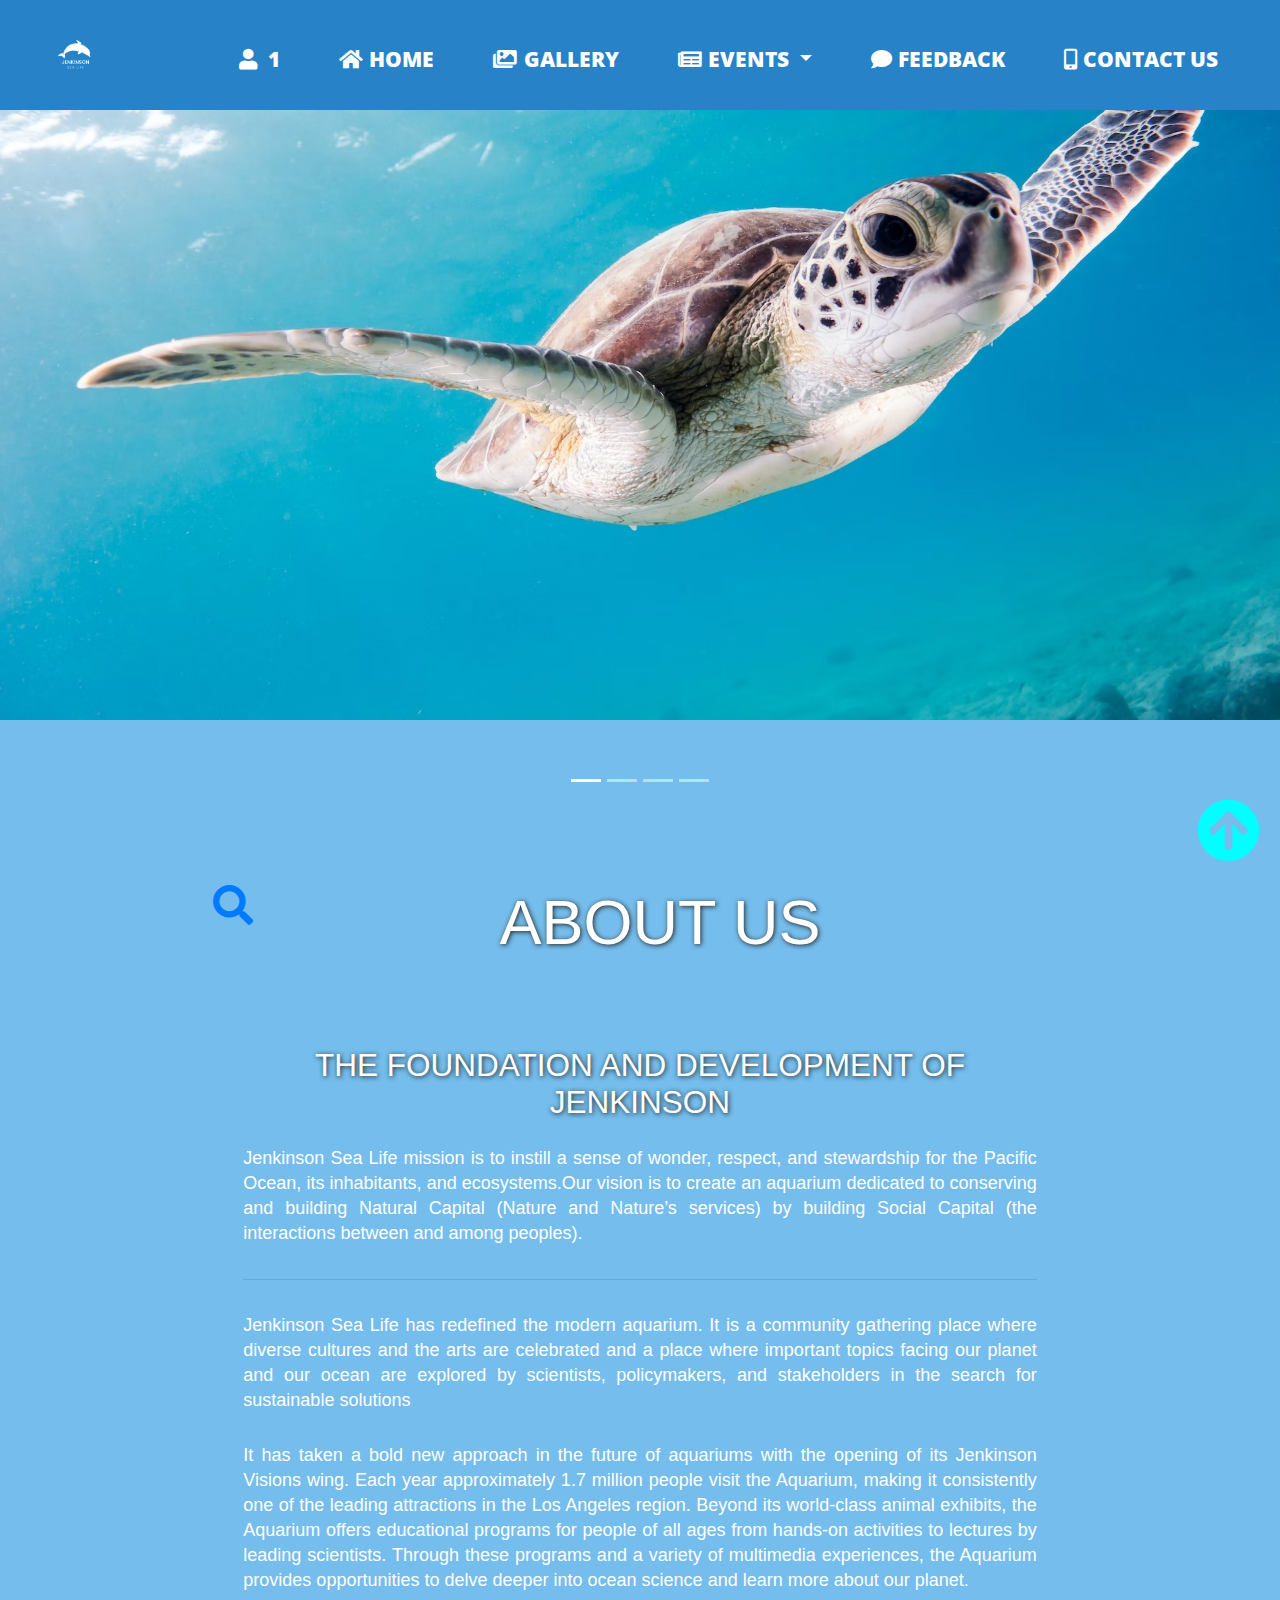
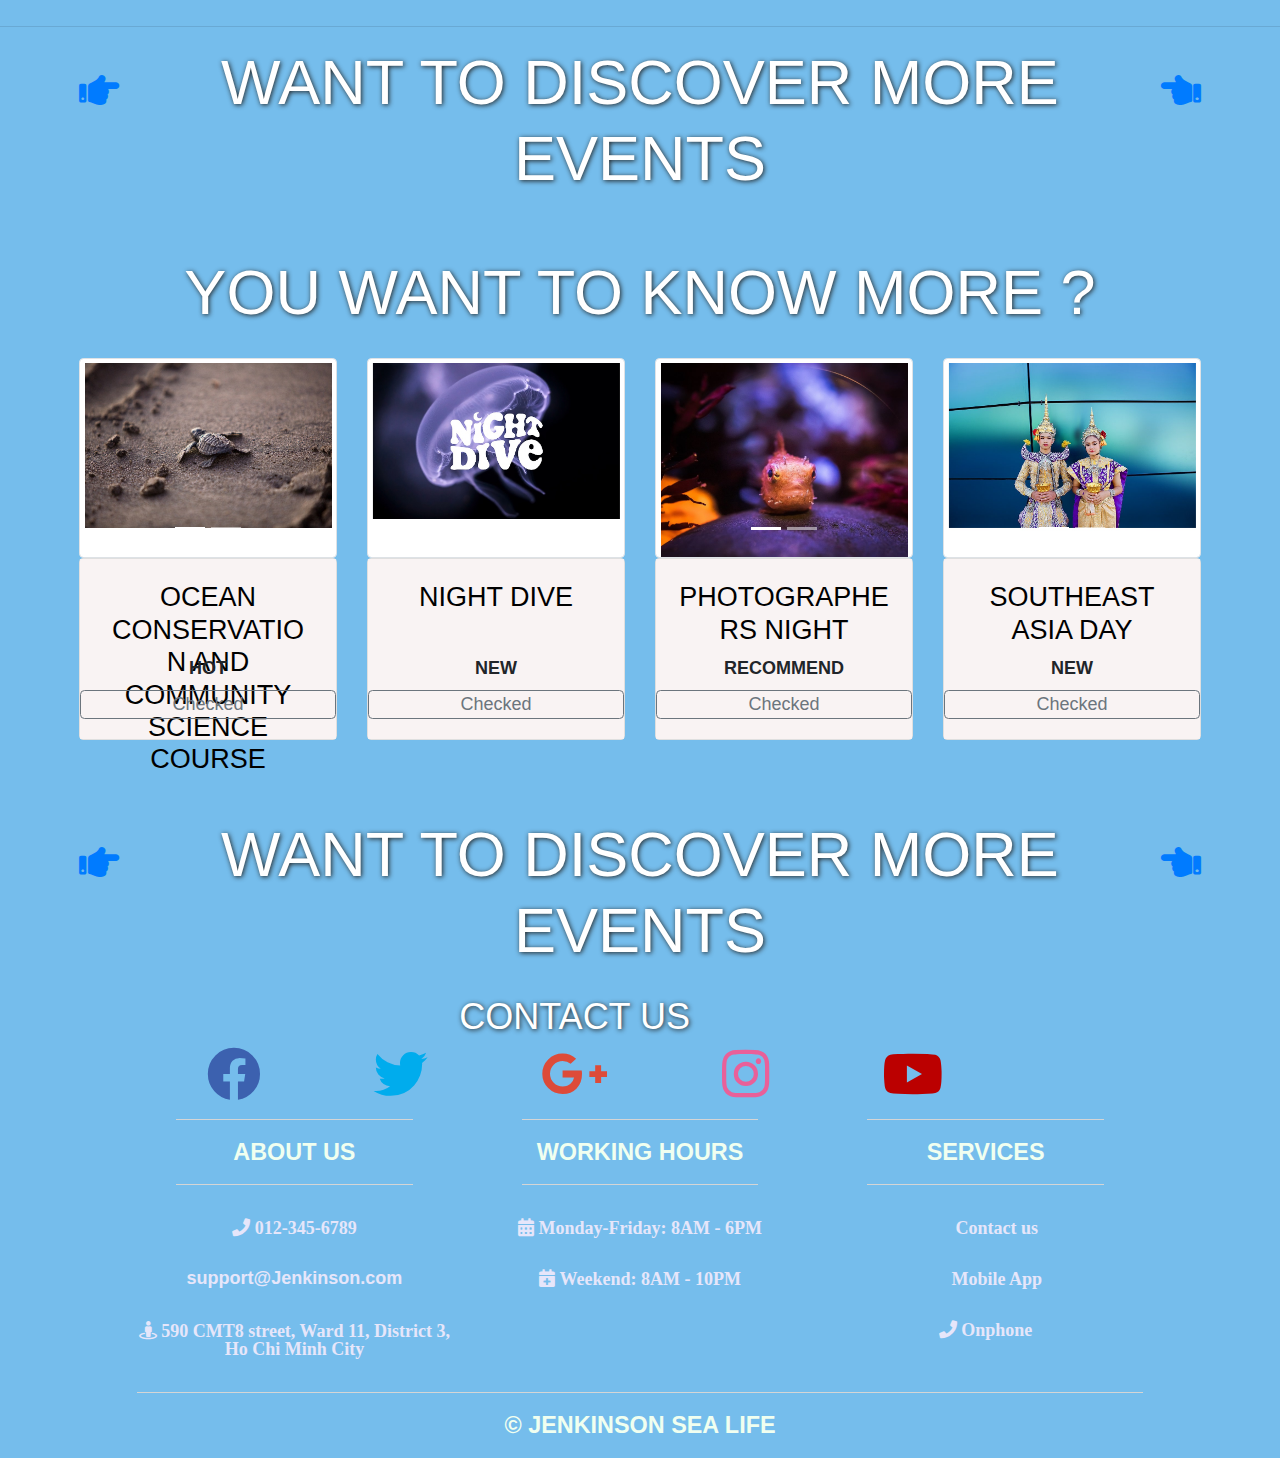
<file: index.html>
<!DOCTYPE html>
<html lang="en">

<head>
    <meta charset="utf-8">
    <meta name="viewport" content="width=device-width, initial-scale=1">
    <title>Home</title>
    <link rel="stylesheet" href="https://maxcdn.bootstrapcdn.com/bootstrap/4.1.3/css/bootstrap.min.css">
    <link href="https://use.fontawesome.com/releases/v5.0.4/css/all.css" rel="stylesheet">
    <script src="https://ajax.googleapis.com/ajax/libs/jquery/3.3.1/jquery.min.js">
    </script>
    <script src="https://cdnjs.cloudflare.com/ajax/libs/popper.js/1.14.3/umd/popper.min.js">
    </script>
    <script src="https://maxcdn.bootstrapcdn.com/bootstrap/4.1.3/js/bootstrap.min.js"></script>

    <link rel="stylesheet" href="./css/museum.css">
    <link rel="stylesheet" href="./themify-icons/themify-icons.css">
    <link rel="stylesheet" href="./css/ani.css">
    <link rel="stylesheet" href="./css/galle.css">
    <link rel="stylesheet" href="./css/headfoot.css">
</head>

<body>
    <header>
        <nav class="navbar navbar-expand-md navbar-light bg-light sticky-top">
            <div class="container-fluid">
                <a class="navbar-branch" href="#">
                    <img src="./IMG/logo-comment/Jenkinson-removebg-preview.png" alt="none">
                </a>
                <button class="navbar-toggler" title="none" type="button" data-toggle="collapse"
                    data-target="#navbarResponsive">
                    <span class="navbar-toggler-icon"></span>
                </button>
                <div class="collapse navbar-collapse" id="navbarResponsive">
                    <ul class="navbar-nav ml-auto">
                        <li class="nav-item">
                            <a class=" nav-link  active  fas fa-user">
                              &nbsp;<span class=" website-counter"></span>
                            </a>
                        </li>
                        <script>
                            var counterContainer = document.querySelector(".website-counter");
                            var resetButton = document.querySelector("#reset");
                            var visitCount = localStorage.getItem("page_view");

                            // Check if page_view entry is present
                            if (visitCount) {
                                visitCount = Number(visitCount) + 1;
                                localStorage.setItem("page_view", visitCount);
                            } else {
                                visitCount = 1;
                                localStorage.setItem("page_view", 1);
                            }
                            counterContainer.innerHTML = visitCount;

                        </script>
                        <li class="nav-item">
                            <a class="nav-link active fa fa-home" href="index.html"> <span>HOME</span> </a>
                        </li>
                        <li class="nav-item">
                            <a class="nav-link fa fa-images" href="gallery.html"> <span>GALLERY</span> </a>
                        </li>
                        <li class="nav-item dropdown">
                            <a class="nav-link dropdown-toggle fa fa-newspaper" data-toggle="dropdown">
                                <span>Events</span> </a>
                            <ul class="dropdown-menu">
                                <li class="nav-item"><a class="nav-link fa fa-address-book" href="allevent.html">
                                        <span>ALL</span></a></li>
                                <li class="nav-item"><a class="nav-link fa fa-flag " href="adult.html"> ADULT</a>
                                </li>
                                <li class="nav-item"><a class="nav-link fa fa-circle" href="kid.html">
                                        KIDS</a></li>
                            </ul>
                        </li>
                        <li class="nav-item">
                            <a class="nav-link fa fa-comment" href="Feedback.html"> <span>FEEDBACK</span> </a>
                        </li>
                        <li class="nav-item">
                            <a class="nav-link fa fa-mobile-alt" href="contact.html"> <span>CONTACT US</span> </a>

                        </li>
                    </ul>

                </div>
            </div>
        </nav>
        <!-- slider - Corousel -->
        <div id="slides" class="carousel slide" data-ride="carousel">
            <ul class="carousel-indicators">
                <li data-target="#slides" data-slide-to="0" class="active"></li>
                <li data-target="#slides" data-slide-to="1"></li>
                <li data-target="#slides" data-slide-to="2"></li>
                <li data-target="#slides" data-slide-to="3"></li>
            </ul>
            <div class="carousel-inner">
                <div class="carousel-item active">
                    <img src="./IMG/IMG-Hung/Untitled.jpg">
                    <!-- Hình page home thứ 1 -->
                    <div class="carousel-caption">
                        <h1 class="display-2"></h1>
                        <h3></h3>
                    </div>
                </div>
                <div class="carousel-item">
                    <img src="./IMG/IMG-Hung/home1,1-1495368008737-9d436e094dd5.jpg">
                    <!-- Hình Page Home Thứ 2 -->
                </div>
                <div class="carousel-item">
                    <img src="./IMG/IMG-Hung/homeheader1.png">
                    <!-- Hình Page Home thứ 3 -->
                </div>
                <div class="carousel-item">
                    <img src="./IMG/IMG-Hung/home3.png">
                    <!-- Hình Page Home Thứ 4 -->
                </div>
            </div>
        </div>
    </header>
    <br>
    <div id="about" class="container-fluid padding col-lg-12 col-sm-8 col-xl-8">
        <div class="row welcome text-center">
            <div class="col-md-12 col-sm-12 col-xl-12 col-lg-12" id="animation" style="padding: 50px 0px;">
                <a href="#"><i class="fa fa-search" style="float: left; font-size: 40px;  "></i></a>
                <h1 class="display-4">About us</h1>
            </div>
        </div>
        <div class="row welcome text-center pt-4 m-lg-0">
            <div class="col-md-12 col-sm-12 col-xl-12 col-lg-12">
                <h3>THE FOUNDATION AND DEVELOPMENT OF JENKINSON </h3>
                <p id="content" class="col-md-12 col-sm-12 col-xl-12 col-lg-8">Jenkinson Sea Life mission is to instill
                    a sense of wonder, respect, and stewardship for the Pacific Ocean, its inhabitants, and
                    ecosystems.Our vision is to create an aquarium dedicated to conserving and building Natural Capital
                    (Nature and Nature’s services) by building Social Capital (the interactions between and among
                    peoples).
                </p>
                <hr>
                <p id="content" class="col-md-12 col-sm-12 col-xl-12 col-lg-8">Jenkinson Sea Life has redefined the
                    modern aquarium. It is a community gathering place where diverse cultures and the arts are
                    celebrated and a place where important topics facing our planet and our ocean are explored by
                    scientists, policymakers, and stakeholders in the search for sustainable solutions </p>
                <p id="content" class="col-md-12 col-sm-12 col-xl-12 col-lg-8 ">It has taken a bold new approach in the
                    future of aquariums with the opening of its Jenkinson Visions wing.
                    Each year approximately 1.7 million people visit the Aquarium, making it consistently one of the
                    leading attractions in the Los Angeles region. Beyond its world-class animal exhibits, the Aquarium
                    offers educational programs for people of all ages from hands-on activities to lectures by leading
                    scientists. Through these programs and a variety of multimedia experiences, the Aquarium provides
                    opportunities to delve deeper into ocean science and learn more about our planet.</p>
            </div>
        </div>
    </div>
    <hr>
    <div class="container-fluid padding">
        <div class="row welcome text-center">
            <div class="col-12">
                <a href="#" id="lefthand"><i class="fa fa-hand-point-left"
                        style="float: right; font-size: 40px; padding-top: 25px;"></i>
                    <a href="#" id="righthand"><i class="fa fa-hand-point-right"
                            style="float: left; font-size: 40px;; padding-top: 25px;"></i></a>
                </a>
                <h3 class="display-4">WANT TO DISCOVER MORE EVENTS</h3>
            </div>
            <div class="col-12" id="question" style="padding-top: 50px;">
                <h3 class="display-4">You want to know more ?</h3>
            </div>
            <div class="col-lg-3 col-xl-3 col-md-6 col-sm-6 pt-3">
                <div id="slides" class="carousel slide" data-ride="carousel">
                    <ul class="carousel-indicators">
                        <li data-target="#slides" data-slide-to="0" class="active"></li>
                        <li data-target="#slides" data-slide-to="1"></li>
                    </ul>
                    <div class="carousel-inner img-thumbnail showroom">
                        <div class="carousel-item active">
                            <img src="./IMG/IMG-Hung/imgfoot2.jpg">
                            <div class="carousel-caption">
                                <h1 class="display-2"></h1>
                            </div>
                        </div>
                        <div class="carousel-item">
                            <img src="./IMG/IMG-Hung/imgfoot.jpg">
                        </div>
                    </div>
                </div>
                <!-- More events -->
                <div class="card">
                    <div class="card-body">
                        <h4 class="card-title">
                            Ocean Conservation and Community Science Course
                        </h4>
                        <p class="card-text">HOT</p>
                        <a href="./EventHome/oceanconservation.html" class="btn btn-outline-secondary embed-responsive"
                            id="click">Checked</a>
                    </div>
                </div>
            </div>
            <div class="col-lg-3 col-xl-3 col-md-6 col-sm-6 pt-3">
                <div id="slides" class="carousel slide" data-ride="carousel">
                    <ul class="carousel-indicators">
                        <li data-target="#slides" data-slide-to="0" class="active"></li>
                        <li data-target="#slides" data-slide-to="1"></li>
                    </ul>
                    <div class="carousel-inner img-thumbnail showroom">
                        <div class="carousel-item active">
                            <img src="./IMG/IMG-Hung/imgfoot3.jpg">
                            <div class="carousel-caption">
                                <h1 class="display-2"></h1>
                            </div>
                        </div>
                        <div class="carousel-item">
                            <img src="./IMG/IMG-Hung/imgfoot4.jpg">
                        </div>
                    </div>
                </div>
                <div class="card">
                    <div class="card-body">
                        <h4 class="card-title">
                            Night Dive
                        </h4>
                        <p class="card-text">NEW</p>
                        <a href="./EventHome/nightdive.html" class="btn btn-outline-secondary embed-responsive"
                            id="click">Checked</a>
                    </div>
                </div>
            </div>
            <div class="col-lg-3 col-xl-3 col-md-6 col-sm-6 pt-3">
                <div id="slides" class="carousel slide" data-ride="carousel">
                    <ul class="carousel-indicators">
                        <li data-target="#slides" data-slide-to="0" class="active"></li>
                        <li data-target="#slides" data-slide-to="1"></li>
                    </ul>
                    <div class="carousel-inner img-thumbnail showroom">
                        <div class="carousel-item active">
                            <img src="./IMG/IMG-Hung/imgfoot5.jpg">
                            <div class="carousel-caption">
                                <h1 class="display-2"></h1>
                            </div>
                        </div>
                        <div class="carousel-item">
                            <img src="./IMG/IMG-Hung/imgfoot6.jpg">
                        </div>
                    </div>
                </div>
                <div class="card">
                    <div class="card-body">
                        <h4 class="card-title">
                            Photographers Night
                        </h4>
                        <p class="card-text">RECOMMEND</p>
                        <a href="./EventHome/photographe.html" class="btn btn-outline-secondary embed-responsive"
                            id="click">Checked</a>
                    </div>
                </div>
            </div>
            <div class="col-lg-3 col-xl-3 col-md-6 col-sm-6 pt-3">
                <div id="slides" class="carousel slide" data-ride="carousel">
                    <ul class="carousel-indicators">
                        <li data-target="#slides" data-slide-to="0" class="active"></li>
                        <li data-target="#slides" data-slide-to="1"></li>
                    </ul>
                    <div class="carousel-inner img-thumbnail showroom">
                        <div class="carousel-item active">
                            <img src="./IMG/IMG-Hung/imgfoot7.jpg">
                            <div class="carousel-caption">
                                <h1 class="display-2"></h1>
                            </div>
                        </div>
                        <div class="carousel-item">
                            <img src="./IMG/IMG-Hung/imgfoot8.jpg">
                        </div>
                    </div>
                </div>
                <div class="card">
                    <div class="card-body">
                        <h4 class="card-title">
                            Southeast Asia Day
                        </h4>
                        <p class="card-text">NEW</p>
                        <a href="./EventHome/asianday.html" class="btn btn-outline-secondary embed-responsive"
                            id="click">Checked</a>
                    </div>
                </div>
            </div>
        </div>
    </div>
    <br> <br>
    <div class="container-fluid padding">
        <div class="row welcome text-center">
            <div class="col-12 pt-4">

                <a href="#" id="lefthand"><i class="fa fa-hand-point-left"
                        style="float: right; font-size: 40px; padding-top: 25px;"></i>
                    <a href="#" id="righthand"><i class="fa fa-hand-point-right"
                            style="float: left; font-size: 40px;; padding-top: 25px;"></i></a>
                </a>
                <h3 class="display-4">WANT TO DISCOVER MORE EVENTS</h3>
            </div>
            <hr>
            <div class="container-fluid padding pt-3">
                <div class="row text-center padding">
                    <div class="col-12">
                        <h2>Contact us</h2>
                    </div>
                    <div class="col-12 social padding">
                        <a href="#"><i class="fab fa-facebook"></i></a>
                        <a href="#"><i class="fab fa-twitter"></i></a>
                        <a href="#"><i class="fab fa-google-plus-g"></i></a>
                        <a href="#"><i class="fab fa-instagram"></i></a>
                        <a href="#"><i class="fab fa-youtube"></i></a>
                    </div>
                </div>
            </div>
            <br>
            <!-- footer -->
            <footer>
                <div class="container-fluid padding">
                    <div class="row text-center">
                        <div class="col-md-4" style="line-height: 50px;">
                            <hr class="light">
                            <a href="contact.html">
                                <h5>About us</h5>
                            </a>
                            <hr class="light">
                            <i class="fa fa-phone" aria-hidden="true"> 012-345-6789 </i>
                            <address> <a href="mailto:support.hkn@gmail.com">
                                    <p class="bold">support@Jenkinson.com</p>
                                </a></address>
                            <i class="fa fa-street-view" aria-hidden="true"> 590 CMT8 street, Ward 11, District 3, Ho
                                Chi Minh
                                City</i>
                        </div>
                        <div class="col-md-4">
                            <hr class="light">
                            <h5>Working hours</h5>
                            <hr class="light">
                            <div class="focus">
                                <p class="fa fa-calendar-alt"> Monday-Friday: 8AM - 6PM</p> <br>
                                <p class="fa fa-calendar-plus"> Weekend: 8AM - 10PM</p>
                            </div>
                        </div>
                        <div class="col-md-4">
                            <hr class="light">
                            <h5>Services</h5>
                            <hr class="light">
                            <div class="focus">
                                <p class="fa fa-weibo text-md-center"> Contact us </p> <br>
                                <p class="fa fa-app-store text-md-center"> Mobile App </p> <br>
                                <p class="fa fa-phone"> Onphone </p>
                            </div>
                        </div>
                        <div class="col-12">
                            <hr class="light-100">
                            <h5>&copy; JENKINSON SEA LIFE</h5>
                        </div>
                    </div>
                </div>
                <div class="btn-top" title="Top" style="display: inline;"><span class="fa fa-arrow-circle-up"></span>

                    <p id="demo" style="color:white ;"></p>
                    <script>
                        setInterval(myTimer, 1000);

                        function myTimer() {
                            const d = new Date();
                            document.getElementById("demo").innerHTML = d.toLocaleTimeString();
                        }
                    </script>
                </div>
            </footer>
            <script>
                $(".btn-top").click(function () {
                    $('body,html').animate({
                        scrollTop: 0
                    });
                });
            </script>
            <!-- end footer -->

</body>

</html>
</file>
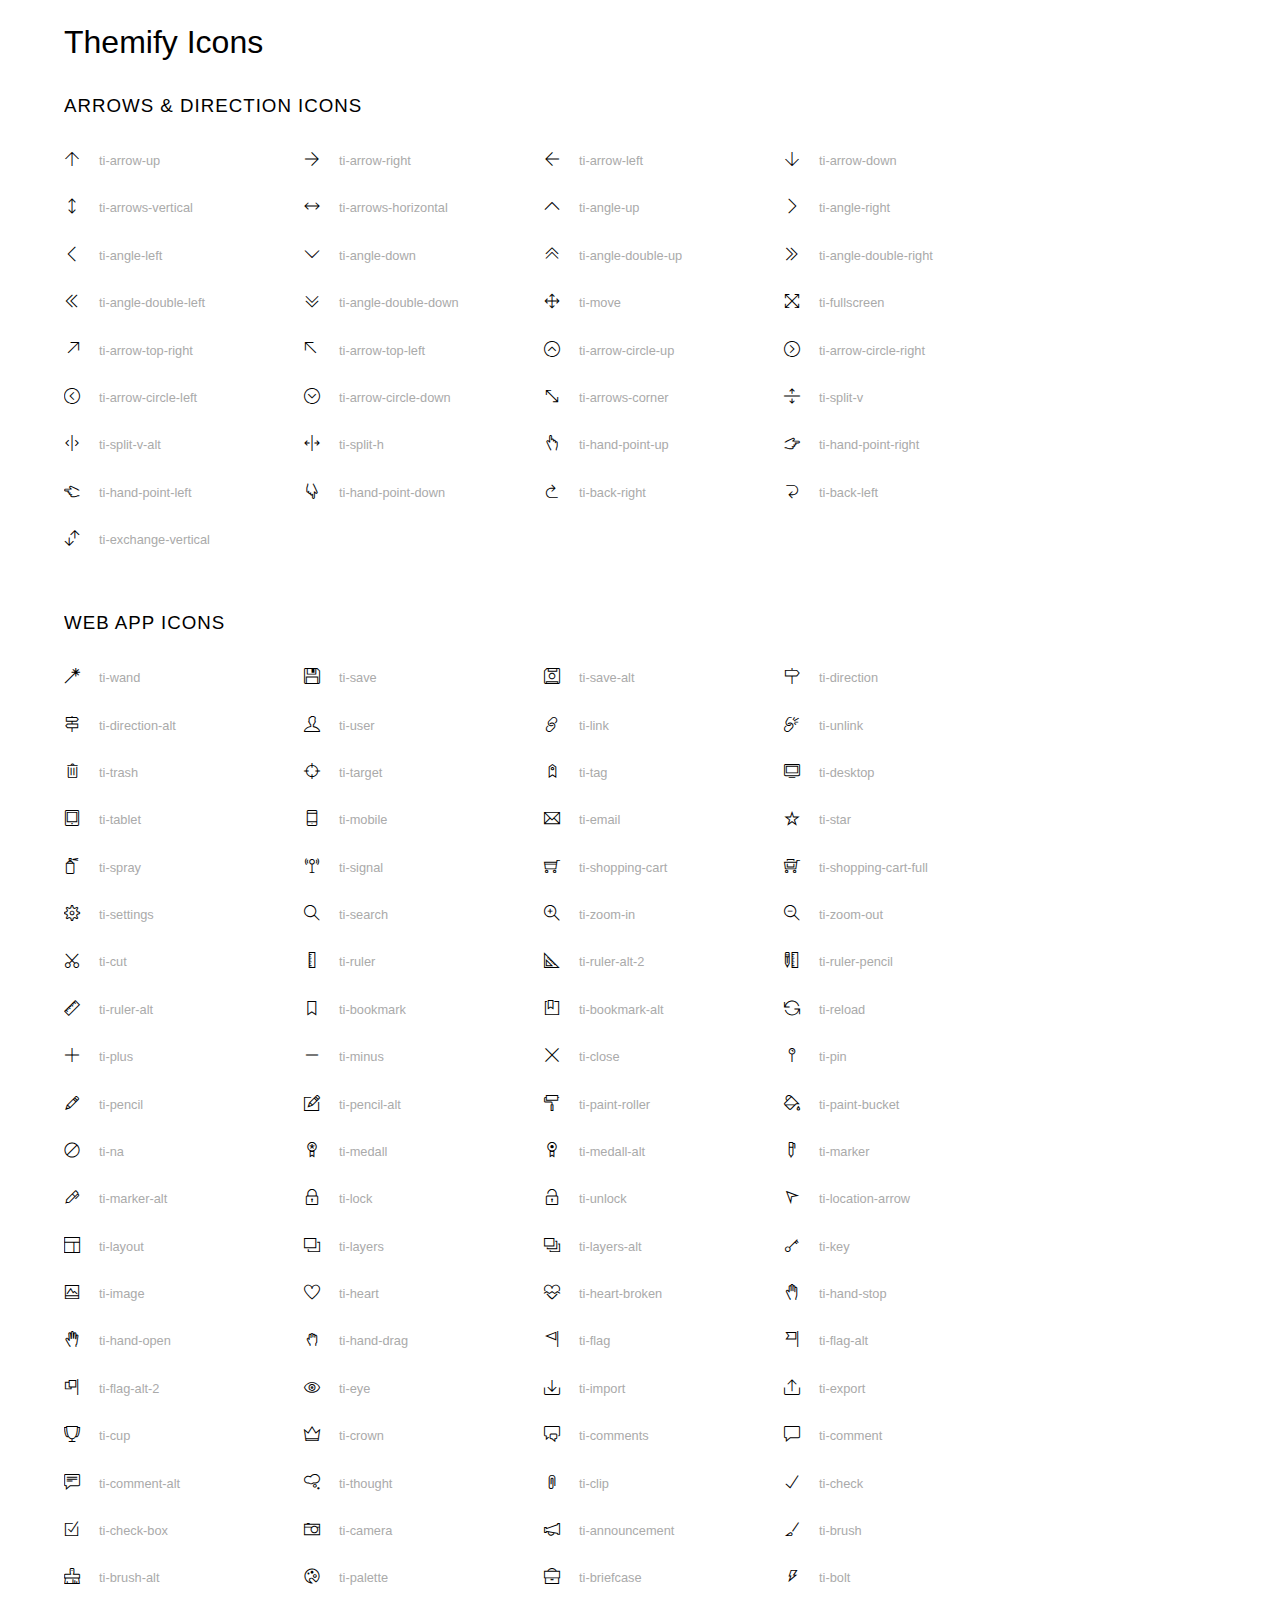
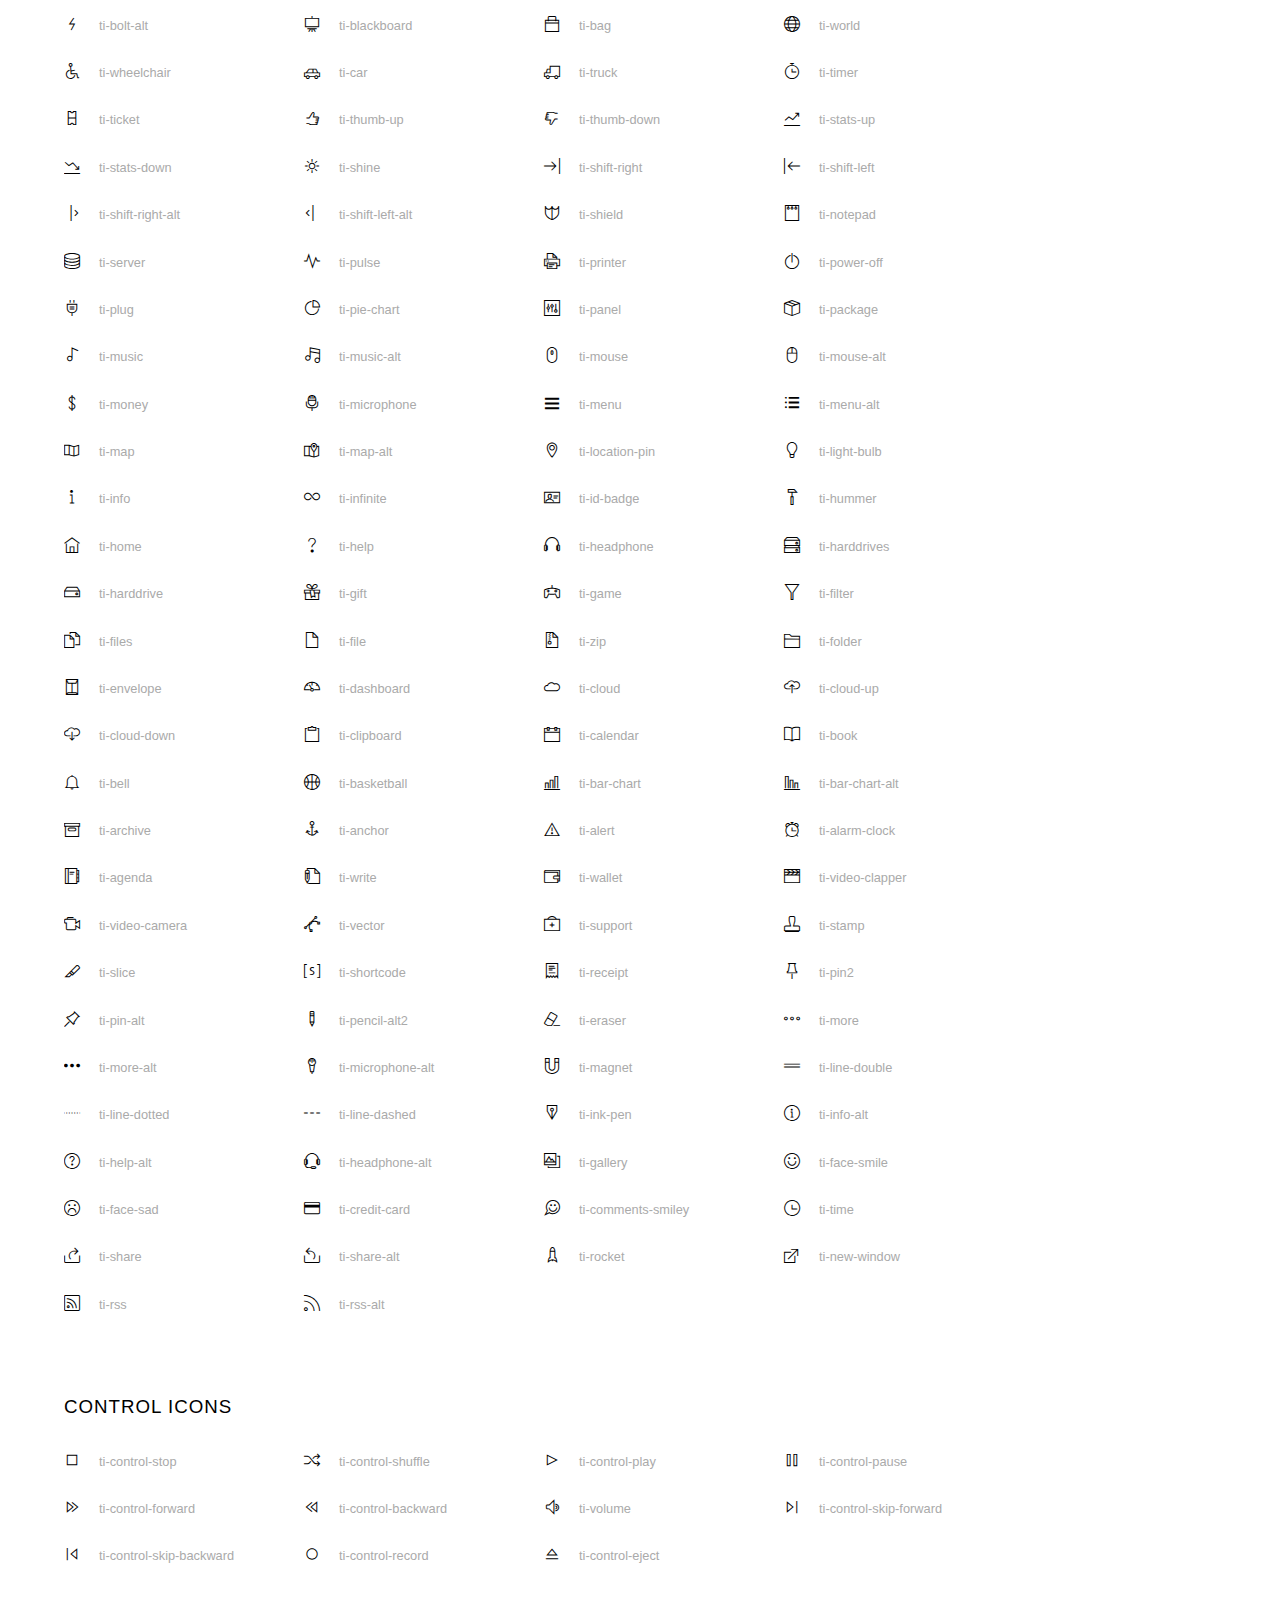
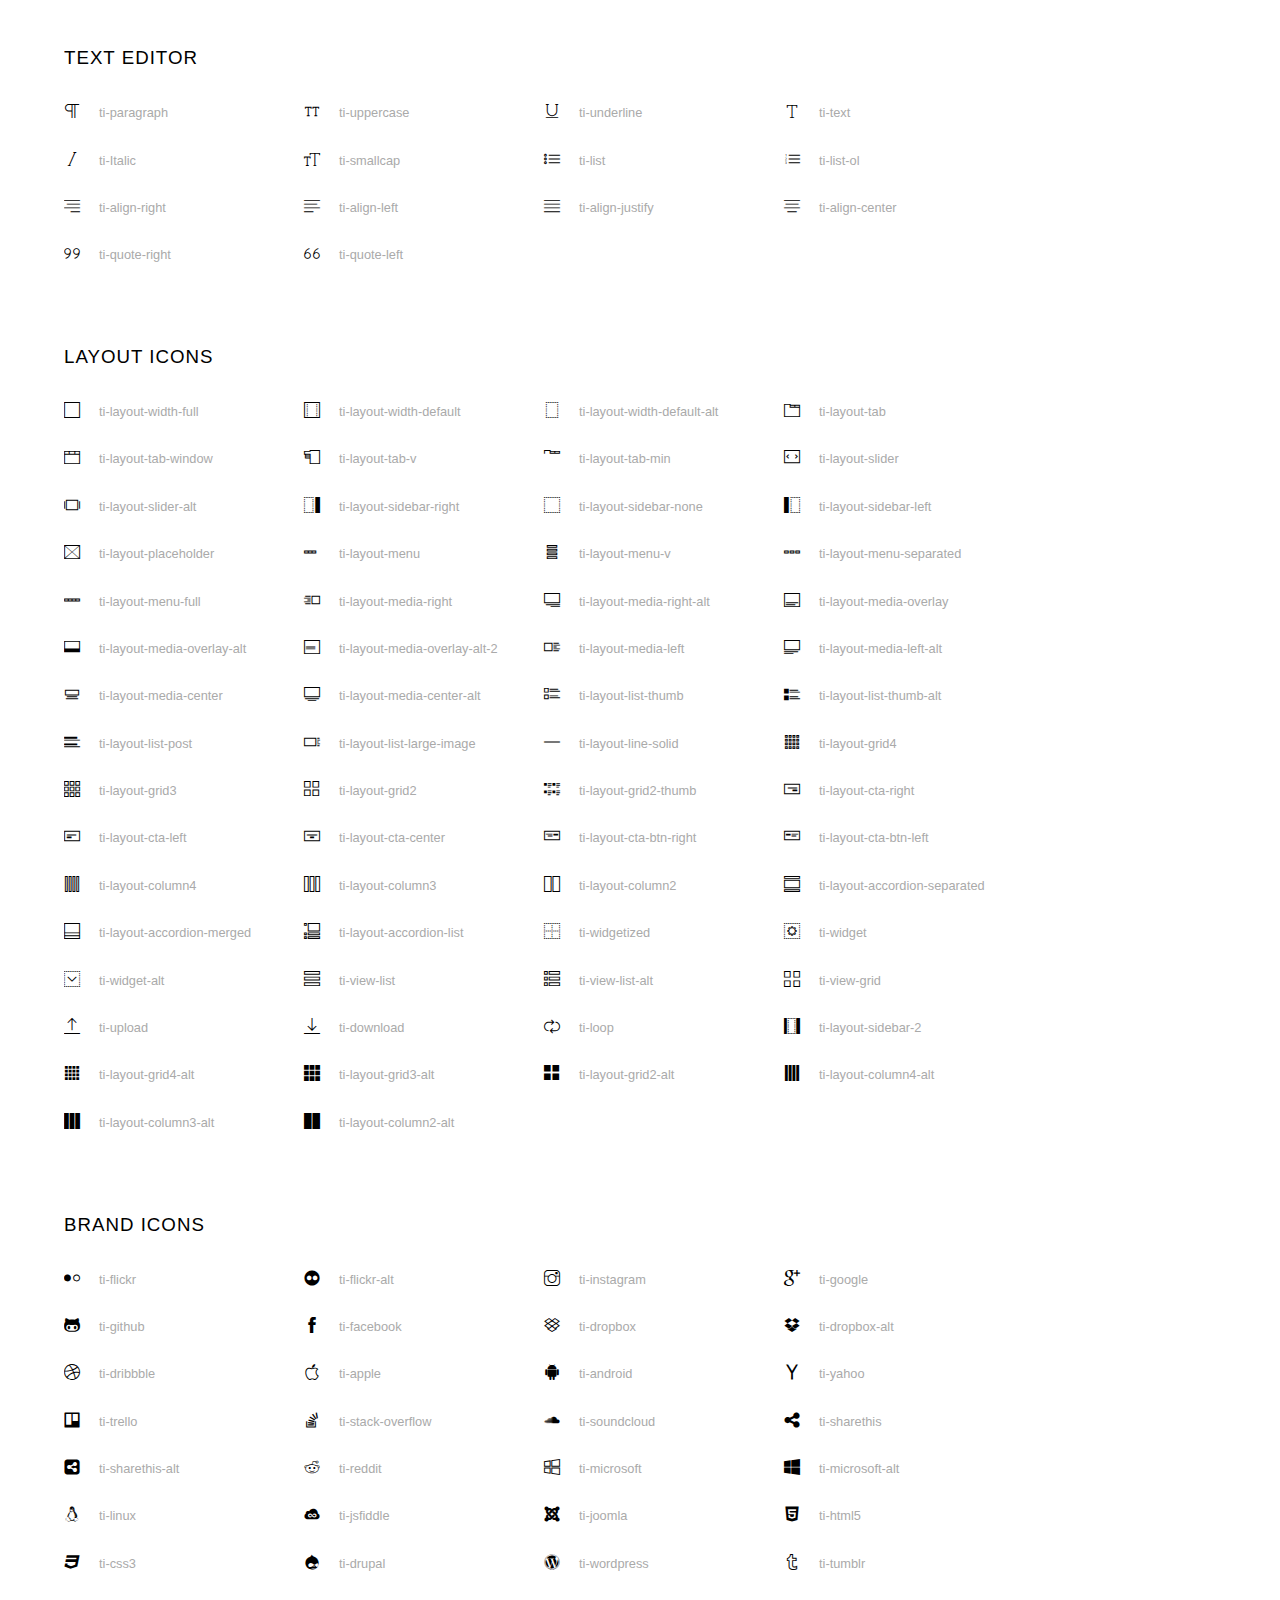
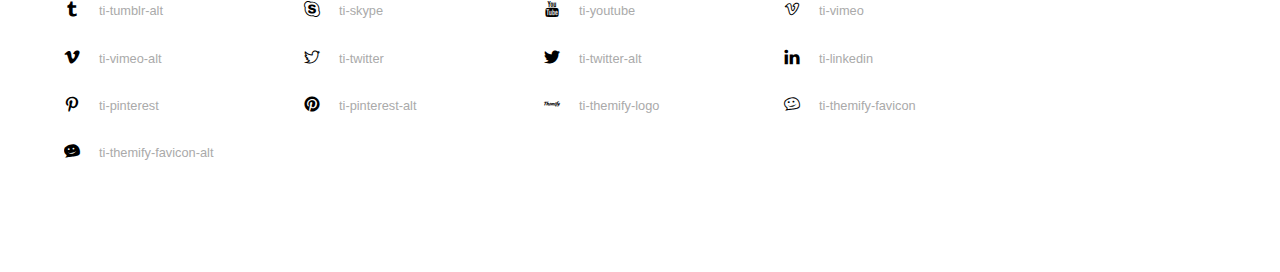
<file: themify-icons/index.html>
<!doctype html>
<html>
<head>
	<meta charset="utf-8">
	<title>Themify Icon Font</title>
	<meta name="viewport" content="width=device-width">
	<link rel="stylesheet" href="demo-files/demo.css">
	<link rel="stylesheet" href="themify-icons.css">
	<!--[if lt IE 8]><!-->
	<link rel="stylesheet" href="ie7/ie7.css">
	<!--<![endif]-->
</head>
<body>
	<h1>Themify Icons</h1>

	<div class="icon-section">

		<div class="icon-section">
			<h3>Arrows &amp; Direction Icons </h3>

			<div class="icon-container">
				<span class="ti-arrow-up"></span><span class="icon-name"> ti-arrow-up</span>
			</div>
			<div class="icon-container">
				<span class="ti-arrow-right"></span><span class="icon-name"> ti-arrow-right</span>
			</div>
			<div class="icon-container">
				<span class="ti-arrow-left"></span><span class="icon-name"> ti-arrow-left</span>
			</div>
			<div class="icon-container">
				<span class="ti-arrow-down"></span><span class="icon-name"> ti-arrow-down</span>
			</div>
			<div class="icon-container">
				<span class="ti-arrows-vertical"></span><span class="icon-name"> ti-arrows-vertical</span>
			</div>
			<div class="icon-container">
				<span class="ti-arrows-horizontal"></span><span class="icon-name"> ti-arrows-horizontal</span>
			</div>
			<div class="icon-container">
				<span class="ti-angle-up"></span><span class="icon-name"> ti-angle-up</span>
			</div>
			<div class="icon-container">
				<span class="ti-angle-right"></span><span class="icon-name"> ti-angle-right</span>
			</div>
			<div class="icon-container">
				<span class="ti-angle-left"></span><span class="icon-name"> ti-angle-left</span>
			</div>
			<div class="icon-container">
				<span class="ti-angle-down"></span><span class="icon-name"> ti-angle-down</span>
			</div>	
			<div class="icon-container">
				<span class="ti-angle-double-up"></span><span class="icon-name"> ti-angle-double-up</span>
			</div>
			<div class="icon-container">
				<span class="ti-angle-double-right"></span><span class="icon-name"> ti-angle-double-right</span>
			</div>
			<div class="icon-container">
				<span class="ti-angle-double-left"></span><span class="icon-name"> ti-angle-double-left</span>
			</div>
			<div class="icon-container">
				<span class="ti-angle-double-down"></span><span class="icon-name"> ti-angle-double-down</span>
			</div>					
			<div class="icon-container">
				<span class="ti-move"></span><span class="icon-name"> ti-move</span>
			</div>
			<div class="icon-container">
				<span class="ti-fullscreen"></span><span class="icon-name"> ti-fullscreen</span>
			</div>
			<div class="icon-container">
				<span class="ti-arrow-top-right"></span><span class="icon-name"> ti-arrow-top-right</span>
			</div>
			<div class="icon-container">
				<span class="ti-arrow-top-left"></span><span class="icon-name"> ti-arrow-top-left</span>
			</div>
			<div class="icon-container">
				<span class="ti-arrow-circle-up"></span><span class="icon-name"> ti-arrow-circle-up</span>
			</div>
			<div class="icon-container">
				<span class="ti-arrow-circle-right"></span><span class="icon-name"> ti-arrow-circle-right</span>
			</div>
			<div class="icon-container">
				<span class="ti-arrow-circle-left"></span><span class="icon-name"> ti-arrow-circle-left</span>
			</div>
			<div class="icon-container">
				<span class="ti-arrow-circle-down"></span><span class="icon-name"> ti-arrow-circle-down</span>
			</div>
			<div class="icon-container">
				<span class="ti-arrows-corner"></span><span class="icon-name"> ti-arrows-corner</span>
			</div>
			<div class="icon-container">
				<span class="ti-split-v"></span><span class="icon-name"> ti-split-v</span>
			</div>

			<div class="icon-container">
				<span class="ti-split-v-alt"></span><span class="icon-name"> ti-split-v-alt</span>
			</div>
			<div class="icon-container">
				<span class="ti-split-h"></span><span class="icon-name"> ti-split-h</span>
			</div>
			<div class="icon-container">
				<span class="ti-hand-point-up"></span><span class="icon-name"> ti-hand-point-up</span>
			</div>
			<div class="icon-container">
				<span class="ti-hand-point-right"></span><span class="icon-name"> ti-hand-point-right</span>
			</div>
			<div class="icon-container">
				<span class="ti-hand-point-left"></span><span class="icon-name"> ti-hand-point-left</span>
			</div>
			<div class="icon-container">
				<span class="ti-hand-point-down"></span><span class="icon-name"> ti-hand-point-down</span>
			</div>
			<div class="icon-container">
				<span class="ti-back-right"></span><span class="icon-name"> ti-back-right</span>
			</div>
			<div class="icon-container">
				<span class="ti-back-left"></span><span class="icon-name"> ti-back-left</span>
			</div>
			<div class="icon-container">
				<span class="ti-exchange-vertical"></span><span class="icon-name"> ti-exchange-vertical</span>
			</div>

		</div> <!-- Arrows Icons -->



		<h3>Web App Icons</h3>
		
		<div class="icon-section">

			<div class="icon-container">
				<span class="ti-wand"></span><span class="icon-name"> ti-wand</span>
			</div>
			<div class="icon-container">
				<span class="ti-save"></span><span class="icon-name"> ti-save</span>
			</div>
			<div class="icon-container">
				<span class="ti-save-alt"></span><span class="icon-name"> ti-save-alt</span>
			</div>

			<div class="icon-container">
				<span class="ti-direction"></span><span class="icon-name"> ti-direction</span>
			</div>
			<div class="icon-container">
				<span class="ti-direction-alt"></span><span class="icon-name"> ti-direction-alt</span>
			</div>
			<div class="icon-container">
				<span class="ti-user"></span><span class="icon-name"> ti-user</span>
			</div>
			<div class="icon-container">
				<span class="ti-link"></span><span class="icon-name"> ti-link</span>
			</div>
			<div class="icon-container">
				<span class="ti-unlink"></span><span class="icon-name"> ti-unlink</span>
			</div>
			<div class="icon-container">
				<span class="ti-trash"></span><span class="icon-name"> ti-trash</span>
			</div>
			<div class="icon-container">
				<span class="ti-target"></span><span class="icon-name"> ti-target</span>
			</div>
			<div class="icon-container">
				<span class="ti-tag"></span><span class="icon-name"> ti-tag</span>
			</div>
			<div class="icon-container">
				<span class="ti-desktop"></span><span class="icon-name"> ti-desktop</span>
			</div>
			<div class="icon-container">
				<span class="ti-tablet"></span><span class="icon-name"> ti-tablet</span>
			</div>
			<div class="icon-container">
				<span class="ti-mobile"></span><span class="icon-name"> ti-mobile</span>
			</div>
			<div class="icon-container">
				<span class="ti-email"></span><span class="icon-name"> ti-email</span>
			</div>	
			<div class="icon-container">
				<span class="ti-star"></span><span class="icon-name"> ti-star</span>
			</div>
			<div class="icon-container">
				<span class="ti-spray"></span><span class="icon-name"> ti-spray</span>
			</div>
			<div class="icon-container">
				<span class="ti-signal"></span><span class="icon-name"> ti-signal</span>
			</div>
			<div class="icon-container">
				<span class="ti-shopping-cart"></span><span class="icon-name"> ti-shopping-cart</span>
			</div>
			<div class="icon-container">
				<span class="ti-shopping-cart-full"></span><span class="icon-name"> ti-shopping-cart-full</span>
			</div>
			<div class="icon-container">
				<span class="ti-settings"></span><span class="icon-name"> ti-settings</span>
			</div>
			<div class="icon-container">
				<span class="ti-search"></span><span class="icon-name"> ti-search</span>
			</div>
			<div class="icon-container">
				<span class="ti-zoom-in"></span><span class="icon-name"> ti-zoom-in</span>
			</div>
			<div class="icon-container">
				<span class="ti-zoom-out"></span><span class="icon-name"> ti-zoom-out</span>
			</div>
			<div class="icon-container">
				<span class="ti-cut"></span><span class="icon-name"> ti-cut</span>
			</div>
			<div class="icon-container">
				<span class="ti-ruler"></span><span class="icon-name"> ti-ruler</span>
			</div>
			<div class="icon-container">
				<span class="ti-ruler-alt-2"></span><span class="icon-name"> ti-ruler-alt-2</span>
			</div>			
			<div class="icon-container">
				<span class="ti-ruler-pencil"></span><span class="icon-name"> ti-ruler-pencil</span>
			</div>
			<div class="icon-container">
				<span class="ti-ruler-alt"></span><span class="icon-name"> ti-ruler-alt</span>
			</div>
			<div class="icon-container">
				<span class="ti-bookmark"></span><span class="icon-name"> ti-bookmark</span>
			</div>
			<div class="icon-container">
				<span class="ti-bookmark-alt"></span><span class="icon-name"> ti-bookmark-alt</span>
			</div>
			<div class="icon-container">
				<span class="ti-reload"></span><span class="icon-name"> ti-reload</span>
			</div>
			<div class="icon-container">
				<span class="ti-plus"></span><span class="icon-name"> ti-plus</span>
			</div>
			<div class="icon-container">
				<span class="ti-minus"></span><span class="icon-name"> ti-minus</span>
			</div>
			<div class="icon-container">
				<span class="ti-close"></span><span class="icon-name"> ti-close</span>
			</div>			
			<div class="icon-container">
				<span class="ti-pin"></span><span class="icon-name"> ti-pin</span>
			</div>
			<div class="icon-container">
				<span class="ti-pencil"></span><span class="icon-name"> ti-pencil</span>
			</div>
					
		  	<div class="icon-container">
				<span class="ti-pencil-alt"></span><span class="icon-name"> ti-pencil-alt</span>
			</div>
			<div class="icon-container">
				<span class="ti-paint-roller"></span><span class="icon-name"> ti-paint-roller</span>
			</div>
			<div class="icon-container">
				<span class="ti-paint-bucket"></span><span class="icon-name"> ti-paint-bucket</span>
			</div>
			<div class="icon-container">
				<span class="ti-na"></span><span class="icon-name"> ti-na</span>
			</div>
			<div class="icon-container">
				<span class="ti-medall"></span><span class="icon-name"> ti-medall</span>
			</div>
			<div class="icon-container">
				<span class="ti-medall-alt"></span><span class="icon-name"> ti-medall-alt</span>
			</div>
			<div class="icon-container">
				<span class="ti-marker"></span><span class="icon-name"> ti-marker</span>
			</div>
			<div class="icon-container">
				<span class="ti-marker-alt"></span><span class="icon-name"> ti-marker-alt</span>
			</div>

			<div class="icon-container">
				<span class="ti-lock"></span><span class="icon-name"> ti-lock</span>
			</div>
			<div class="icon-container">
				<span class="ti-unlock"></span><span class="icon-name"> ti-unlock</span>
			</div>
			<div class="icon-container">
				<span class="ti-location-arrow"></span><span class="icon-name"> ti-location-arrow</span>
			</div>
			<div class="icon-container">
				<span class="ti-layout"></span><span class="icon-name"> ti-layout</span>
			</div>
			<div class="icon-container">
				<span class="ti-layers"></span><span class="icon-name"> ti-layers</span>
			</div>
			<div class="icon-container">
				<span class="ti-layers-alt"></span><span class="icon-name"> ti-layers-alt</span>
			</div>
			<div class="icon-container">
				<span class="ti-key"></span><span class="icon-name"> ti-key</span>
			</div>
			<div class="icon-container">
				<span class="ti-image"></span><span class="icon-name"> ti-image</span>
			</div>
			<div class="icon-container">
				<span class="ti-heart"></span><span class="icon-name"> ti-heart</span>
			</div>
			<div class="icon-container">
				<span class="ti-heart-broken"></span><span class="icon-name"> ti-heart-broken</span>
			</div>
			<div class="icon-container">
				<span class="ti-hand-stop"></span><span class="icon-name"> ti-hand-stop</span>
			</div>
			<div class="icon-container">
				<span class="ti-hand-open"></span><span class="icon-name"> ti-hand-open</span>
			</div>
			<div class="icon-container">
				<span class="ti-hand-drag"></span><span class="icon-name"> ti-hand-drag</span>
			</div>
			<div class="icon-container">
				<span class="ti-flag"></span><span class="icon-name"> ti-flag</span>
			</div>
			<div class="icon-container">
				<span class="ti-flag-alt"></span><span class="icon-name"> ti-flag-alt</span>
			</div>
			<div class="icon-container">
				<span class="ti-flag-alt-2"></span><span class="icon-name"> ti-flag-alt-2</span>
			</div>
			<div class="icon-container">
				<span class="ti-eye"></span><span class="icon-name"> ti-eye</span>
			</div>
			<div class="icon-container">
				<span class="ti-import"></span><span class="icon-name"> ti-import</span>
			</div>			
			<div class="icon-container">
				<span class="ti-export"></span><span class="icon-name"> ti-export</span>
			</div>
			<div class="icon-container">
				<span class="ti-cup"></span><span class="icon-name"> ti-cup</span>
			</div>
			<div class="icon-container">
				<span class="ti-crown"></span><span class="icon-name"> ti-crown</span>
			</div>
			<div class="icon-container">
				<span class="ti-comments"></span><span class="icon-name"> ti-comments</span>
			</div>
			<div class="icon-container">
				<span class="ti-comment"></span><span class="icon-name"> ti-comment</span>
			</div>
			<div class="icon-container">
				<span class="ti-comment-alt"></span><span class="icon-name"> ti-comment-alt</span>
			</div>
			<div class="icon-container">
				<span class="ti-thought"></span><span class="icon-name"> ti-thought</span>
			</div>			
			<div class="icon-container">
				<span class="ti-clip"></span><span class="icon-name"> ti-clip</span>
			</div>

			<div class="icon-container">
				<span class="ti-check"></span><span class="icon-name"> ti-check</span>
			</div>
			<div class="icon-container">
				<span class="ti-check-box"></span><span class="icon-name"> ti-check-box</span>
			</div>
			<div class="icon-container">
				<span class="ti-camera"></span><span class="icon-name"> ti-camera</span>
			</div>
			<div class="icon-container">
				<span class="ti-announcement"></span><span class="icon-name"> ti-announcement</span>
			</div>
			<div class="icon-container">
				<span class="ti-brush"></span><span class="icon-name"> ti-brush</span>
			</div>
			<div class="icon-container">
				<span class="ti-brush-alt"></span><span class="icon-name"> ti-brush-alt</span>
			</div>
			<div class="icon-container">
				<span class="ti-palette"></span><span class="icon-name"> ti-palette</span>
			</div>			
			<div class="icon-container">
				<span class="ti-briefcase"></span><span class="icon-name"> ti-briefcase</span>
			</div>
			<div class="icon-container">
				<span class="ti-bolt"></span><span class="icon-name"> ti-bolt</span>
			</div>
			<div class="icon-container">
				<span class="ti-bolt-alt"></span><span class="icon-name"> ti-bolt-alt</span>
			</div>
			<div class="icon-container">
				<span class="ti-blackboard"></span><span class="icon-name"> ti-blackboard</span>
			</div>
			<div class="icon-container">
				<span class="ti-bag"></span><span class="icon-name"> ti-bag</span>
			</div>
			<div class="icon-container">
				<span class="ti-world"></span><span class="icon-name"> ti-world</span>
			</div>
			<div class="icon-container">
				<span class="ti-wheelchair"></span><span class="icon-name"> ti-wheelchair</span>
			</div>
			<div class="icon-container">
				<span class="ti-car"></span><span class="icon-name"> ti-car</span>
			</div>
			<div class="icon-container">
				<span class="ti-truck"></span><span class="icon-name"> ti-truck</span>
			</div>
			<div class="icon-container">
				<span class="ti-timer"></span><span class="icon-name"> ti-timer</span>
			</div>
			<div class="icon-container">
				<span class="ti-ticket"></span><span class="icon-name"> ti-ticket</span>
			</div>
			<div class="icon-container">
				<span class="ti-thumb-up"></span><span class="icon-name"> ti-thumb-up</span>
			</div>
			<div class="icon-container">
				<span class="ti-thumb-down"></span><span class="icon-name"> ti-thumb-down</span>
			</div>

			<div class="icon-container">
				<span class="ti-stats-up"></span><span class="icon-name"> ti-stats-up</span>
			</div>
			<div class="icon-container">
				<span class="ti-stats-down"></span><span class="icon-name"> ti-stats-down</span>
			</div>
			<div class="icon-container">
				<span class="ti-shine"></span><span class="icon-name"> ti-shine</span>
			</div>
			<div class="icon-container">
				<span class="ti-shift-right"></span><span class="icon-name"> ti-shift-right</span>
			</div>
			<div class="icon-container">
				<span class="ti-shift-left"></span><span class="icon-name"> ti-shift-left</span>
			</div>

			<div class="icon-container">
				<span class="ti-shift-right-alt"></span><span class="icon-name"> ti-shift-right-alt</span>
			</div>
			<div class="icon-container">
				<span class="ti-shift-left-alt"></span><span class="icon-name"> ti-shift-left-alt</span>
			</div>
			<div class="icon-container">
				<span class="ti-shield"></span><span class="icon-name"> ti-shield</span>
			</div>
			<div class="icon-container">
				<span class="ti-notepad"></span><span class="icon-name"> ti-notepad</span>
			</div>
			<div class="icon-container">
				<span class="ti-server"></span><span class="icon-name"> ti-server</span>
			</div>

			<div class="icon-container">
				<span class="ti-pulse"></span><span class="icon-name"> ti-pulse</span>
			</div>
			<div class="icon-container">
				<span class="ti-printer"></span><span class="icon-name"> ti-printer</span>
			</div>
			<div class="icon-container">
				<span class="ti-power-off"></span><span class="icon-name"> ti-power-off</span>
			</div>
			<div class="icon-container">
				<span class="ti-plug"></span><span class="icon-name"> ti-plug</span>
			</div>
			<div class="icon-container">
				<span class="ti-pie-chart"></span><span class="icon-name"> ti-pie-chart</span>
			</div>

			<div class="icon-container">
				<span class="ti-panel"></span><span class="icon-name"> ti-panel</span>
			</div>
			<div class="icon-container">
				<span class="ti-package"></span><span class="icon-name"> ti-package</span>
			</div>
			<div class="icon-container">
				<span class="ti-music"></span><span class="icon-name"> ti-music</span>
			</div>
			<div class="icon-container">
				<span class="ti-music-alt"></span><span class="icon-name"> ti-music-alt</span>
			</div>
			<div class="icon-container">
				<span class="ti-mouse"></span><span class="icon-name"> ti-mouse</span>
			</div>
			<div class="icon-container">
				<span class="ti-mouse-alt"></span><span class="icon-name"> ti-mouse-alt</span>
			</div>
			<div class="icon-container">
				<span class="ti-money"></span><span class="icon-name"> ti-money</span>
			</div>
			<div class="icon-container">
				<span class="ti-microphone"></span><span class="icon-name"> ti-microphone</span>
			</div>
			<div class="icon-container">
				<span class="ti-menu"></span><span class="icon-name"> ti-menu</span>
			</div>
			<div class="icon-container">
				<span class="ti-menu-alt"></span><span class="icon-name"> ti-menu-alt</span>
			</div>
			<div class="icon-container">
				<span class="ti-map"></span><span class="icon-name"> ti-map</span>
			</div>
			<div class="icon-container">
				<span class="ti-map-alt"></span><span class="icon-name"> ti-map-alt</span>
			</div>

			<div class="icon-container">
				<span class="ti-location-pin"></span><span class="icon-name"> ti-location-pin</span>
			</div>

			<div class="icon-container">
				<span class="ti-light-bulb"></span><span class="icon-name"> ti-light-bulb</span>
			</div>
			<div class="icon-container">
				<span class="ti-info"></span><span class="icon-name"> ti-info</span>
			</div>
			<div class="icon-container">
				<span class="ti-infinite"></span><span class="icon-name"> ti-infinite</span>
			</div>
			<div class="icon-container">
				<span class="ti-id-badge"></span><span class="icon-name"> ti-id-badge</span>
			</div>
			<div class="icon-container">
				<span class="ti-hummer"></span><span class="icon-name"> ti-hummer</span>
			</div>
			<div class="icon-container">
				<span class="ti-home"></span><span class="icon-name"> ti-home</span>
			</div>
			<div class="icon-container">
				<span class="ti-help"></span><span class="icon-name"> ti-help</span>
			</div>
			<div class="icon-container">
				<span class="ti-headphone"></span><span class="icon-name"> ti-headphone</span>
			</div>
			<div class="icon-container">
				<span class="ti-harddrives"></span><span class="icon-name"> ti-harddrives</span>
			</div>
			<div class="icon-container">
				<span class="ti-harddrive"></span><span class="icon-name"> ti-harddrive</span>
			</div>
			<div class="icon-container">
				<span class="ti-gift"></span><span class="icon-name"> ti-gift</span>
			</div>
			<div class="icon-container">
				<span class="ti-game"></span><span class="icon-name"> ti-game</span>
			</div>
			<div class="icon-container">
				<span class="ti-filter"></span><span class="icon-name"> ti-filter</span>
			</div>
			<div class="icon-container">
				<span class="ti-files"></span><span class="icon-name"> ti-files</span>
			</div>
			<div class="icon-container">
				<span class="ti-file"></span><span class="icon-name"> ti-file</span>
			</div>
			<div class="icon-container">
				<span class="ti-zip"></span><span class="icon-name"> ti-zip</span>
			</div>
			<div class="icon-container">
				<span class="ti-folder"></span><span class="icon-name"> ti-folder</span>
			</div>			
			<div class="icon-container">
				<span class="ti-envelope"></span><span class="icon-name"> ti-envelope</span>
			</div>


			<div class="icon-container">
				<span class="ti-dashboard"></span><span class="icon-name"> ti-dashboard</span>
			</div>
			<div class="icon-container">
				<span class="ti-cloud"></span><span class="icon-name"> ti-cloud</span>
			</div>
			<div class="icon-container">
				<span class="ti-cloud-up"></span><span class="icon-name"> ti-cloud-up</span>
			</div>
			<div class="icon-container">
				<span class="ti-cloud-down"></span><span class="icon-name"> ti-cloud-down</span>
			</div>
			<div class="icon-container">
				<span class="ti-clipboard"></span><span class="icon-name"> ti-clipboard</span>
			</div>
			<div class="icon-container">
				<span class="ti-calendar"></span><span class="icon-name"> ti-calendar</span>
			</div>
			<div class="icon-container">
				<span class="ti-book"></span><span class="icon-name"> ti-book</span>
			</div>
			<div class="icon-container">
				<span class="ti-bell"></span><span class="icon-name"> ti-bell</span>
			</div>
			<div class="icon-container">
				<span class="ti-basketball"></span><span class="icon-name"> ti-basketball</span>
			</div>
			<div class="icon-container">
				<span class="ti-bar-chart"></span><span class="icon-name"> ti-bar-chart</span>
			</div>
			<div class="icon-container">
				<span class="ti-bar-chart-alt"></span><span class="icon-name"> ti-bar-chart-alt</span>
			</div>


			<div class="icon-container">
				<span class="ti-archive"></span><span class="icon-name"> ti-archive</span>
			</div>
			<div class="icon-container">
				<span class="ti-anchor"></span><span class="icon-name"> ti-anchor</span>
			</div>

			<div class="icon-container">
				<span class="ti-alert"></span><span class="icon-name"> ti-alert</span>
			</div>
			<div class="icon-container">
				<span class="ti-alarm-clock"></span><span class="icon-name"> ti-alarm-clock</span>
			</div>
			<div class="icon-container">
				<span class="ti-agenda"></span><span class="icon-name"> ti-agenda</span>
			</div>
			<div class="icon-container">
				<span class="ti-write"></span><span class="icon-name"> ti-write</span>
			</div>

			<div class="icon-container">
				<span class="ti-wallet"></span><span class="icon-name"> ti-wallet</span>
			</div>
			<div class="icon-container">
				<span class="ti-video-clapper"></span><span class="icon-name"> ti-video-clapper</span>
			</div>
			<div class="icon-container">
				<span class="ti-video-camera"></span><span class="icon-name"> ti-video-camera</span>
			</div>
			<div class="icon-container">
				<span class="ti-vector"></span><span class="icon-name"> ti-vector</span>
			</div>

			<div class="icon-container">
				<span class="ti-support"></span><span class="icon-name"> ti-support</span>
			</div>
			<div class="icon-container">
				<span class="ti-stamp"></span><span class="icon-name"> ti-stamp</span>
			</div>
			<div class="icon-container">
				<span class="ti-slice"></span><span class="icon-name"> ti-slice</span>
			</div>
			<div class="icon-container">
				<span class="ti-shortcode"></span><span class="icon-name"> ti-shortcode</span>
			</div>
			<div class="icon-container">
				<span class="ti-receipt"></span><span class="icon-name"> ti-receipt</span>
			</div>
			<div class="icon-container">
				<span class="ti-pin2"></span><span class="icon-name"> ti-pin2</span>
			</div>
			<div class="icon-container">
				<span class="ti-pin-alt"></span><span class="icon-name"> ti-pin-alt</span>
			</div>
			<div class="icon-container">
				<span class="ti-pencil-alt2"></span><span class="icon-name"> ti-pencil-alt2</span>
			</div>
			<div class="icon-container">
				<span class="ti-eraser"></span><span class="icon-name"> ti-eraser</span>
			</div>			
			<div class="icon-container">
				<span class="ti-more"></span><span class="icon-name"> ti-more</span>
			</div>
			<div class="icon-container">
				<span class="ti-more-alt"></span><span class="icon-name"> ti-more-alt</span>
			</div>
			<div class="icon-container">
				<span class="ti-microphone-alt"></span><span class="icon-name"> ti-microphone-alt</span>
			</div>
			<div class="icon-container">
				<span class="ti-magnet"></span><span class="icon-name"> ti-magnet</span>
			</div>
			<div class="icon-container">
				<span class="ti-line-double"></span><span class="icon-name"> ti-line-double</span>
			</div>
			<div class="icon-container">
				<span class="ti-line-dotted"></span><span class="icon-name"> ti-line-dotted</span>
			</div>
			<div class="icon-container">
				<span class="ti-line-dashed"></span><span class="icon-name"> ti-line-dashed</span>
			</div>

			<div class="icon-container">
				<span class="ti-ink-pen"></span><span class="icon-name"> ti-ink-pen</span>
			</div>
			<div class="icon-container">
				<span class="ti-info-alt"></span><span class="icon-name"> ti-info-alt</span>
			</div>
			<div class="icon-container">
				<span class="ti-help-alt"></span><span class="icon-name"> ti-help-alt</span>
			</div>
			<div class="icon-container">
				<span class="ti-headphone-alt"></span><span class="icon-name"> ti-headphone-alt</span>
			</div>

			<div class="icon-container">
				<span class="ti-gallery"></span><span class="icon-name"> ti-gallery</span>
			</div>
			<div class="icon-container">
				<span class="ti-face-smile"></span><span class="icon-name"> ti-face-smile</span>
			</div>
			<div class="icon-container">
				<span class="ti-face-sad"></span><span class="icon-name"> ti-face-sad</span>
			</div>
			<div class="icon-container">
				<span class="ti-credit-card"></span><span class="icon-name"> ti-credit-card</span>
			</div>
			<div class="icon-container">
				<span class="ti-comments-smiley"></span><span class="icon-name"> ti-comments-smiley</span>
			</div>
			<div class="icon-container">
				<span class="ti-time"></span><span class="icon-name"> ti-time</span>
			</div>
			<div class="icon-container">
				<span class="ti-share"></span><span class="icon-name"> ti-share</span>
			</div>
			<div class="icon-container">
				<span class="ti-share-alt"></span><span class="icon-name"> ti-share-alt</span>
			</div>
			<div class="icon-container">
				<span class="ti-rocket"></span><span class="icon-name"> ti-rocket</span>
			</div>

			<div class="icon-container">
				<span class="ti-new-window"></span><span class="icon-name"> ti-new-window</span>
			</div>

			<div class="icon-container">
				<span class="ti-rss"></span><span class="icon-name"> ti-rss</span>
			</div>

			<div class="icon-container">
				<span class="ti-rss-alt"></span><span class="icon-name"> ti-rss-alt</span>
			</div>
			
		</div><!-- Web App Icons -->


		<div class="icon-section">
			<h3>Control Icons</h3>
			<div class="icon-container">
				<span class="ti-control-stop"></span><span class="icon-name"> ti-control-stop</span>
			</div>
			<div class="icon-container">
				<span class="ti-control-shuffle"></span><span class="icon-name"> ti-control-shuffle</span>
			</div>
			<div class="icon-container">
				<span class="ti-control-play"></span><span class="icon-name"> ti-control-play</span>
			</div>
			<div class="icon-container">
				<span class="ti-control-pause"></span><span class="icon-name"> ti-control-pause</span>
			</div>
			<div class="icon-container">
				<span class="ti-control-forward"></span><span class="icon-name"> ti-control-forward</span>
			</div>
			<div class="icon-container">
				<span class="ti-control-backward"></span><span class="icon-name"> ti-control-backward</span>
			</div>	
			<div class="icon-container">
				<span class="ti-volume"></span><span class="icon-name"> ti-volume</span>
			</div>
			<div class="icon-container">
				<span class="ti-control-skip-forward"></span><span class="icon-name"> ti-control-skip-forward</span>
			</div>
			<div class="icon-container">
				<span class="ti-control-skip-backward"></span><span class="icon-name"> ti-control-skip-backward</span>
			</div>
			<div class="icon-container">
				<span class="ti-control-record"></span><span class="icon-name"> ti-control-record</span>
			</div>
			<div class="icon-container">
				<span class="ti-control-eject"></span><span class="icon-name"> ti-control-eject</span>
			</div>			
		</div> <!-- Control Icons -->


		<div class="icon-section">
			<h3>Text Editor</h3>

			<div class="icon-container">
				<span class="ti-paragraph"></span><span class="icon-name"> ti-paragraph</span>
			</div>
			<div class="icon-container">
				<span class="ti-uppercase"></span><span class="icon-name"> ti-uppercase</span>
			</div>

			<div class="icon-container">
				<span class="ti-underline"></span><span class="icon-name"> ti-underline</span>
			</div>
			<div class="icon-container">
				<span class="ti-text"></span><span class="icon-name"> ti-text</span>
			</div>
			<div class="icon-container">
				<span class="ti-Italic"></span><span class="icon-name"> ti-Italic</span>
			</div>
			<div class="icon-container">
				<span class="ti-smallcap"></span><span class="icon-name"> ti-smallcap</span>
			</div>
			<div class="icon-container">
				<span class="ti-list"></span><span class="icon-name"> ti-list</span>
			</div>
			<div class="icon-container">
				<span class="ti-list-ol"></span><span class="icon-name"> ti-list-ol</span>
			</div>
			<div class="icon-container">
				<span class="ti-align-right"></span><span class="icon-name"> ti-align-right</span>
			</div>
			<div class="icon-container">
				<span class="ti-align-left"></span><span class="icon-name"> ti-align-left</span>
			</div>
			<div class="icon-container">
				<span class="ti-align-justify"></span><span class="icon-name"> ti-align-justify</span>
			</div>
			<div class="icon-container">
				<span class="ti-align-center"></span><span class="icon-name"> ti-align-center</span>
			</div>
			<div class="icon-container">
				<span class="ti-quote-right"></span><span class="icon-name"> ti-quote-right</span>
			</div>
			<div class="icon-container">
				<span class="ti-quote-left"></span><span class="icon-name"> ti-quote-left</span>
			</div>

		</div> <!-- Text Editor -->



		<div class="icon-section">
			<h3>Layout Icons</h3>
			<div class="icon-container">
				<span class="ti-layout-width-full"></span><span class="icon-name"> ti-layout-width-full</span>
			</div>
			<div class="icon-container">
				<span class="ti-layout-width-default"></span><span class="icon-name"> ti-layout-width-default</span>
			</div>
			<div class="icon-container">
				<span class="ti-layout-width-default-alt"></span><span class="icon-name"> ti-layout-width-default-alt</span>
			</div>
			<div class="icon-container">
				<span class="ti-layout-tab"></span><span class="icon-name"> ti-layout-tab</span>
			</div>
			<div class="icon-container">
				<span class="ti-layout-tab-window"></span><span class="icon-name"> ti-layout-tab-window</span>
			</div>
			<div class="icon-container">
				<span class="ti-layout-tab-v"></span><span class="icon-name"> ti-layout-tab-v</span>
			</div>
			<div class="icon-container">
				<span class="ti-layout-tab-min"></span><span class="icon-name"> ti-layout-tab-min</span>
			</div>
			<div class="icon-container">
				<span class="ti-layout-slider"></span><span class="icon-name"> ti-layout-slider</span>
			</div>
			<div class="icon-container">
				<span class="ti-layout-slider-alt"></span><span class="icon-name"> ti-layout-slider-alt</span>
			</div>
			<div class="icon-container">
				<span class="ti-layout-sidebar-right"></span><span class="icon-name"> ti-layout-sidebar-right</span>
			</div>
			<div class="icon-container">
				<span class="ti-layout-sidebar-none"></span><span class="icon-name"> ti-layout-sidebar-none</span>
			</div>
			<div class="icon-container">
				<span class="ti-layout-sidebar-left"></span><span class="icon-name"> ti-layout-sidebar-left</span>
			</div>
			<div class="icon-container">
				<span class="ti-layout-placeholder"></span><span class="icon-name"> ti-layout-placeholder</span>
			</div>
			<div class="icon-container">
				<span class="ti-layout-menu"></span><span class="icon-name"> ti-layout-menu</span>
			</div>
			<div class="icon-container">
				<span class="ti-layout-menu-v"></span><span class="icon-name"> ti-layout-menu-v</span>
			</div>
			<div class="icon-container">
				<span class="ti-layout-menu-separated"></span><span class="icon-name"> ti-layout-menu-separated</span>
			</div>
			<div class="icon-container">
				<span class="ti-layout-menu-full"></span><span class="icon-name"> ti-layout-menu-full</span>
			</div>
			<div class="icon-container">
				<span class="ti-layout-media-right"></span><span class="icon-name"> ti-layout-media-right</span>
			</div>
			<div class="icon-container">
				<span class="ti-layout-media-right-alt"></span><span class="icon-name"> ti-layout-media-right-alt</span>
			</div>
			<div class="icon-container">
				<span class="ti-layout-media-overlay"></span><span class="icon-name"> ti-layout-media-overlay</span>
			</div>
			<div class="icon-container">
				<span class="ti-layout-media-overlay-alt"></span><span class="icon-name"> ti-layout-media-overlay-alt</span>
			</div>
			<div class="icon-container">
				<span class="ti-layout-media-overlay-alt-2"></span><span class="icon-name"> ti-layout-media-overlay-alt-2</span>
			</div>
			<div class="icon-container">
				<span class="ti-layout-media-left"></span><span class="icon-name"> ti-layout-media-left</span>
			</div>
			<div class="icon-container">
				<span class="ti-layout-media-left-alt"></span><span class="icon-name"> ti-layout-media-left-alt</span>
			</div>
			<div class="icon-container">
				<span class="ti-layout-media-center"></span><span class="icon-name"> ti-layout-media-center</span>
			</div>
			<div class="icon-container">
				<span class="ti-layout-media-center-alt"></span><span class="icon-name"> ti-layout-media-center-alt</span>
			</div>
			<div class="icon-container">
				<span class="ti-layout-list-thumb"></span><span class="icon-name"> ti-layout-list-thumb</span>
			</div>
			<div class="icon-container">
				<span class="ti-layout-list-thumb-alt"></span><span class="icon-name"> ti-layout-list-thumb-alt</span>
			</div>
			<div class="icon-container">
				<span class="ti-layout-list-post"></span><span class="icon-name"> ti-layout-list-post</span>
			</div>
			<div class="icon-container">
				<span class="ti-layout-list-large-image"></span><span class="icon-name"> ti-layout-list-large-image</span>
			</div>
			<div class="icon-container">
				<span class="ti-layout-line-solid"></span><span class="icon-name"> ti-layout-line-solid</span>
			</div>
			<div class="icon-container">
				<span class="ti-layout-grid4"></span><span class="icon-name"> ti-layout-grid4</span>
			</div>
			<div class="icon-container">
				<span class="ti-layout-grid3"></span><span class="icon-name"> ti-layout-grid3</span>
			</div>
			<div class="icon-container">
				<span class="ti-layout-grid2"></span><span class="icon-name"> ti-layout-grid2</span>
			</div>
			<div class="icon-container">
				<span class="ti-layout-grid2-thumb"></span><span class="icon-name"> ti-layout-grid2-thumb</span>
			</div>
			<div class="icon-container">
				<span class="ti-layout-cta-right"></span><span class="icon-name"> ti-layout-cta-right</span>
			</div>
			<div class="icon-container">
				<span class="ti-layout-cta-left"></span><span class="icon-name"> ti-layout-cta-left</span>
			</div>
			<div class="icon-container">
				<span class="ti-layout-cta-center"></span><span class="icon-name"> ti-layout-cta-center</span>
			</div>
			<div class="icon-container">
				<span class="ti-layout-cta-btn-right"></span><span class="icon-name"> ti-layout-cta-btn-right</span>
			</div>
			<div class="icon-container">
				<span class="ti-layout-cta-btn-left"></span><span class="icon-name"> ti-layout-cta-btn-left</span>
			</div>
			<div class="icon-container">
				<span class="ti-layout-column4"></span><span class="icon-name"> ti-layout-column4</span>
			</div>
			<div class="icon-container">
				<span class="ti-layout-column3"></span><span class="icon-name"> ti-layout-column3</span>
			</div>
			<div class="icon-container">
				<span class="ti-layout-column2"></span><span class="icon-name"> ti-layout-column2</span>
			</div>
			<div class="icon-container">
				<span class="ti-layout-accordion-separated"></span><span class="icon-name"> ti-layout-accordion-separated</span>
			</div>
			<div class="icon-container">
				<span class="ti-layout-accordion-merged"></span><span class="icon-name"> ti-layout-accordion-merged</span>
			</div>
			<div class="icon-container">
				<span class="ti-layout-accordion-list"></span><span class="icon-name"> ti-layout-accordion-list</span>
			</div>
			<div class="icon-container">
				<span class="ti-widgetized"></span><span class="icon-name"> ti-widgetized</span>
			</div>
			<div class="icon-container">
				<span class="ti-widget"></span><span class="icon-name"> ti-widget</span>
			</div>
			<div class="icon-container">
				<span class="ti-widget-alt"></span><span class="icon-name"> ti-widget-alt</span>
			</div>
			<div class="icon-container">
				<span class="ti-view-list"></span><span class="icon-name"> ti-view-list</span>
			</div>
			<div class="icon-container">
				<span class="ti-view-list-alt"></span><span class="icon-name"> ti-view-list-alt</span>
			</div>
			<div class="icon-container">
				<span class="ti-view-grid"></span><span class="icon-name"> ti-view-grid</span>
			</div>
			<div class="icon-container">
				<span class="ti-upload"></span><span class="icon-name"> ti-upload</span>
			</div>
			<div class="icon-container">
				<span class="ti-download"></span><span class="icon-name"> ti-download</span>
			</div>	
			<div class="icon-container">
				<span class="ti-loop"></span><span class="icon-name"> ti-loop</span>
			</div>
			<div class="icon-container">
				<span class="ti-layout-sidebar-2"></span><span class="icon-name"> ti-layout-sidebar-2</span>
			</div>
			<div class="icon-container">
				<span class="ti-layout-grid4-alt"></span><span class="icon-name"> ti-layout-grid4-alt</span>
			</div>
			<div class="icon-container">
				<span class="ti-layout-grid3-alt"></span><span class="icon-name"> ti-layout-grid3-alt</span>
			</div>
			<div class="icon-container">
				<span class="ti-layout-grid2-alt"></span><span class="icon-name"> ti-layout-grid2-alt</span>
			</div>
			<div class="icon-container">
				<span class="ti-layout-column4-alt"></span><span class="icon-name"> ti-layout-column4-alt</span>
			</div>
			<div class="icon-container">
				<span class="ti-layout-column3-alt"></span><span class="icon-name"> ti-layout-column3-alt</span>
			</div>
			<div class="icon-container">
				<span class="ti-layout-column2-alt"></span><span class="icon-name"> ti-layout-column2-alt</span>
			</div>		


		</div> <!-- Layout Icons -->


		<div class="icon-section">
			<h3>Brand Icons</h3>

			<div class="icon-container">
				<span class="ti-flickr"></span><span class="icon-name"> ti-flickr</span>
			</div>
			<div class="icon-container">
				<span class="ti-flickr-alt"></span><span class="icon-name"> ti-flickr-alt</span>
			</div>			
			<div class="icon-container">
				<span class="ti-instagram"></span><span class="icon-name"> ti-instagram</span>
			</div>
			<div class="icon-container">
				<span class="ti-google"></span><span class="icon-name"> ti-google</span>
			</div>
			<div class="icon-container">
				<span class="ti-github"></span><span class="icon-name"> ti-github</span>
			</div>

			<div class="icon-container">
				<span class="ti-facebook"></span><span class="icon-name"> ti-facebook</span>
			</div>
			<div class="icon-container">
				<span class="ti-dropbox"></span><span class="icon-name"> ti-dropbox</span>
			</div>
			<div class="icon-container">
				<span class="ti-dropbox-alt"></span><span class="icon-name"> ti-dropbox-alt</span>
			</div>
			<div class="icon-container">
				<span class="ti-dribbble"></span><span class="icon-name"> ti-dribbble</span>
			</div>
			<div class="icon-container">
				<span class="ti-apple"></span><span class="icon-name"> ti-apple</span>
			</div>
			<div class="icon-container">
				<span class="ti-android"></span><span class="icon-name"> ti-android</span>
			</div>
			<div class="icon-container">
				<span class="ti-yahoo"></span><span class="icon-name"> ti-yahoo</span>
			</div>
			<div class="icon-container">
				<span class="ti-trello"></span><span class="icon-name"> ti-trello</span>
			</div>
			<div class="icon-container">
				<span class="ti-stack-overflow"></span><span class="icon-name"> ti-stack-overflow</span>
			</div>
			<div class="icon-container">
				<span class="ti-soundcloud"></span><span class="icon-name"> ti-soundcloud</span>
			</div>
			<div class="icon-container">
				<span class="ti-sharethis"></span><span class="icon-name"> ti-sharethis</span>
			</div>
			<div class="icon-container">
				<span class="ti-sharethis-alt"></span><span class="icon-name"> ti-sharethis-alt</span>
			</div>
			<div class="icon-container">
				<span class="ti-reddit"></span><span class="icon-name"> ti-reddit</span>
			</div>

			<div class="icon-container">
				<span class="ti-microsoft"></span><span class="icon-name"> ti-microsoft</span>
			</div>
			<div class="icon-container">
				<span class="ti-microsoft-alt"></span><span class="icon-name"> ti-microsoft-alt</span>
			</div>
			<div class="icon-container">
				<span class="ti-linux"></span><span class="icon-name"> ti-linux</span>
			</div>
			<div class="icon-container">
				<span class="ti-jsfiddle"></span><span class="icon-name"> ti-jsfiddle</span>
			</div>
			<div class="icon-container">
				<span class="ti-joomla"></span><span class="icon-name"> ti-joomla</span>
			</div>
			<div class="icon-container">
				<span class="ti-html5"></span><span class="icon-name"> ti-html5</span>
			</div>
			<div class="icon-container">
				<span class="ti-css3"></span><span class="icon-name"> ti-css3</span>
			</div>	
			<div class="icon-container">
				<span class="ti-drupal"></span><span class="icon-name"> ti-drupal</span>
			</div>
			<div class="icon-container">
				<span class="ti-wordpress"></span><span class="icon-name"> ti-wordpress</span>
			</div>		
			<div class="icon-container">
				<span class="ti-tumblr"></span><span class="icon-name"> ti-tumblr</span>
			</div>
			<div class="icon-container">
				<span class="ti-tumblr-alt"></span><span class="icon-name"> ti-tumblr-alt</span>
			</div>
			<div class="icon-container">
				<span class="ti-skype"></span><span class="icon-name"> ti-skype</span>
			</div>
			<div class="icon-container">
				<span class="ti-youtube"></span><span class="icon-name"> ti-youtube</span>
			</div>
			<div class="icon-container">
				<span class="ti-vimeo"></span><span class="icon-name"> ti-vimeo</span>
			</div>
			<div class="icon-container">
				<span class="ti-vimeo-alt"></span><span class="icon-name"> ti-vimeo-alt</span>
			</div>			
			<div class="icon-container">
				<span class="ti-twitter"></span><span class="icon-name"> ti-twitter</span>
			</div>
			<div class="icon-container">
				<span class="ti-twitter-alt"></span><span class="icon-name"> ti-twitter-alt</span>
			</div>
			<div class="icon-container">
				<span class="ti-linkedin"></span><span class="icon-name"> ti-linkedin</span>
			</div>
			<div class="icon-container">
				<span class="ti-pinterest"></span><span class="icon-name"> ti-pinterest</span>
			</div>

			<div class="icon-container">
				<span class="ti-pinterest-alt"></span><span class="icon-name"> ti-pinterest-alt</span>
			</div>
			<div class="icon-container">
				<span class="ti-themify-logo"></span><span class="icon-name"> ti-themify-logo</span>
			</div>
			<div class="icon-container">
				<span class="ti-themify-favicon"></span><span class="icon-name"> ti-themify-favicon</span>
			</div>
			<div class="icon-container">
				<span class="ti-themify-favicon-alt"></span><span class="icon-name"> ti-themify-favicon-alt</span>
			</div>

		</div> <!-- brand Icons -->

	</div>

</body>
</html>
</file>
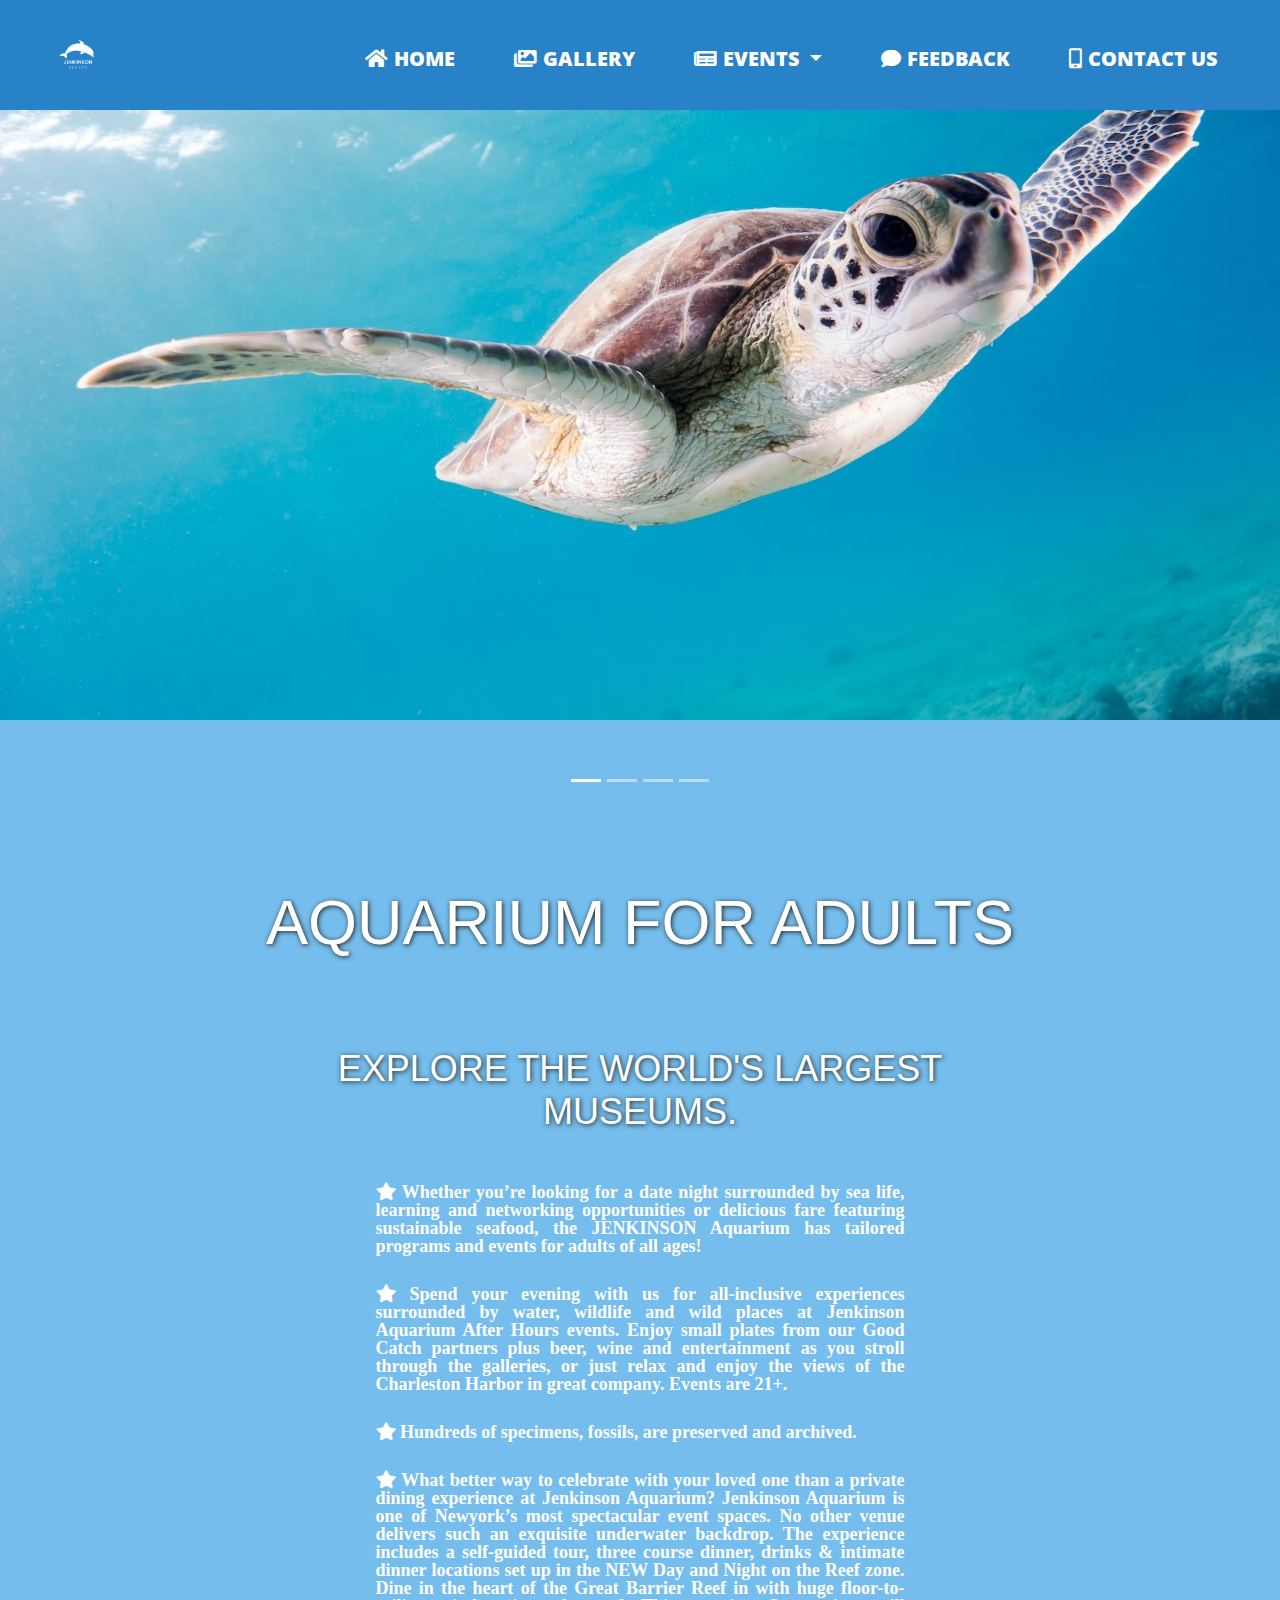
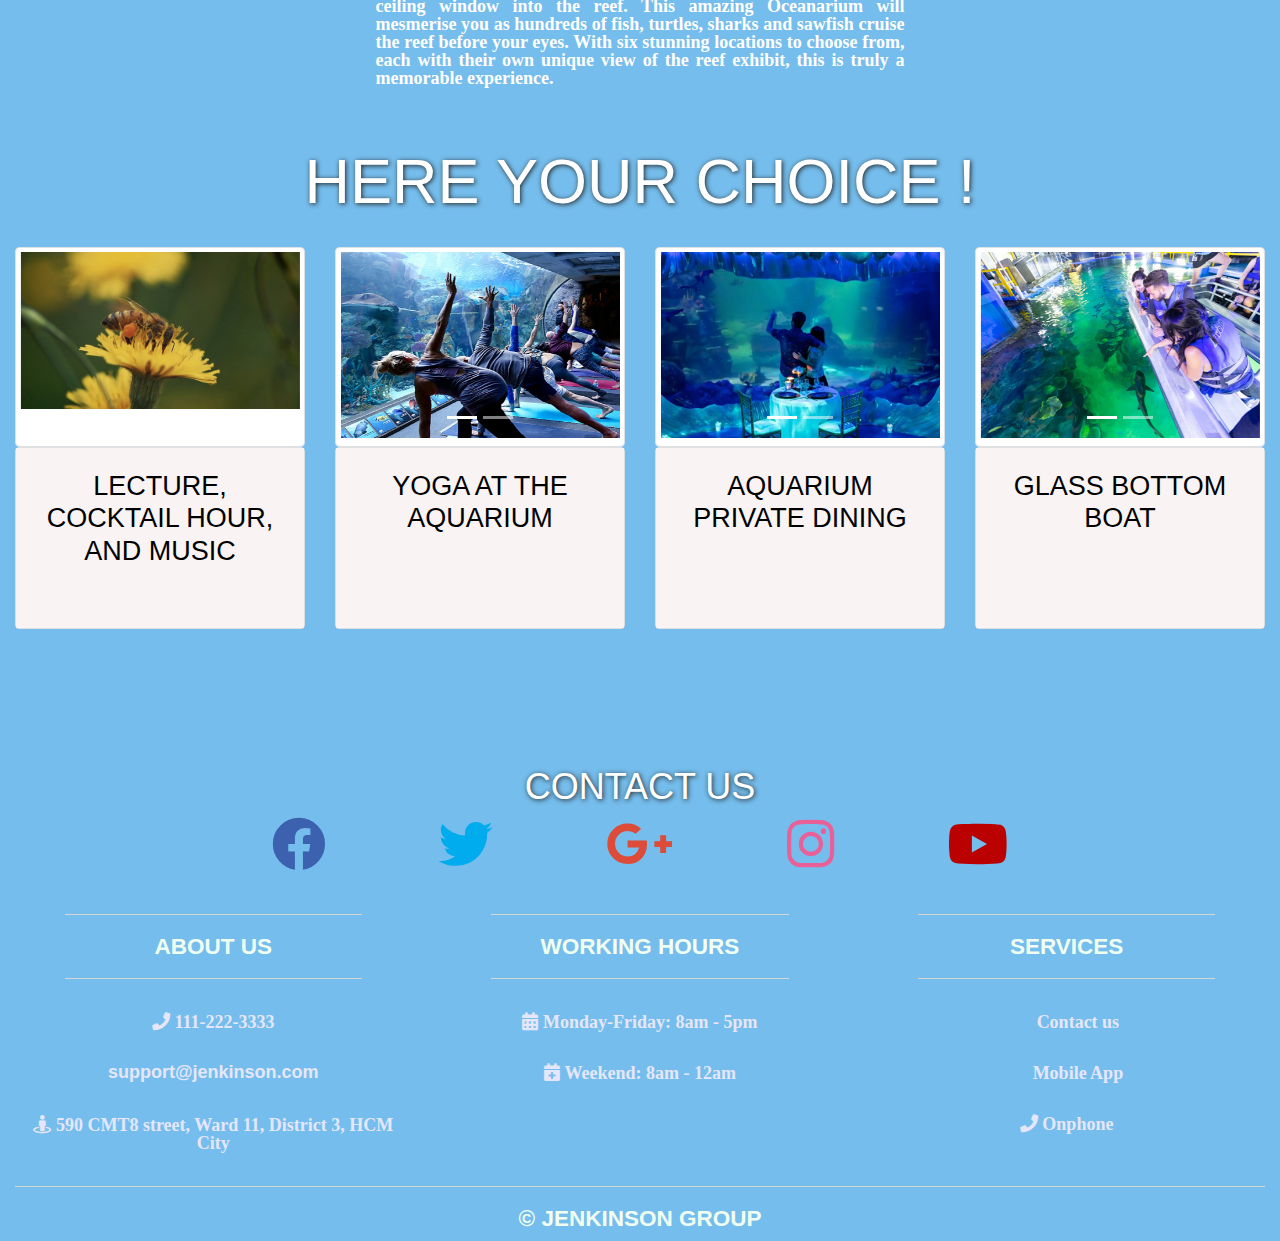
<file: adult.html>
<!DOCTYPE html>
<html lang="en">
<head>
    <meta charset="utf-8">
	<meta name="viewport" content="width=device-width, initial-scale=1">
	<title>Adult</title>
    <link rel="stylesheet" href="https://maxcdn.bootstrapcdn.com/bootstrap/4.1.3/css/bootstrap.min.css">       
    <link href="https://use.fontawesome.com/releases/v5.0.4/css/all.css" rel="stylesheet">    
    <script src="https://ajax.googleapis.com/ajax/libs/jquery/3.3.1/jquery.min.js">
    </script>
    <script src="https://cdnjs.cloudflare.com/ajax/libs/popper.js/1.14.3/umd/popper.min.js">
    </script>
    <script src="https://maxcdn.bootstrapcdn.com/bootstrap/4.1.3/js/bootstrap.min.js"></script>
    <link rel="stylesheet" href="./css/museum.css">
</head>

<body>
    <header>
        <nav class="navbar navbar-expand-md navbar-light bg-light sticky-top">
            <div class="container-fluid">
                <a class="navbar-branch" href="index.html">
                    <img src="./IMG/logo-comment/Jenkinson-removebg-preview.png" alt="none">
                </a>
                <button class="navbar-toggler" title="none" type="button" data-toggle="collapse"
                    data-target="#navbarResponsive">
                    <span class="navbar-toggler-icon"></span>
                </button>
                <div class="collapse navbar-collapse" id="navbarResponsive">
                    <ul class="navbar-nav ml-auto">
                        <li class="nav-item">
                            <a class="nav-link active fa fa-home" href="index.html" > <span>HOME</span>  </a>
                        </li>
                        <li class="nav-item">
                            <a class="nav-link fa fa-images" href="gallery.html"> <span>GALLERY</span>  </a>
                        </li>
                        <li class="nav-item dropdown">
                            <a class="nav-link dropdown-toggle fa fa-newspaper" data-toggle="dropdown"> <span>EVENTS</span>  </a>
                            <ul class="dropdown-menu"  style="background-color: rgba(79, 159, 161, 0.815);">
                                <li class="nav-item"><a class="nav-link fa fa-address-book" href="allevent.html">
                                    <span>ALL</span></a></li>
                            <li class="nav-item"><a class="nav-link fa fa-flag " href="adult.html"> ADULT</a>
                            </li>
                            <li class="nav-item"><a class="nav-link fa fa-circle" href="kid.html">
                                    KIDS</a></li>
                            </ul>
                        </li>
                        <li class="nav-item">
                            <a class="nav-link fa fa-comment" href="Feedback.html"> <span>FEEDBACK</span> </a>
                        </li>
                        <li class="nav-item">
                            <a class="nav-link fa fa-mobile-alt" href="contact.html"> <span>CONTACT US</span> </a>
                    </li>
                </ul>

            </div>
        </div>
    </nav>
    <!-- slider - Corousel -->
    <div id="slides" class="carousel slide" data-ride="carousel" >
        <ul class="carousel-indicators">
            <li data-target="#slides" data-slide-to="0" class="active"></li>
            <li data-target="#slides" data-slide-to="1"></li>
            <li data-target="#slides" data-slide-to="2"></li>		
            <li data-target="#slides" data-slide-to="3"></li>
        </ul>
        <div class="carousel-inner" >
            <div class="carousel-item active">
                <img src="./IMG/IMG-Hung/Untitled.jpg">
                <div class="carousel-caption">
                    <h1 class="display-2"></h1>
                    <h3></h3>
                    <!-- <button type="button" class="btn btn-outline-light btn-lg">
                        VIEW TUTORIALS
                    </button>
                    <button type="button" class="btn btn-primary btn-lg">Get started</button> -->
                </div>
            </div>
            <div class="carousel-item">
                <img src="./IMG/IMG-Hung/home1,1-1495368008737-9d436e094dd5.jpg">
            </div>
            <div class="carousel-item">
                <img src="./IMG/IMG-Hung/homeheader1.png">
            </div>
            <div class="carousel-item">
                <img src="./IMG/IMG-Hung/home3.png">
            </div>
        </div>
    </div>
</header>
    <br>
    <div id="about" class="container-fluid padding col-lg-12 col-sm-8 col-xl-8">
        <div class="row welcome text-center">
            <div class="col-md-12 col-sm-12 col-xl-12 col-lg-12" style="padding: 50px 0px;">
                <h1  class="display-4">AQUARIUM FOR ADULTS</h1>
            </div>   
        </div>     
               <div class="row welcome text-center pt-4 m-lg-0">
                   <div class="col-md-12 col-sm-12 col-xl-12 col-lg-12">
                    <h2>Explore the world's largest museums.</h2> <br>
                    <p id="content" class="col-lg-8 col-sm-8 col-xl-8 fa fa-star"> Whether you’re looking for a date night surrounded by sea life, learning and networking opportunities or delicious fare featuring sustainable seafood, the JENKINSON Aquarium has tailored programs and events for adults of all ages!</p>
                   <p id="content" class="col-lg-8 col-sm-8 col-xl-8 fa fa-star"> Spend your evening with us for all-inclusive experiences surrounded by water, wildlife and wild places at Jenkinson Aquarium After Hours events. Enjoy small plates from our Good Catch partners plus beer, wine and entertainment as you stroll through the galleries, or just relax and enjoy the views of the Charleston Harbor in great company. Events are 21+.</p>
                    <p id="content" class="col-lg-8 col-sm-8 col-xl-8 fa fa-star"> Hundreds of specimens, fossils, are preserved and archived. </p>
                    <p id="content" class="col-lg-8 col-sm-8 col-xl-8 fa fa-star"> What better way to celebrate with your loved one than a private dining experience at Jenkinson Aquarium?
                    Jenkinson Aquarium is one of Newyork’s most spectacular event spaces. No other venue delivers such an exquisite underwater backdrop.
                     The experience includes a self-guided tour, three course dinner, drinks & intimate dinner locations set up in the NEW Day and Night on the Reef zone. Dine in the heart of the Great Barrier Reef in with huge floor-to-ceiling window into the reef. This amazing Oceanarium will mesmerise you as hundreds of fish, turtles, sharks and sawfish cruise the reef before your eyes.
                     With six stunning locations to choose from, each with their own unique view of the reef exhibit, this is truly a memorable experience.</p>
                    </div>
                </div> 
    </div>        
            <br>
            <!-- srart group A -->
            <div class="container-fluid padding pt-3 pb-3" >
                <div class="row welcome text-center">
                    <div class="col-12">
                        <h3 class="display-4">Here your choice !</h3>
                    </div>
         <!-- star group 1  -->
         <div class="col-lg-3 col-xl-3 col-md-6 col-sm-6 pt-3">
                <div id="slides" class="carousel slide" data-ride="carousel">
           <ul class="carousel-indicators">
               <li data-target="#slides" data-slide-to="0" class="active"></li>
               <li data-target="#slides" data-slide-to="1"></li>
           </ul>
           <div class="carousel-inner img-thumbnail showroom">
               <div class="carousel-item active" >
                   <img src="./IMG/IMG-VINH/11.png" >
                   <div class="carousel-caption">
                       <h1 class="display-2"></h1>  
                   </div>
               </div>
               <div class="carousel-item">
                   <img src="./IMG/IMG-VINH/11a.png">
               </div>
           </div>
       </div>
       <div class="card">
           <div class="card-body">
               <h4 class="card-title">
                Lecture, Cocktail Hour, and Music	
               </h4>
              
           </div>
       </div>
           </div>
       <!-- end group 1  -->
       <!-- start group 2 -->
       <div class="col-lg-3 col-xl-3 col-md-6 col-sm-6 pt-3">
        <div id="slides" class="carousel slide" data-ride="carousel">
   <ul class="carousel-indicators">
       <li data-target="#slides" data-slide-to="0" class="active"></li>
       <li data-target="#slides" data-slide-to="1"></li>
   </ul>
   <div class="carousel-inner img-thumbnail showroom">
       <div class="carousel-item active" >
           <img src="./IMG/IMG-VINH/16.png">
           <div class="carousel-caption">
               <h1 class="display-2"></h1>  
           </div>
       </div>
       <div class="carousel-item">
           <img src="./IMG/IMG-VINH/16b.png">
       </div>
   </div>
</div>
<div class="card">
   <div class="card-body">
       <h4 class="card-title">
        Yoga at the Aquarium
       </h4>
   </div>
</div>
   </div>
            <!-- end group 2  -->
            <!-- start group 3 -->
            <div class="col-lg-3 col-xl-3 col-md-6 col-sm-6 pt-3">
                <div id="slides" class="carousel slide" data-ride="carousel">
           <ul class="carousel-indicators">
               <li data-target="#slides" data-slide-to="0" class="active"></li>
               <li data-target="#slides" data-slide-to="1"></li>
           </ul>
           <div class="carousel-inner img-thumbnail showroom">
               <div class="carousel-item active" >
                   <img src="./IMG/IMG-VINH/17.png" >
                   <div class="carousel-caption">
                       <h1 class="display-2"></h1>  
                   </div>
               </div>
               <div class="carousel-item">
                   <img src="./IMG/IMG-VINH/17b.png">
               </div>
           </div>
       </div>
       <div class="card">
           <div class="card-body">
               <h4 class="card-title">
                   Aquarium Private Dining
               </h4>
           </div>
       </div>
           </div>
            <!-- end group 3 -->
            <!-- start group 4 --> 
            <div class="col-lg-3 col-xl-3 col-md-6 col-sm-6 pt-3">
                <div id="slides" class="carousel slide" data-ride="carousel">
           <ul class="carousel-indicators">
               <li data-target="#slides" data-slide-to="0" class="active"></li>
               <li data-target="#slides" data-slide-to="1"></li>
           </ul>
           <div class="carousel-inner img-thumbnail showroom">
               <div class="carousel-item active" >
                   <img src="./IMG/IMG-VINH/18.png">
                   <div class="carousel-caption">
                       <h1 class="display-2"></h1>  
                   </div>
               </div>
               <div class="carousel-item">
                   <img src="./IMG/IMG-VINH/18b.png">
               </div>
           </div>
       </div>
       <div class="card">
           <div class="card-body">
               <h4 class="card-title">
                Glass Bottom Boat
               </h4>
               
           </div>
       </div>
           </div>
           <!-- end group 4 -->
</div>
</div>
    <!-- end group A -->
            <br> <br>
            <br> <br>
    
            
            <div class="container-fluid padding pt-3">	
                <div class="row text-center padding">
                    <div class="col-12">
                        <h2>Contact us</h2>
                    </div>
                    <div class="col-12 social padding">
                        <a href="#"><i class="fab fa-facebook"></i></a>
                        <a href="#"><i class="fab fa-twitter"></i></a>
                        <a href="#"><i class="fab fa-google-plus-g"></i></a>
                        <a href="#"><i class="fab fa-instagram"></i></a>
                        <a href="#"><i class="fab fa-youtube"></i></a>
                    </div>
                </div>
            </div>	
            <br>
            <!-- footer -->
            <footer>
                <div class="container-fluid padding">
                    <div class="row text-center">
                        <div class="col-md-4" style="line-height: 50px;">
                            <hr class="light">
                            <a href="contact.html"><h5>About us</h5></a>
                            <hr class="light">
                            <i class="fa fa-phone" aria-hidden="true"> 111-222-3333 </i>
                            <address> <a href="mailto:support.hkn@gmail.com"><p class="bold">support@jenkinson.com</p></a></address>
                            <i class="fa fa-street-view" aria-hidden="true"> 590 CMT8 street, Ward 11, District 3, HCM City</i>
                        </div>
                        <div class="col-md-4">
                            <hr class="light">
                            <h5>Working hours</h5>
                            <hr class="light">
                            <div class="focus">
                                <p class="fa fa-calendar-alt"> Monday-Friday: 8am - 5pm</p> <br>
                                <p class="fa fa-calendar-plus"> Weekend: 8am - 12am</p>
                                </div>  
                        </div>
                        <div class="col-md-4">
                            <hr class="light">
                            <h5>Services</h5>
                            <hr class="light">
                            <div class="focus">
                            <p class="fa fa-weibo text-md-center"> Contact us </p> <br>
                            <p class="fa fa-app-store text-md-center"> Mobile App </p> <br>
                            <p class="fa fa-phone"> Onphone </p>
                        </div>
                        </div>
                        <div class="col-12">
                            <hr class="light-100">
                            <h5>&copy; Jenkinson Group</h5>
                        </div>
                    </div>
                </div>
            </footer>
            <!-- end footer -->
</body>
</html>
</file>
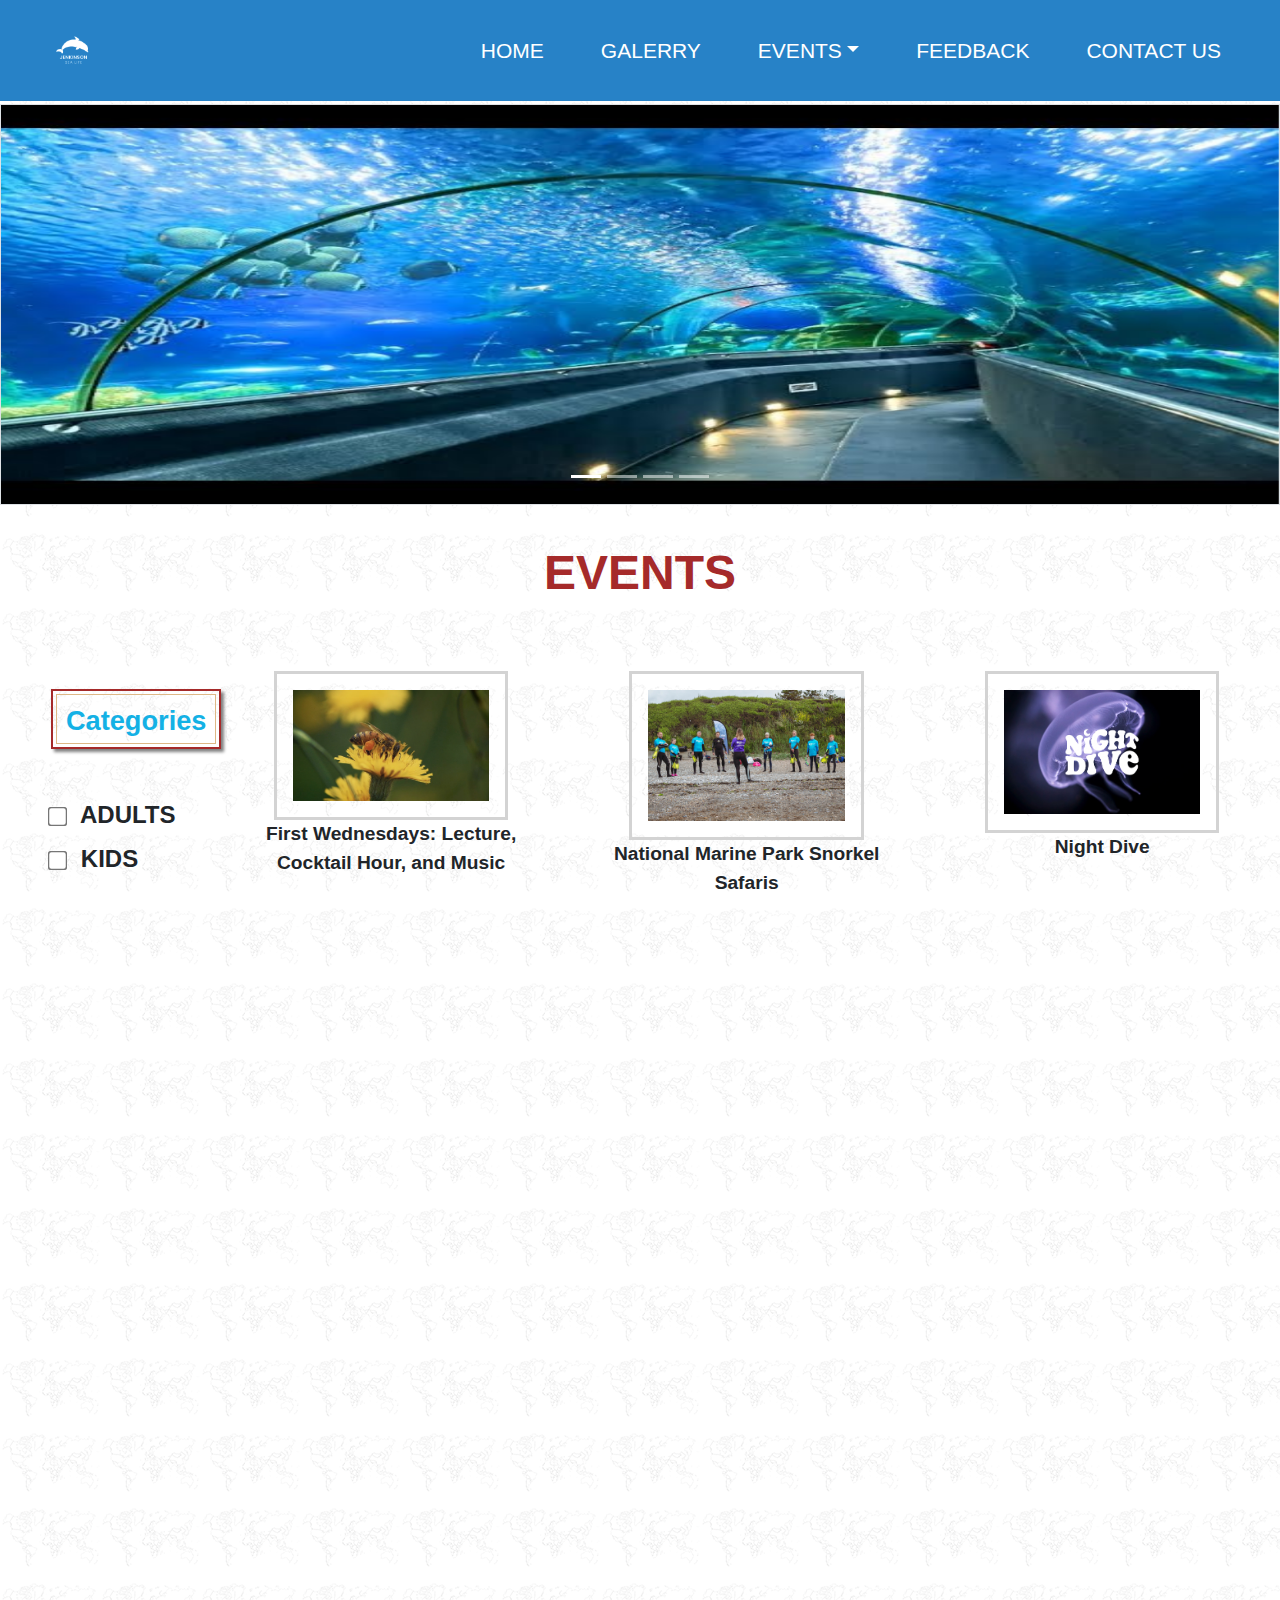
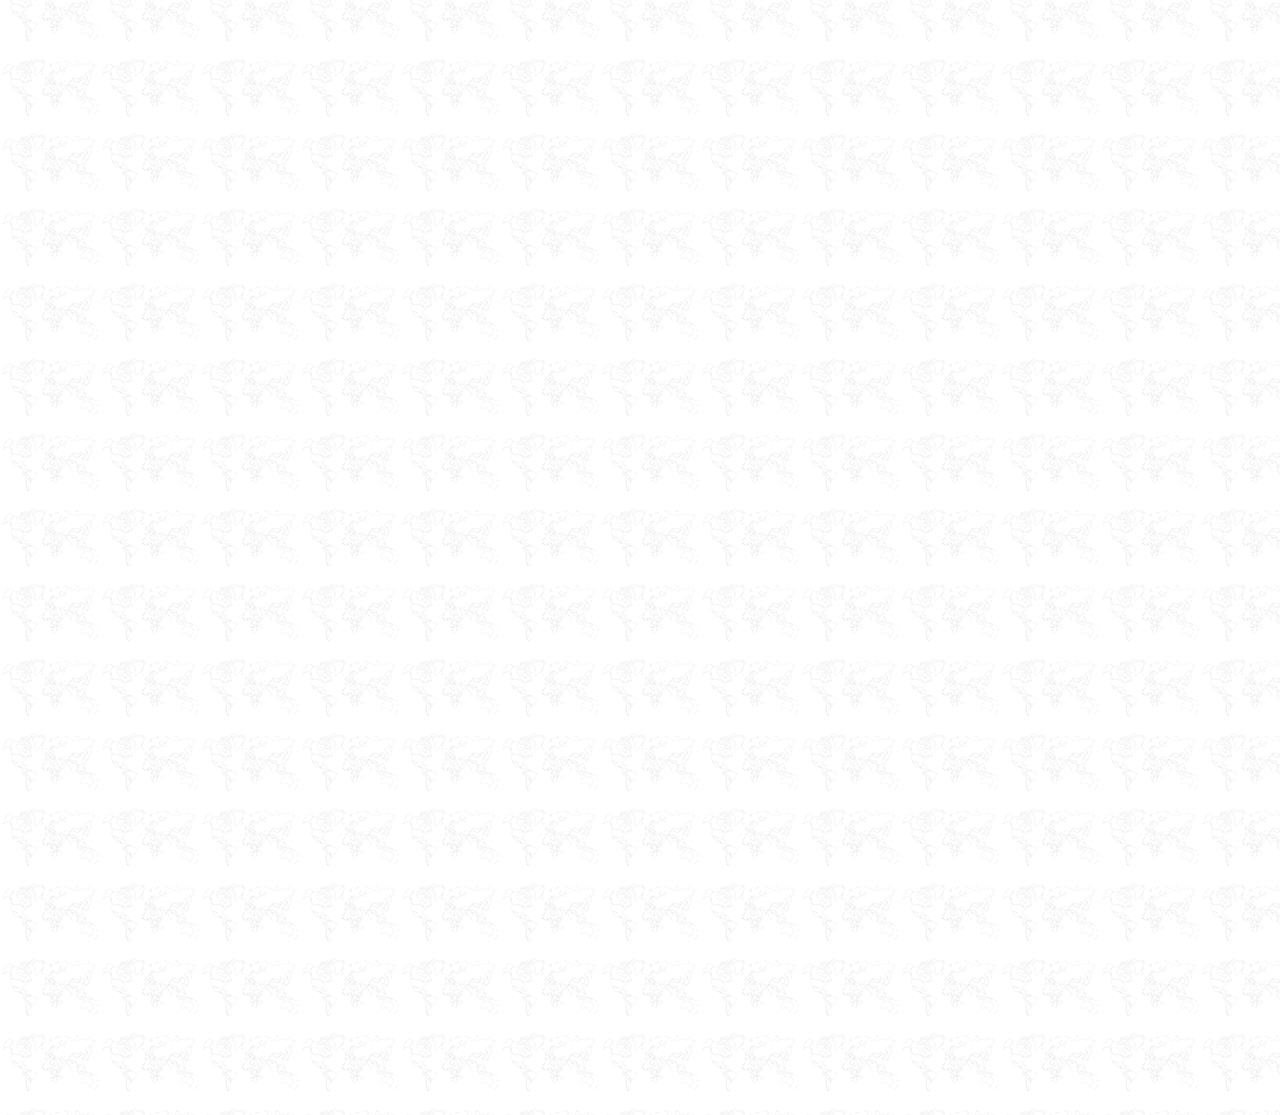
<file: allevent.html>
<!DOCTYPE html>
<html lang="en">

<head>
    <meta charset="UTF-8">
    <meta http-equiv="X-UA-Compatible" content="IE=edge">
    <meta name="viewport" content="width=device-width, initial-scale=1.0">
    <title>Events</title>

    <link rel="stylesheet" href="https://maxcdn.bootstrapcdn.com/bootstrap/4.1.3/css/bootstrap.min.css">
    <script src="https://ajax.googleapis.com/ajax/libs/jquery/3.5.1/jquery.min.js"></script>
    <script src="https://maxcdn.bootstrapcdn.com/bootstrap/4.1.3/js/bootstrap.min.js"></script>

    <link rel="stylesheet" href="./themify-icons/themify-icons.css">
    <link rel="stylesheet" href="https://use.fontawesome.com/releases/v5.7.0/css/all.css"
        integrity="sha384-lZN37f5QGtY3VHgisS14W3ExzMWZxybE1SJSEsQp9S+oqd12jhcu+A56Ebc1zFSJ" crossorigin="anonymous">

    <link rel="stylesheet" href="./css/ani.css">
    <link rel="stylesheet" href="./css/muse.css">
    <link rel="stylesheet" href="./css/headfoot.css">

    <!-- wow -->
    <link rel="stylesheet" href="https://cdnjs.cloudflare.com/ajax/libs/animate.css/3.5.2/animate.min.css">
    <script src="https://cdnjs.cloudflare.com/ajax/libs/wow/1.1.2/wow.min.js"></script>


</head>

<body style="background-image: url(./IMG/IMG-VINH/world.png);background-blend-mode: difference;">
    <header>
        <header>
            <nav class="navbar navbar-expand-xl navbar-light bg-light sticky-top wow bounce">
                <div class="container-fluid">
                    <a class="navbar-branch" href="index.html">
                        <img src="./IMG/logo-comment/Jenkinson-removebg-preview.png"alt="none">
                    </a>
                    <button class="navbar-toggler" title="none" type="button" data-toggle="collapse"
                        data-target="#navbarResponsive">
                        <span class="navbar-toggler-icon"></span>
                    </button>
                    <div class="collapse navbar-collapse" id="navbarResponsive">
                        <ul class="navbar-nav ml-auto">
                            <li class="nav-item">
                                <a class="nav-link active fa fa-home" href="index.html"><span> HOME</span></a> 
                            </li>
                            <li class="nav-item">
                                <a class="nav-link fa fa-images" href="gallery.html"><span> GALERRY</span></a>
                            </li>
                            <li class="nav-item dropdown">
                                <a class="nav-link dropdown-toggle fa fa-newspaper" data-toggle="dropdown"><span> EVENTS</span></a>
                                <ul class="dropdown-menu ">
                                    <li class="nav-item"><a class="nav-link fa fa-address-book" href="allevent.html">
                                        <span>ALL</span></a></li>
                                <li class="nav-item"><a class="nav-link fa fa-flag " href="adult.html"> ADULT</a>
                                </li>
                                <li class="nav-item"><a class="nav-link fa fa-circle" href="kid.html">
                                        KIDS</a></li>
                                </ul>
                            </li>
                            <li class="nav-item">
                                <a class="nav-link fa fa-comment" href="Feedback.html"><span> FEEDBACK</span></a>
                            </li>
                            <li class="nav-item">
                                <a class="nav-link fa fa-mobile-alt" href="contact.html"><span> CONTACT US</span></a>
                            </li>
                        </ul>
    
                    </div>
                </div>
            </nav>
            <div class="hea"></div>
            <!-- slider - Corousel -->
    <div id="slides" class="carousel carousel-fade slide border wow fadeInDown" data-ride="carousel" data-interval="3000">
        <ul class="carousel-indicators">
            <li data-target="#slides" data-slide-to="0" class="active"></li>
            <li data-target="#slides" data-slide-to="1"></li>
            <li data-target="#slides" data-slide-to="2"></li>		
            <li data-target="#slides" data-slide-to="3"></li>
        </ul>
        <div class="carousel-inner">
            <div class="carousel-item active">
                <img src="./IMG/pic/3.png">
            </div>
            <div class="carousel-item">
                <img src="./IMG/pic/1.jpg">
            </div>
            <div class="carousel-item">
                <img src="./IMG/pic/5.png">
            </div>
            <div class="carousel-item">
                <img src="./IMG/pic/6.png">
            </div>
        </div>
    </div>

    </header>
    <div class="heaa"></div>
    <section>
        <div class="container-fluid padding">

            <div class="page-header">
                <div id="animated">EVENTS</div>
            </div>

            <div class="row">
                <div class="col-lg-2 cata wow slideInLeft">

                    <div class="bo">
                        <span></span>
                        <span></span>
                        <span></span>
                        <span></span>
                        <div class="content">
                            <h2>Categories </h2>
                        </div>
                    </div>
                    <br>
                    <div class="check">
                        <label>
                            <input type="checkbox" value="wor" id="chk-mu">
                            <span>ADULTS</span>
                        </label>
                    </div>


                    <div class="check">
                        <label>
                            <input type="checkbox" value="vn" id="chk-mu2" class="c" name="cat">
                            <span>KIDS</span>
                        </label>
                    </div>

                        
                </div>

                <div class="col-lg-10 wow slideInRight" data-wow-delay="0.5s" data-wow-duration="2s">
                    <div class="row" id="muse">

                    </div>
                </div>
            </div>
        </div>
        <!-- về đầu trang -->
        <a class="btn-top" title="Top" style="display: inline;"><span class="fa fa-arrow-circle-up"></span></a>

    </section>
    <!-- footer -->
    <footer class="wow slideInRight">
        <div class="container-fluid padding">
            <div class="row text-center">
                <div class="col-md-4" style="line-height: 50px;">
                    <hr class="light">
                    <a href="Feedback.html">
                        <h5>About us</h5>
                    </a>
                    <hr class="light">
                    <i class="fa fa-phone" aria-hidden="true"> 012-345-6789</i>
                    <address> <a href="mailto:support.hkn@gmail.com">
                            <p class="bold">support@Jenkinson.com</p>
                        </a></address>
                    <i class="fa fa-street-view" aria-hidden="true"> 590 CMT8 street, Ward 11, District 3, HCM City</i>
                </div>
                <div class="col-md-4">
                    <hr class="light">
                    <h5>Working hours</h5>
                    <hr class="light">
                    <div class="focus">
                        <p class="fa fa-calendar-alt"> Monday-Friday: 8AM - 6PM</p> <br>
                        <p class="fa fa-calendar-plus">Weekend: 8AM - 10PM</p>
                    </div>
                </div>
                <div class="col-md-4">
                    <hr class="light">
                    <h5>Services</h5>
                    <hr class="light">
                    <div class="focus">
                        <p class="fa fa-weibo text-md-center"> Contact us </p> <br>
                        <p class="fa fa-app-store text-md-center"> Mobile App </p> <br>
                        <p class="fa fa-phone"> Onphone </p>
                    </div>
                </div>
                <div class="col-12">
                    <hr class="light-100">
                    <h5>&copy; Jenkinson Sea Life</h5>
                </div>
            </div>
        </div>
    </footer>
    <!-- end footer -->

    <!-- Modal -->
    <div class="modal fade" id="myModal" role="dialog" style="margin-top: 6rem;">
        <div class="modal-dialog modal-lg">

            <!-- Modal content-->
            <div class="modal-content">

            </div>

        </div>
    </div>
    <!-- end Modal -->
    <script async>
        type="text/javascript">
        new WOW().init();
        $(document).ready(function () {
            var data = [];
            var data1 = [];
            var data2 = [];
            var temp1 = [];
            var temp2 = [];
            var dat1 = [];
            var dat2 = [];

            $.getJSON("./JSON/data.json", function (items) {
                data1 = items;
                $.getJSON("./JSON/data1.json", function (items1) {
                    data2 = items1;
                    data = data2.concat(data1);
                    displayImages(data);
                });
            });



            $(".btn-top").click(function () {
                $('body,html').animate({
                    scrollTop: 0
                });
            });
            // adult
            $(".box").hide();

            $("input[id=chk-mu]").click(function () {
                let catss = $('input[id=chk-mu2]').prop('checked');
                let cats = $("#chk-mu:checked").map(function () { return $(this).val() }).toArray().toString();
                let subdata
                if (cats.length == 0) {
                    if (catss == false) {
                        displayImages(data);
                        $(".box").hide();
                        $('input[id=chk]').prop('checked', false);

                    }
                    else {
                        $(".box").hide();
                        $('input[id=chk]').prop('checked', false);
                        dat1 = temp1;
                        displayImages(dat1);
                    }
                    temp2 = [];
                }
                else {
                    $(".box").show();
                    subdata = data2.filter(item => cats.search(item.z) >= 0);
                    dat1 = subdata.concat(temp1);
                    temp2 = subdata
                    displayImages(dat1);
                }


              ;
            });

            // kid

            $(".box2").hide();

            $("input[id=chk-mu2]").click(function () {
                let catss = $('input[id=chk-mu]').prop('checked');
                let cats = $("#chk-mu2:checked").map(function () { return $(this).val() }).toArray().toString();
                let subdata
                if (cats.length == 0) {
                    if (catss == false) {

                        $(".box2").hide();
                        $('input[id=chk2]').prop('checked', false);
                        displayImages(data);
                    }
                    else {
                        $(".box2").hide();
                        $('input[id=chk2]').prop('checked', false);
                        dat2 = temp2;
                        displayImages(dat2);
                    }
                    temp1 = [];
                }
                else {
                    $(".box2").show();
                    subdata = data1.filter(item => cats.search(item.z) >= 0);
                    dat2 = temp2.concat(subdata);
                    displayImages(dat2);
                    temp1 = subdata;
                }
                ;
            });
            $(document).on('click', ".divimage", function () {
                let zz = $(this).data('idsa')
                let product = data.filter(ele => ele.ida == zz)

                setModal(product[0])
                $('#myModal').modal('show');
            });


        });


        function displayImages(items) {
            let s = ``;

            $.each(items, function (k, v) {

                s += ` <div class="col-md-6 col-lg-4 divimage wow fadeIn" data-wow-duration="1.5s" data-idsa="${v.ida}">
                            <img src="./IMG/IMG-VINH/${v.pic}" class="image">
                            <p>
                            ${v.ten} <br>

                        </p> 
                        </div> `;

            });

            $("#muse").html(s);

        };

        function setModal(m) {
            let x = `
            <div class="modal-header">
                <span class="ten">${m.ten}</span>
                    <button type="button" class="close" data-dismiss="modal">&times;</button>
             </div>
                <div class="modal-body">
                    <div class="row ">
                        <div class="col-lg-12 ngh "><i>Location</i>: ${m.addr}</div>
                    </div>
                    <div class="modal-body">
                    <div class="row ">
                        <div class="col-lg-12 ngh "><i>Cost</i>: ${m.cost}</div>
                    </div>
                    <div class="modal-body">
                    <div class="row ">
                        <div class="col-lg-12 ngh "><i>Date</i>: ${m.date}</div>
                    </div>
                    <br>
                    <div class="row ">
                        <div class="col-lg-4"><img src="./IMG/IMG-VINH/${m.pic}"></div>
                        <div class="col-lg-8 text-justify">${m.nd}</div>
                    </div>
                    <br>
            `;

            $('.modal-content').html(x);
        };
    </script>
</body>

</html>
</file>
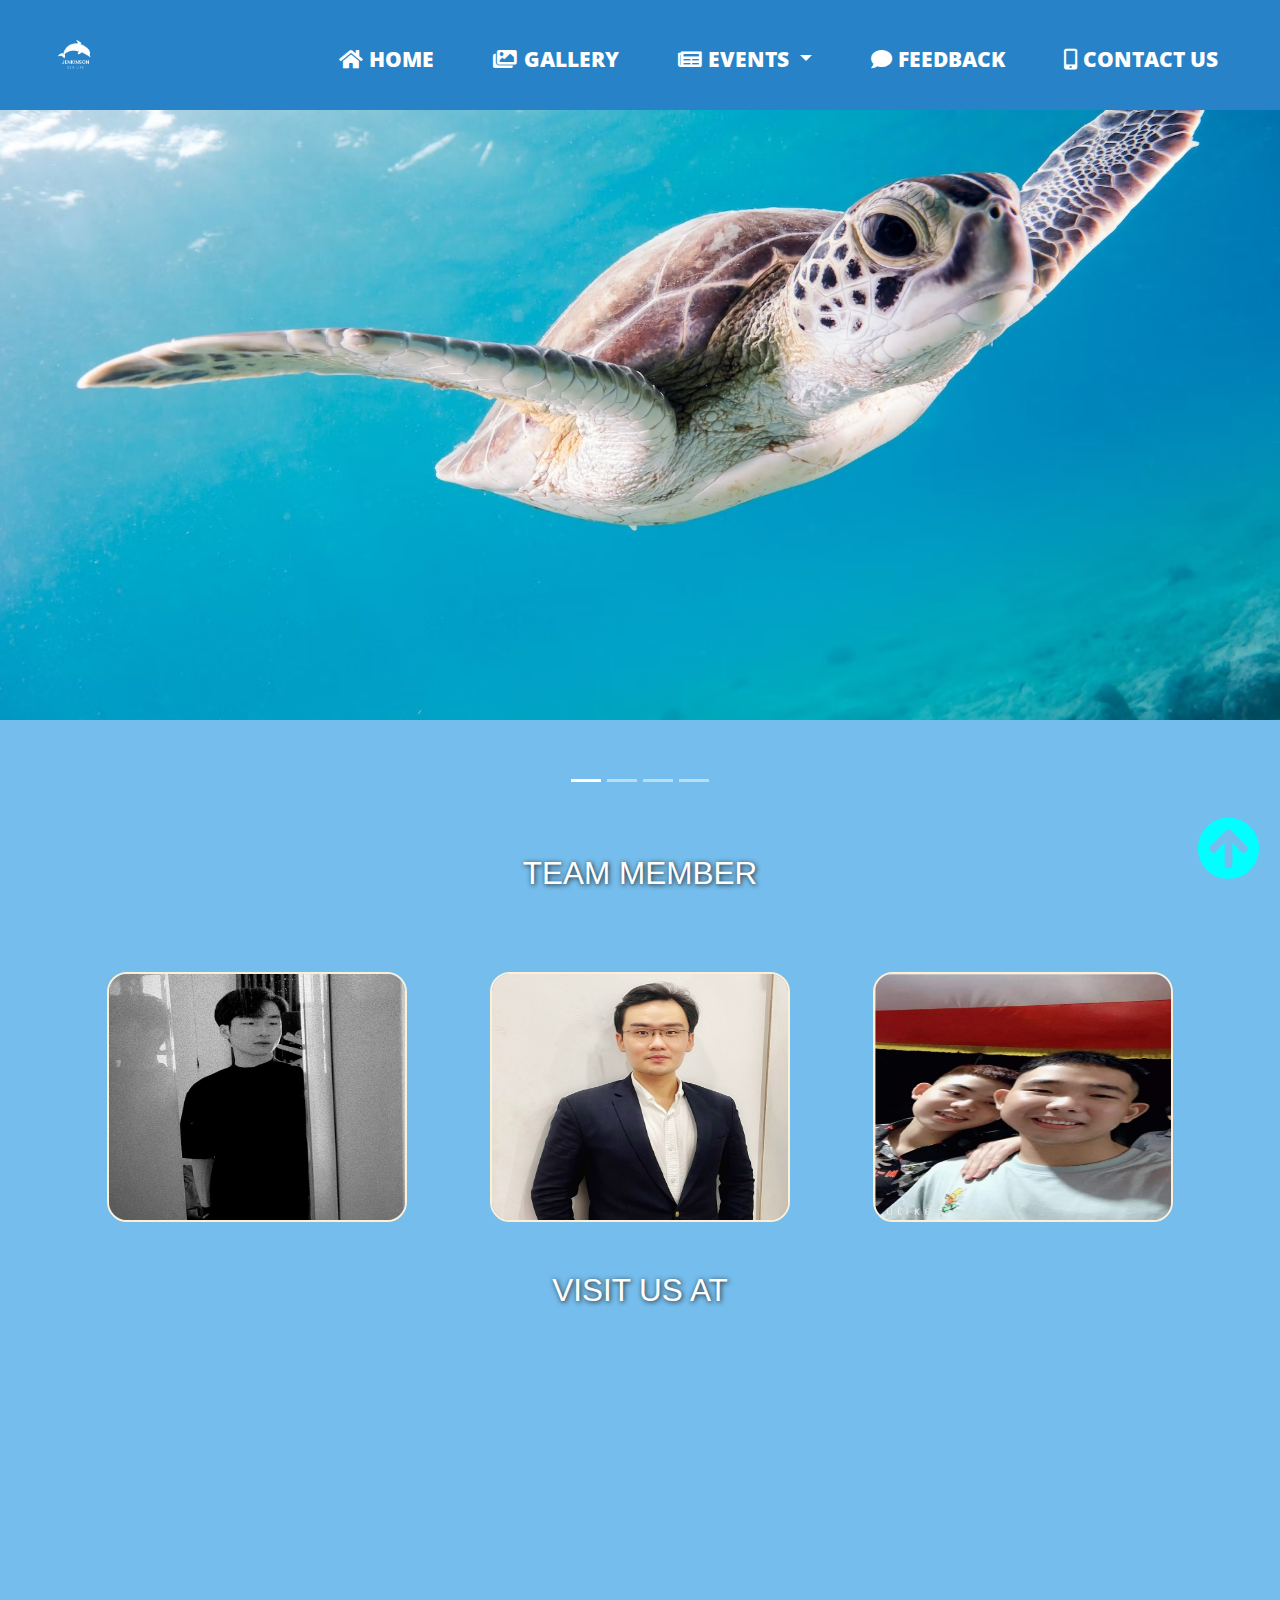
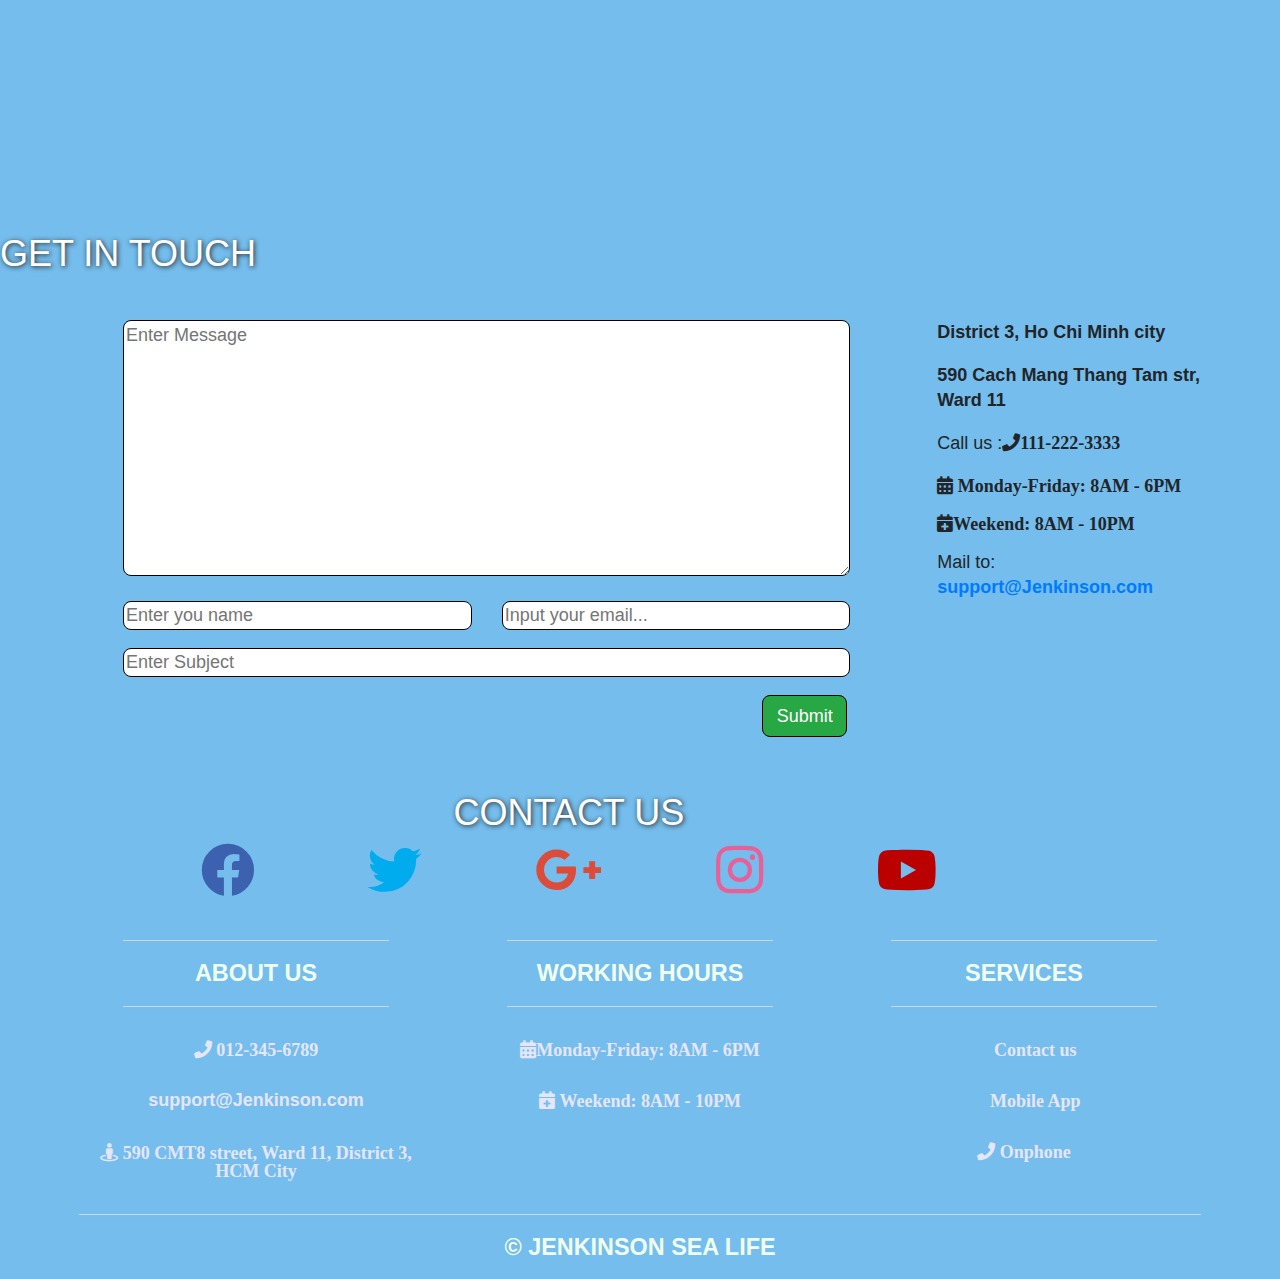
<file: contact.html>
<!DOCTYPE html>
<html lang="en">

<head>
    <meta charset="utf-8">
    <meta name="viewport" content="width=device-width, initial-scale=1">
    <title>Contact</title>
    <link rel="stylesheet" href="https://maxcdn.bootstrapcdn.com/bootstrap/4.1.3/css/bootstrap.min.css">
    <link href="https://use.fontawesome.com/releases/v5.0.4/css/all.css" rel="stylesheet">
    <script src="https://ajax.googleapis.com/ajax/libs/jquery/3.3.1/jquery.min.js">
    </script>
    <script src="https://cdnjs.cloudflare.com/ajax/libs/popper.js/1.14.3/umd/popper.min.js">
    </script>
    <script src="https://maxcdn.bootstrapcdn.com/bootstrap/4.1.3/js/bootstrap.min.js"></script>
    <link rel="stylesheet" href="./css/museum.css">
    <link rel="stylesheet" href="./css/ani.css">
    <link rel="stylesheet" href="./css/galle.css">
    <link rel="stylesheet" href="./css/headfoot.css">


</head>

<body>
    <header>
        <nav class="navbar navbar-expand-md navbar-light bg-light sticky-top">
            <div class="container-fluid">
                <a class="navbar-branch" href="index.html">
                    <img src="./IMG/logo-comment/Jenkinson-removebg-preview.png" alt="none">
                </a>
                <button class="navbar-toggler" title="none" type="button" data-toggle="collapse"
                    data-target="#navbarResponsive">
                    <span class="navbar-toggler-icon"></span>
                </button>
                <div class="collapse navbar-collapse" id="navbarResponsive">
                    <ul class="navbar-nav ml-auto">
                        <li class="nav-item">
                            <a class="nav-link active fa fa-home" href="index.html"> <span>HOME</span> </a>
                        </li>
                        <li class="nav-item">
                            <a class="nav-link fa fa-images" href="gallery.html"> <span>GALLERY</span> </a>
                        </li>
                        <li class="nav-item dropdown">
                            <a class="nav-link dropdown-toggle fa fa-newspaper" data-toggle="dropdown">
                                <span>EVENTS</span> </a>
                            <ul class="dropdown-menu" style="background-color: rgba(79, 159, 161, 0.815);">
                                <li class="nav-item"><a class="nav-link fa fa-address-book" href="allevent.html">
                                        <span>ALL</span></a></li>
                                <li class="nav-item"><a class="nav-link fa fa-flag " href="adult.html"> ADULT</a>
                                </li>
                                <li class="nav-item"><a class="nav-link fa fa-circle" href="kid.html">
                                        KIDS</a></li>
                            </ul>
                        </li>
                        <li class="nav-item">
                            <a class="nav-link fa fa-comment" href="Feedback.html"> <span>FEEDBACK</span> </a>
                        </li>
                        <li class="nav-item">
                            <a class="nav-link fa fa-mobile-alt" href="contact.html"> <span>CONTACT US</span> </a>
                        </li>
                    </ul>

                </div>
            </div>
        </nav>
        <!-- slider - Corousel -->
        <div id="slides" class="carousel slide" data-ride="carousel">
            <ul class="carousel-indicators">
                <li data-target="#slides" data-slide-to="0" class="active"></li>
                <li data-target="#slides" data-slide-to="1"></li>
                <li data-target="#slides" data-slide-to="2"></li>
                <li data-target="#slides" data-slide-to="3"></li>
            </ul>
            <div class="carousel-inner">
                <div class="carousel-item active">
                    <img src="../IMG/IMG-Hung/Untitled.jpg">
                    <div class="carousel-caption">
                        <h1 class="display-2"></h1>
                        <h3></h3>
                        <!-- <button type="button" class="btn btn-outline-light btn-lg">
                        VIEW TUTORIALS
                    </button>
                    <button type="button" class="btn btn-primary btn-lg">Get started</button> -->
                    </div>
                </div>
                <div class="carousel-item">
                    <img src="./IMG/IMG-Hung/home1,1-1495368008737-9d436e094dd5.jpg">
                </div>
                <div class="carousel-item">
                    <img src="./IMG/IMG-Hung/homeheader1.png">
                </div>
                <div class="carousel-item">
                    <img src="./IMG/IMG-Hung/home3.png">
                </div>
            </div>
        </div>
    </header>
    <br>
    <div class="container-fluid">
        <div class="content" style="text-align: center; padding: 20px;">
            <h3>TEAM MEMBER</h3>
        </div>

        <div class="conntainer-fluid team">
            <div id="team-control" class="row team-avartar">
                <div class="col-xl-4 col-sm-4 col-lg-4 img-fluid team-7">
                    <div id="avartar">
                        <img src="./IMG/logo-comment/dung.jpg" alt="">
                    </div>
                    <div id="avartar-inf">
                        <div class="inf">
                            <br><br><br><br><br>
                            <p>NGUYEN LE TIEN DUNG</p>
                            <p> Student1384673</p>
                            <p>TEAM MEMBER</p>
                            <ul>
                                <li><a href="" class="fab fa-facebook-messenger"></a></li>
                                <li><a href="" class="fab fa-facebook"></a></li>
                                <li><a href="" class="fa fa-phone"></a></li>
                            </ul>
                        </div>
                    </div>
                </div>
                <div class="col-xl-4 col-sm-4 col-lg-4 img-fluid team-7">
                    <div id="avartar">
                        <img src="./IMG/logo-comment/vinh.jpg" alt="">
                    </div>
                    <div id="avartar-inf">
                        <div class="inf">
                            <br><br><br><br><br>
                            <p>PHAM HUNG QUOC VINH</p>
                            <p>Student1381861 </p>
                            <p>TEAM LEADER</p>
                            <ul>
                                <li><a href="" class="fab fa-facebook-messenger"></a></li>
                                <li><a href="" class="fab fa-facebook"></a></li>
                                <li><a href="" class="fa fa-phone"></a></li>
                            </ul>
                        </div>
                    </div>
                </div>
                <div class="col-xl-4 col-sm-4 col-lg-4 img-fluid team-7">
                    <div id="avartar">
                        <img src="./IMG/logo-comment/vien.jpg" alt="">
                    </div>
                    <div id="avartar-inf">
                        <div class="inf">
                            <br><br><br><br><br>
                            <p>HO THONG VIEN</p>
                            <p>Student1384662</p>
                            <p>TEAM MEMBER</p>
                            <ul>
                                <li><a href="" class="fab fa-facebook-messenger"></a></li>
                                <li><a href="" class="fab fa-facebook"></a></li>
                                <li><a href="" class="fa fa-phone"></a></li>
                            </ul>
                        </div>
                    </div>
                </div>
            </div>
        </div>
    </div>
    <div class="conntainer-fluid">
        <div class="content text-center">
            <h3>VISIT US AT</h3>
        </div>
        <div class="row-map">
            <div class=" col-lg-9 col-md-9 col-xl-9" style="padding: auto; margin: auto;">
                <iframe
                    src="https://www.google.com/maps/embed?pb=!1m18!1m12!1m3!1d1165.2226888155465!2d106.66533864342024!3d10.786299359066254!2m3!1f0!2f0!3f0!3m2!1i1024!2i768!4f13.1!3m3!1m2!1s0x31752ed2392c44df%3A0xd2ecb62e0d050fe9!2zRlBUIEFwdGVjaCBIQ00gLSBI4buHIFRo4buRbmcgxJDDoG8gVOG6oW8gTOG6rXAgVHLDrG5oIFZpw6puIFF14buRYyBU4bq_IChTaW5jZSAxOTk5KQ!5e0!3m2!1svi!2s!4v1626526097528!5m2!1svi!2s"
                    width="600" height="450" style="border:0;" allowfullscreen="" loading="lazy"></iframe>
            </div>
        </div>
    </div>
    </div>
    <h2 class="in">Get in Touch</h2>

    <div class="row get">

        <div class="col-md-8">
            <div class="row geth justify-content-end">
                <div class="col-md-12"><textarea name="text" id="" style="width: 100%;" rows="10"
                        placeholder="Enter Message"></textarea></div>
                <div class="col-md-6"><input type="text" name="name" placeholder="Enter you name"></div>
                <div class="col-md-6"><input type="text" name="email"
                        pattern="[a-zA-Z0-9]+@[a-zA-Z0-9]{1,}\.[a-zA-z]{2,3}" required
                        placeholder="Input your email..."> </div>
                <div class="col-md-12"><input type="text" placeholder="Enter Subject"></div>
                <button type="submit" class="btn btn-success">Submit</button>
            </div>
        </div>
        <div class="col-md-4 contact">
            <div>
                <p class="bold">District 3, Ho Chi Minh city</p>
                <p class="bold">590 Cach Mang Thang Tam str, Ward 11</p>
            </div>
            <div>
                <p>Call us :<i class="fa fa-phone" aria-hidden="true">111-222-3333 </i></p>
                <div>
                    <p class="fa fa-calendar-alt"> Monday-Friday: 8AM - 6PM</p>
                    <p class="fa fa-calendar-plus">Weekend: 8AM - 10PM</p>
                </div>
            </div>
            <div>
                <address> Mail to: <a href="mailto:support.Jenkinson@gmail.com">
                        <p class="bold">support@Jenkinson.com</p>
                    </a></address>
            </div>
        </div>
    </div>
    </div>
    <div class="container-fluid padding pt-3">
        <div class="row text-center padding">
            <div class="col-12">
                <h2>Contact us</h2>
            </div>
            <div class="col-12 social padding">
                <a href="#"><i class="fab fa-facebook"></i></a>
                <a href="#"><i class="fab fa-twitter"></i></a>
                <a href="#"><i class="fab fa-google-plus-g"></i></a>
                <a href="#"><i class="fab fa-instagram"></i></a>
                <a href="#"><i class="fab fa-youtube"></i></a>
            </div>
        </div>
    </div>
    <br>
    <!-- footer -->
    <footer>
        <div class="container-fluid padding">
            <div class="row text-center">
                <div class="col-md-4" style="line-height: 50px;">
                    <hr class="light">
                    <a href="contact.html">
                        <h5>About us</h5>
                    </a>
                    <hr class="light">
                    <i class="fa fa-phone" aria-hidden="true"> 012-345-6789 </i>
                    <address> <a href="mailto:support.Jenkinson@gmail.com">
                            <p class="bold">support@Jenkinson.com</p>
                        </a></address>
                    <i class="fa fa-street-view" aria-hidden="true"> 590 CMT8 street, Ward 11, District 3, HCM City</i>
                </div>
                <div class="col-md-4">
                    <hr class="light">
                    <h5>Working hours</h5>
                    <hr class="light">
                    <div class="focus">
                        <p class="fa fa-calendar-alt">Monday-Friday: 8AM - 6PM</p> <br>
                        <p class="fa fa-calendar-plus"> Weekend: 8AM - 10PM</p>
                    </div>
                </div>
                <div class="col-md-4">
                    <hr class="light">
                    <h5>Services</h5>
                    <hr class="light">
                    <div class="focus">
                        <p class="fa fa-weibo text-md-center"> Contact us </p> <br>
                        <p class="fa fa-app-store text-md-center"> Mobile App </p> <br>
                        <p class="fa fa-phone"> Onphone </p>
                    </div>
                </div>
                <div class="col-12">
                    <hr class="light-100">
                    <h5>&copy; JENKINSON SEA LIFE</h5>
                </div>
            </div>
        </div>
        <a class="btn-top" title="Top" style="display: inline;"><span class="fa fa-arrow-circle-up"></span></a>
    </footer>
    <!-- end footer -->
    <script>
        $(".btn-top").click(function () {
            $('body,html').animate({
                scrollTop: 0
            });
        });
    </script>
    </div>
</body>

</html>
</file>
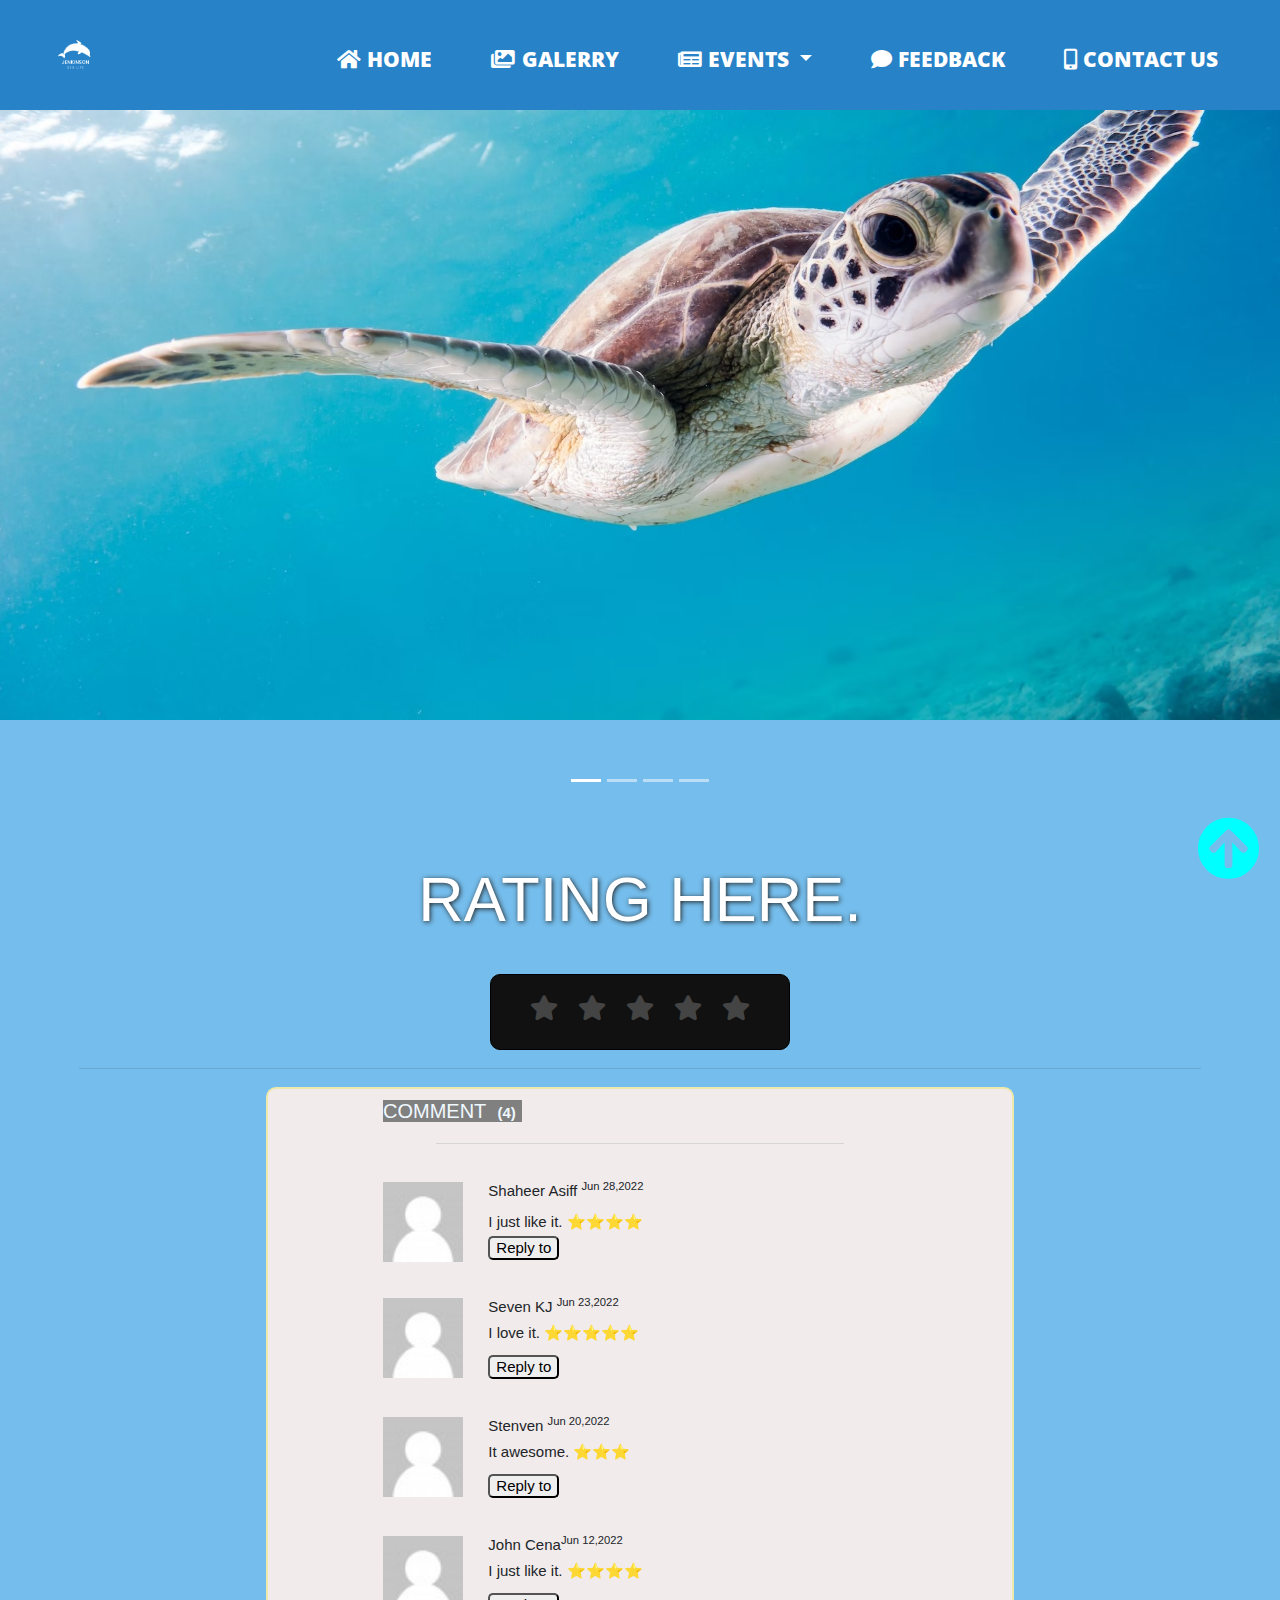
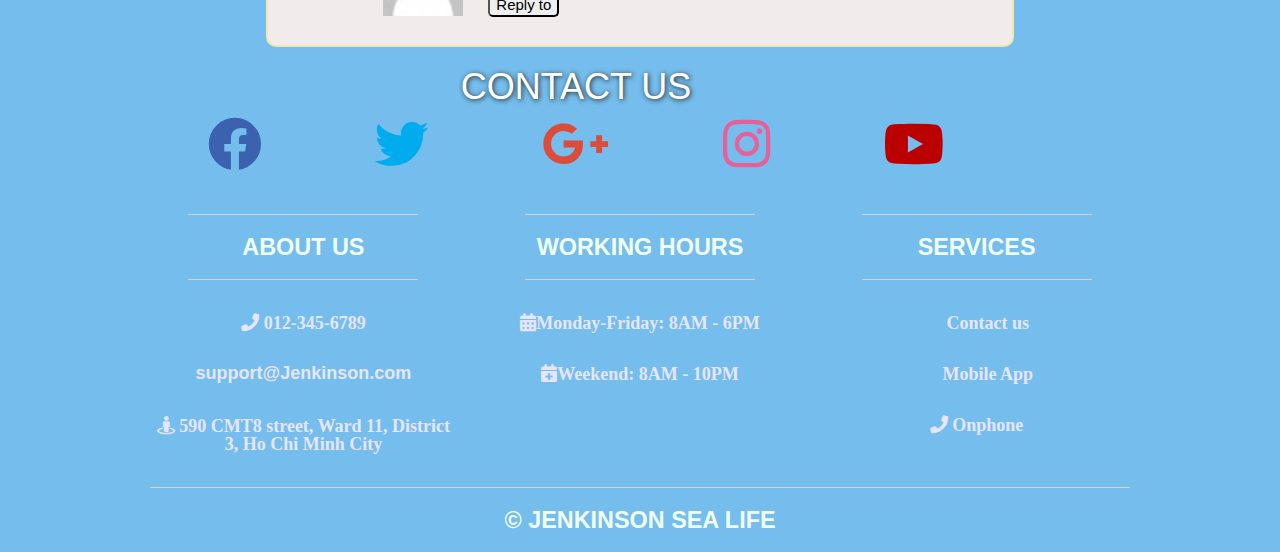
<file: Feedback.html>
<!DOCTYPE html>
<html lang="en">

<head>
    <meta charset="utf-8">
    <meta name="viewport" content="width=device-width, initial-scale=1">
    <title>FEED BACK</title>
    <link rel="stylesheet" href="https://maxcdn.bootstrapcdn.com/bootstrap/4.1.3/css/bootstrap.min.css">
    <link href="https://use.fontawesome.com/releases/v5.0.4/css/all.css" rel="stylesheet">
    <script src="https://ajax.googleapis.com/ajax/libs/jquery/3.3.1/jquery.min.js">
    </script>
    <script src="https://cdnjs.cloudflare.com/ajax/libs/popper.js/1.14.3/umd/popper.min.js">
    </script>
    <script src="https://maxcdn.bootstrapcdn.com/bootstrap/4.1.3/js/bootstrap.min.js"></script>
    <link rel="stylesheet" href="./themify-icons/themify-icons.css">
    <link rel="stylesheet" href="./css/museum.css">
    <link rel="stylesheet" href="./css/ani.css">
    <link rel="stylesheet" href="./css/galle.css">
    <link rel="stylesheet" href="./css/headfoot.css">
</head>

<body>

    <header>
        <nav class="navbar navbar-expand-md navbar-light bg-light sticky-top">
            <div class="container-fluid">
                <a class="navbar-branch" href="index.html">
                    <img src="./IMG/logo-comment/Jenkinson-removebg-preview.png" alt="none">
                </a>
                <button class="navbar-toggler" title="none" type="button" data-toggle="collapse"
                    data-target="#navbarResponsive">
                    <span class="navbar-toggler-icon"></span>
                </button>
                <div class="collapse navbar-collapse" id="navbarResponsive">
                    <ul class="navbar-nav ml-auto">
                        <li class="nav-item">
                            <a class="nav-link active fa fa-home" href="index.html"> <span>HOME</span> </a>
                        </li>
                        <li class="nav-item">
                            <a class="nav-link fa fa-images" href="gallery.html"> <span>GALERRY</span> </a>
                        </li>
                        <li class="nav-item dropdown">
                            <a class="nav-link dropdown-toggle fa fa-newspaper" data-toggle="dropdown">
                                <span>EVENTS</span> </a>
                            <ul class="dropdown-menu" style="background-color: rgba(79, 159, 161, 0.815);">
                                <li class="nav-item"><a class="nav-link fa fa-address-book" href="allevent.html">
                                        <span>ALL</span></a></li>
                                <li class="nav-item"><a class="nav-link fa fa-flag " href="adult.html"> ADULT</a>
                                </li>
                                <li class="nav-item"><a class="nav-link fa fa-circle" href="kid.html">
                                        KIDS</a></li>
                            </ul>
                        </li>
                        <li class="nav-item">
                            <a class="nav-link fa fa-comment" href="Feedback.html"> <span>FEEDBACK</span> </a>
                        </li>
                        <li class="nav-item">
                            <a class="nav-link fa fa-mobile-alt" href="contact.html"> <span>CONTACT US</span> </a>
                        </li>

                    </ul>

                </div>
            </div>
        </nav>
        <!-- slider - Corousel -->
        <div id="slides" class="carousel slide" data-ride="carousel">
            <ul class="carousel-indicators">
                <li data-target="#slides" data-slide-to="0" class="active"></li>
                <li data-target="#slides" data-slide-to="1"></li>
                <li data-target="#slides" data-slide-to="2"></li>
                <li data-target="#slides" data-slide-to="3"></li>
            </ul>
            <div class="carousel-inner">
                <div class="carousel-item active">
                    <img src="../IMG/IMG-Hung/Untitled.jpg">
                    <div class="carousel-caption">
                        <h1 class="display-2"></h1>
                        <h3></h3>
                        <!-- <button type="button" class="btn btn-outline-light btn-lg">
                            VIEW TUTORIALS
                        </button>
                        <button type="button" class="btn btn-primary btn-lg">Get started</button> -->
                    </div>
                </div>
                <div class="carousel-item">
                    <img src="./IMG/IMG-Hung/home1,1-1495368008737-9d436e094dd5.jpg">
                </div>
                <div class="carousel-item">
                    <img src="./IMG/IMG-Hung/homeheader1.png">
                </div>
                <div class="carousel-item">
                    <img src="./IMG/IMG-Hung/home3.png">
                </div>
            </div>
        </div>

    </header>
    <br>
    <div class="container-fluid padding pt-4">
        <div class="row welcome text-center">
            <div class="col-12">
                <h1 class="display-4">Rating here. </h1>
            </div>
            <!-- Horizontal Rule -->
            <hr>


            <!-- star SCORE -->
            <div class="container-fluid padding pt-4">
                <div class="container col-md-6 col-sm-6">
                    <div class="post">
                        <div class="text">Thanks for rating us!</div>
                        <div class="edit">EDIT</div>
                    </div>
                    <div class="star-widget">
                        <input type="radio" name="rate" id="rate-5">
                        <label for="rate-5" class="fa fa-star"></label>
                        <input type="radio" name="rate" id="rate-4">
                        <label for="rate-4" class="fa fa-star"></label>
                        <input type="radio" name="rate" id="rate-3">
                        <label for="rate-3" class="fa fa-star"></label>
                        <input type="radio" name="rate" id="rate-2">
                        <label for="rate-2" class="fa fa-star"></label>
                        <input type="radio" name="rate" id="rate-1">
                        <label for="rate-1" class="fa fa-star"></label>
                        <form action="#">
                            <header></header>
                            <div class="textarea">
                                <textarea cols="30" placeholder="Describe your experience.."></textarea>
                            </div>
                            <div class="btn">
                                <button type="submit">Post</button>
                            </div>
                        </form>
                    </div>
                </div>
            </div>
        </div>
        <hr>
        <div class="container3 col-xl-8 col-sm-12 col-lg-8 ">
            <div class="row ">
                <div class="col-12 ">
                    <a href="#" class="text-uppercase"
                        style="background-color: grey; color: aliceblue; font-size: 20px;">Comment <span
                            class="badge">(4)</span></a><br>
                </div>
                <hr class="light">
            </div>
            <div class="row">
                <div class="col-sm-1">
                    <img src="./IMG/logo-comment/comment.png" alt="" class="figure-img" style="width: 80px;">
                </div>
                <div class="col">
                    <ul>
                        <li>Shaheer Asiff <sup>Jun 28,2022</sup></p>
                        </li>
                        <li> <span> I just like it.</span> <span>⭐⭐⭐⭐</span></li>
                        <li>
                            <div class="container4">
                                <button data-toggle="collapse" data-target="#demo1">Reply to</button>
                                <div id="demo1" class="collapse">
                                    <p>Input your reply</p>
                                    <div class="form-group">
                                        <textarea name="reply" id="" col="30" rows="10"></textarea>
                                    </div>
                                    <div class="form-group">
                                        <input type="text" id="name" placeholder="Please input your name ....">
                                        <input type="text" name="email"
                                            pattern="[a-zA-Z0-9]+@[a-zA-Z0-9]{1,}\.[a-zA-z]{2,3}" required
                                            placeholder="Input your email...">
                                    </div>
                                    <button type="submit" class="btn btn-primary">Submit</button>
                                </div>
                            </div>
                        </li>
                    </ul>
                </div>
            </div>
            <div class="row">
                <div class="col-sm-1">
                    <img src="./IMG/logo-comment/comment.png" alt="" class="figure-img" style="width: 80px;">
                </div>
                <div class="col">
                    <ul>
                        <li>
                            <p>Seven KJ <sup>Jun 23,2022</sup></p>
                        </li>
                        <li>
                            <p>I love it. ⭐⭐⭐⭐⭐</p>
                        </li>
                        <li>
                            <div class="container4">
                                <button data-toggle="collapse" data-target="#demo2">Reply to</button>
                                <div id="demo2" class="collapse">
                                    <p>Input your reply</p>
                                    <div class="form-group">
                                        <textarea name="reply" id="" col="30" rows="10"></textarea>
                                    </div>
                                    <div class="form-group">
                                        <input type="text" id="name" placeholder="Please input your name ....">
                                        <input type="text" name="email"
                                            pattern="[a-zA-Z0-9]+@[a-zA-Z0-9]{1,}\.[a-zA-z]{2,3}" required
                                            placeholder="Input your email...">
                                    </div>
                                    <button type="submit" class="btn btn-primary">Submit</button>
                                </div>
                            </div>
                        </li>
                    </ul>
                </div>
            </div>
            <div class="row">
                <div class="col-sm-1">
                    <img src="./IMG/logo-comment/comment.png" alt="" class="figure-img" style="width: 80px;">
                </div>
                <div class="col">
                    <ul>
                        <li>
                            <p>Stenven <sup>Jun 20,2022</sup></p>
                        </li>
                        <li>
                            <p>It awesome. ⭐⭐⭐</p>
                        </li>
                        <li>
                            <div class="container4">
                                <button data-toggle="collapse" data-target="#demo3">Reply to</button>
                                <div id="demo3" class="collapse">
                                    <p>Input your reply</p>
                                    <div class="form-group">
                                        <textarea name="reply" id="" col="30" rows="10"></textarea>
                                    </div>
                                    <div class="form-group">
                                        <input type="text" id="name" placeholder="Please input your name ....">
                                        <input type="text" name="email"
                                            pattern="[a-zA-Z0-9]+@[a-zA-Z0-9]{1,}\.[a-zA-z]{2,3}" required
                                            placeholder="Input your email...">
                                    </div>
                                    <button type="submit" class="btn btn-primary">Submit</button>
                                </div>
                            </div>
                        </li>
                    </ul>
                </div>
            </div>
            <div class="row">
                <div class="col-sm-1">
                    <img src="./IMG/logo-comment/comment.png" alt="" class="figure-img" style="width: 80px;">
                </div>
                <div class="col">
                    <ul>
                        <li>
                            <p>John Cena<sup>Jun 12,2022</sup></p>
                        </li>
                        <li>
                            <p>I just like it. ⭐⭐⭐⭐</p>
                        </li>
                        <li>
                            <div class="container4">
                                <button data-toggle="collapse" data-target="#demo4">Reply to</button>
                                <div id="demo4" class="collapse">
                                    <p>Input your reply</p>
                                    <div class="form-group">
                                        <textarea name="reply" id="" col="30" rows="10"></textarea>
                                    </div>
                                    <div class="form-group">
                                        <input type="text" id="name" placeholder="Please input your name ....">
                                        <input type="text" name="email"
                                            pattern="[a-zA-Z0-9]+@[a-zA-Z0-9]{1,}\.[a-zA-z]{2,3}" required
                                            placeholder="Input your email...">
                                    </div>
                                    <button type="submit" class="btn btn-primary">Post Comment</button>
                                </div>
                            </div>
                        </li>
                    </ul>
                </div>
            </div>
        </div>
        <!-- end score -->
        <div class="container-fluid padding pt-3">
            <div class="row text-center padding">
                <div class="col-12">
                    <h2>Contact us</h2>
                </div>
                <div class="col-12 social padding">
                    <a href=""><i class="fab fa-facebook"></i></a>
                    <a href=""><i class="fab fa-twitter"></i></a>
                    <a href=""><i class="fab fa-google-plus-g"></i></a>
                    <a href=""><i class="fab fa-instagram"></i></a>
                    <a href=""><i class="fab fa-youtube"></i></a>
                </div>
            </div>
        </div>
        <br>
        <!-- footer -->
        <footer>
            <div class="container-fluid padding">
                <div class="row text-center">
                    <div class="col-md-4" style="line-height: 50px;">
                        <hr class="light">
                        <a href="contact.html">
                            <h5>About us</h5>
                        </a>
                        <hr class="light">
                        <i class="fa fa-phone" aria-hidden="true"> 012-345-6789 </i>
                        <address> <a href="mailto:support.hkn@gmail.com">
                                <p class="bold">support@Jenkinson.com</p>
                            </a></address>
                        <i class="fa fa-street-view" aria-hidden="true"> 590 CMT8 street, Ward 11, District 3, Ho
                            Chi Minh City</i>
                    </div>
                    <div class="col-md-4">
                        <hr class="light">
                        <h5>Working hours</h5>
                        <hr class="light">
                        <div class="focus">
                            <p class="fa fa-calendar-alt">Monday-Friday: 8AM - 6PM</p> <br>
                            <p class="fa fa-calendar-plus">Weekend: 8AM - 10PM</p>
                        </div>
                    </div>
                    <div class="col-md-4">
                        <hr class="light">
                        <h5>Services</h5>
                        <hr class="light">
                        <div class="focus">
                            <p class="fa fa-weibo text-md-center"> Contact us </p> <br>
                            <p class="fa fa-app-store text-md-center"> Mobile App </p> <br>
                            <p class="fa fa-phone"> Onphone </p>
                        </div>
                    </div>
                    <div class="col-12">
                        <hr class="light-100">
                        <h5>&copy; Jenkinson Sea Life</h5>
                    </div>
                </div>
            </div>
            <a class="btn-top" title="Top" style="display: inline;"><span class="fa fa-arrow-circle-up"></span></a>
        </footer>
        <!-- end footer -->
        <script>
            $(".btn-top").click(function () {
                $('body,html').animate({
                    scrollTop: 0
                });
            });
        </script>
    </div>
</body>

</html>
</file>
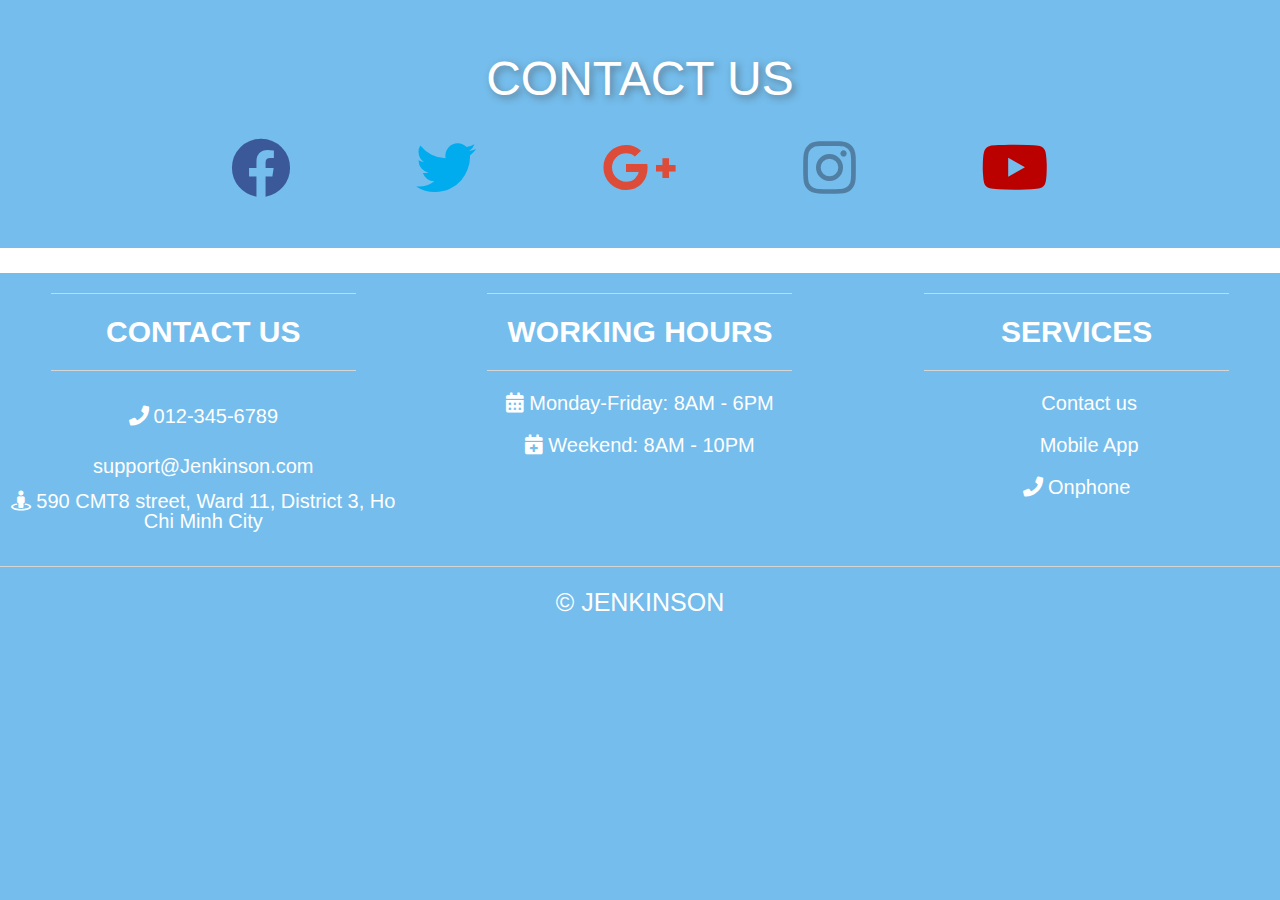
<file: Footer.html>
<!DOCTYPE html>
<html lang="en">

<head>
    <meta charset="utf-8">
    <meta name="viewport" content="width=device-width, initial-scale=1">
    <title>Footer</title>
    <link rel="stylesheet" href="https://maxcdn.bootstrapcdn.com/bootstrap/4.1.3/css/bootstrap.min.css">
    <link href="https://use.fontawesome.com/releases/v5.0.4/css/all.css" rel="stylesheet">
    <script src="https://ajax.googleapis.com/ajax/libs/jquery/3.3.1/jquery.min.js">
    </script>
    <script src="https://cdnjs.cloudflare.com/ajax/libs/popper.js/1.14.3/umd/popper.min.js">
    </script>
    <script src="https://maxcdn.bootstrapcdn.com/bootstrap/4.1.3/js/bootstrap.min.js"></script>
    <link rel="stylesheet" href="./style.css">
</head>

<body>
    <div class="full-width">
        <div class="row welcome text-center">
            <!-- footer -->
            <footer>
                <div class="container-fluid padding pt-3" style="background-color:  rgb(117, 189, 236)">
                    <div class="row text-center padding">
                        <div class="col-12">
                            <a href="">
                                <h2 style="color: white;">Contact us</h2>
                            </a>
                        </div>
                        <div class="col-12 social padding">
                            <a href="#"><i class="fab fa-facebook"></i></a>
                            <a href="#"><i class="fab fa-twitter"></i></a>
                            <a href="#"><i class="fab fa-google-plus-g"></i></a>
                            <a href="#"><i class="fab fa-instagram"></i></a>
                            <a href="#"><i class="fab fa-youtube"></i></a>
                        </div>
                    </div>
                    <br>
                    <br>
                </div>
                <br>
                <div class="container-fluid padding" style="background-color: rgb(117, 189, 236) ;">
                    <div class="row text-center" style="text-align: center;">
                        <div class="col-md-4" style="line-height: 50px;">
                            <hr class="light">
                            <a href="">
                                <h4 style="font-weight: bold; color: white;">Contact us</h4>
                            </a>

                            <hr class="light">
                            <i class="fa fa-phone" aria-hidden="true">
                                <a href="tel:111222333">
                                    <span
                                        style="font-family: sans-serif; font-weight: 500; color: white;">012-345-6789</span>
                                </a>
                            </i>
                            <br>

                            <i class="fa mailto">
                                <a href="mailto:support@hkn.com">
                                    <p class="bold"
                                        style="font-family: sans-serif; text-align: center; color: white; font-weight: normal; margin: 0px !important">
                                        support@Jenkinson.com</p>
                                </a>
                            </i>
                            <br>
                            <i class="fa fa-street-view" aria-hidden="true">
                                <a href="https://goo.gl/maps/dUNKcH5sSwagfaEr6" target="_blank">
                                    <span style="font-family: sans-serif; font-weight: 500;color: white;">
                                        590 CMT8 street, Ward 11, District 3, Ho Chi Minh
                                        City
                                    </span>
                                </a>
                            </i>

                        </div>
                        <div class="col-md-4">
                            <hr class="light">
                            <h4 style="font-weight: bold;">Working hours</h4>
                            <hr class="light">
                            <div class="focus">
                                <p class="fa fa-calendar-alt"> <span
                                        style="font-family: sans-serif; font-weight: 500;">Monday-Friday: 8AM -
                                        6PM</span> </p> <br>
                                <p class="fa fa-calendar-plus"> <span
                                        style="font-family: sans-serif; font-weight: 500;">Weekend: 8AM - 10PM</span>
                                </p>
                            </div>
                        </div>
                        <div class="col-md-4">
                            <hr class="light">
                            <h4 style="font-weight: bold;">Services</h4>
                            <hr class="light">
                            <div class="focus">
                                <p class="fa fa-weibo text-md-center"> <span
                                        style="font-family: sans-serif; font-weight: 500;"> Contact us</span> </p> <br>
                                <p class="fa fa-app-store text-md-center"> <span
                                        style="font-family: sans-serif; font-weight: 500;"> Mobile App</span> </p> <br>
                                <p class="fa fa-phone"> <span style="font-family: sans-serif; font-weight: 500;">
                                        Onphone </span> </p>
                            </div>
                        </div>
                        <div class="col-12">
                            <hr class="light-100">
                            <h5>&copy; Jenkinson</h5>
                        </div>
                    </div>
                </div>
            </footer>
            <!-- end footer -->
        </div>
    </div>
</body>

</html>
</file>
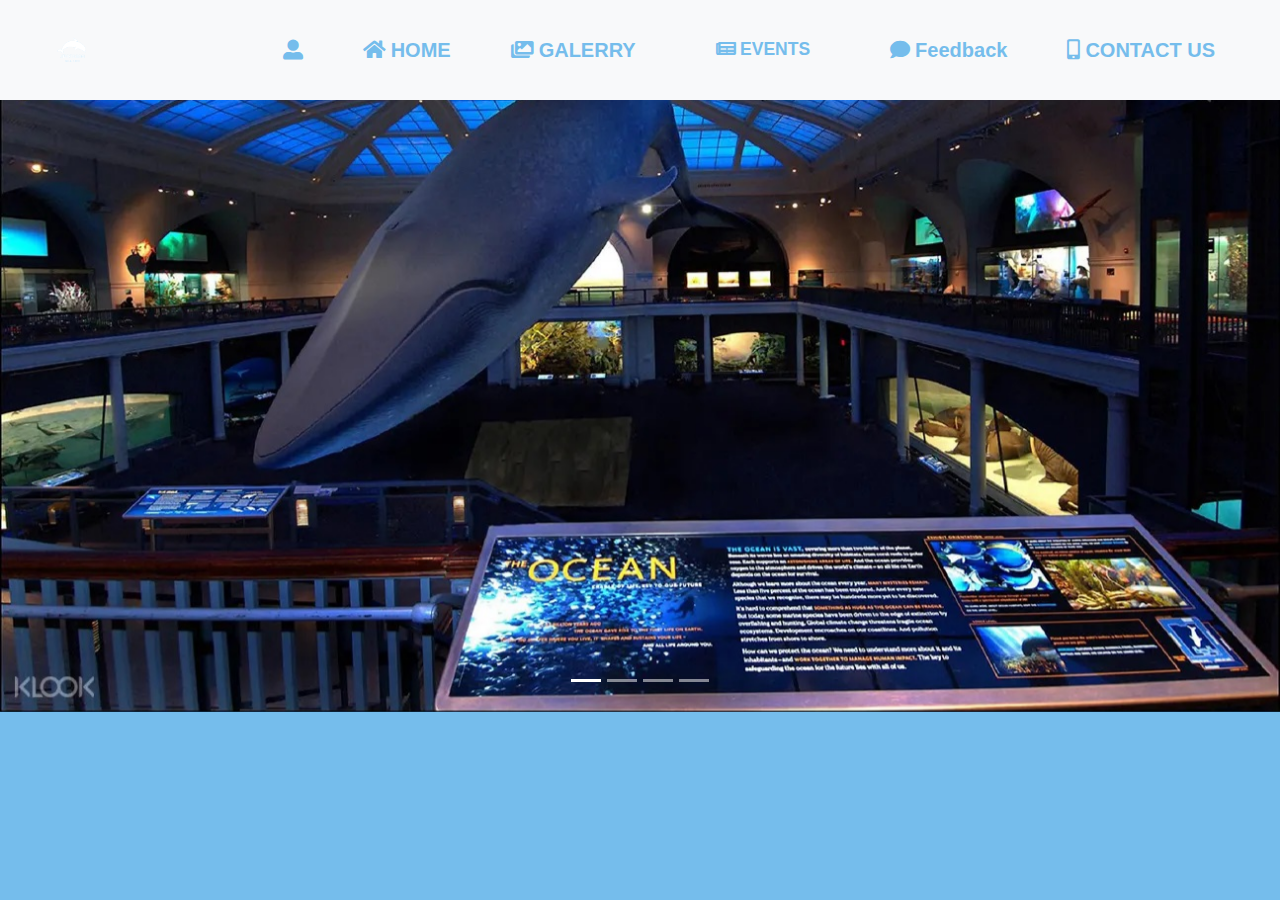
<file: Header.html>
<!DOCTYPE html>
<html lang="en">

<head>
    <meta charset="utf-8">
    <meta name="viewport" content="width=device-width, initial-scale=1">
    <title>Header</title>
    <link rel="stylesheet" href="https://maxcdn.bootstrapcdn.com/bootstrap/4.1.3/css/bootstrap.min.css">
    <link href="https://use.fontawesome.com/releases/v5.0.4/css/all.css" rel="stylesheet">
    <script src="https://ajax.googleapis.com/ajax/libs/jquery/3.3.1/jquery.min.js">
    </script>
    <script src="https://cdnjs.cloudflare.com/ajax/libs/popper.js/1.14.3/umd/popper.min.js">
    </script>
    <script src="https://maxcdn.bootstrapcdn.com/bootstrap/4.1.3/js/bootstrap.min.js"></script>
    <link rel="stylesheet" href="style.css">
</head>

<body>
    <header>
        <!-- #region -->
        <nav class="navbar navbar-expand-md navbar-light bg-light sticky-top">
            <div class="container-fluid">
                <a class="navbar-branch" href="../index.html">
                    <img src="../IMG/IMG-Hung/00-header and footer/logo.png" !important alt="none" height="75px">
                </a>
                <button class="navbar-toggler" title="none" type="button" data-toggle="collapse"
                    data-target="#navbarResponsive">
                    <span class="navbar-toggler-icon"></span>
                </button>
                <div class="collapse navbar-collapse" id="navbarResponsive">
                    <ul class="navbar-nav ml-auto">
                        <li class="nav-item">
                            <a class=" nav-link website-counter fa fa-user-alt">
                                <span
                                style="font-family: sans-serif; font-weight: 700;">
                            </span> </a>
                        </li>
                        <li class="nav-item">
                            <a class="nav-link active fa fa-home" href="../index.html"> <span
                                    style="font-family: sans-serif; font-weight: 700;"> HOME</span></a>
                        </li>
                        <li class="nav-item">
                            <a class="nav-link fa fa-images" href="../gallery.html"> <span
                                    style="font-family: sans-serif; font-weight: 700;"> GALERRY </span> </a>
                        </li>
                        <li class="dropdown">
                            <a class="dropdown-header fa fa-newspaper" data-toggle="dropdown"> <span
                                    style="font-family: sans-serif; font-weight: 700;"> EVENTS </span> </a>
                            <ul class="dropdown-menu" >
                                <li class="nav-item"><a class="nav-link fa fa-address-book" href="allevent.html">
                                    <span>ALL</span></a></li>
                            <li class="nav-item"><a class="nav-link fa fa-flag " href="adult.html"> ADULT</a>
                            </li>
                            <li class="nav-item"><a class="nav-link fa fa-circle" href="kid.html">
                                    KIDS</a></li>
                            </ul>
                        </li>
                        <li class="nav-item">
                            <a class="nav-link fa fa-comment" href="../Feedback.html"> <span
                                    style="font-family: sans-serif; font-weight: 700;"> Feedback </span> </a>
                        </li>
                        <li class="nav-item">
                            <a class="nav-link fa fa-mobile-alt" href="../contact.html"> <span
                                    style="font-family: sans-serif; font-weight: 700;"> CONTACT US </span></a>
                        </li>
                    </ul>
                </div>
            </div>
        </nav>

        <!-- slider - Corousel -->
        <div id="slides" class="carousel slide" data-ride="carousel">
            <ul class="carousel-indicators">
                <li data-target="#slides" data-slide-to="0" class="active"></li>
                <li data-target="#slides" data-slide-to="1"></li>
                <li data-target="#slides" data-slide-to="2"></li>
                <li data-target="#slides" data-slide-to="3"></li>
            </ul>
            <div class="carousel-inner">
                <div class="carousel-item active">
                    <img src="../IMG/IMG-Hung/00-header and footer/slides-1.jpg" !important>
                    <div class="carousel-caption">
                        <h1 class="display-2"></h1>
                        <h3></h3>
                        <!-- <button type="button" class="btn btn-outline-light btn-lg">
                            VIEW TUTORIALS
                        </button>
                        <button type="button" class="btn btn-primary btn-lg">Get started</button> -->
                    </div>
                </div>
                <div class="carousel-item">
                    <img src="../IMG/IMG-Hung/00-header and footer/slides-2.jpg" !important>
                </div>
                <div class="carousel-item">
                    <img src="../IMG/IMG-Hung/00-header and footer/slides-3.jpg" !important>
                </div>
                <div class="carousel-item">
                    <img src="../IMG/IMG-Hung/00-header and footer/slides-4.jpg" !important>
                </div>
            </div>
        </div>
    </header>
</body>

</html>
</file>
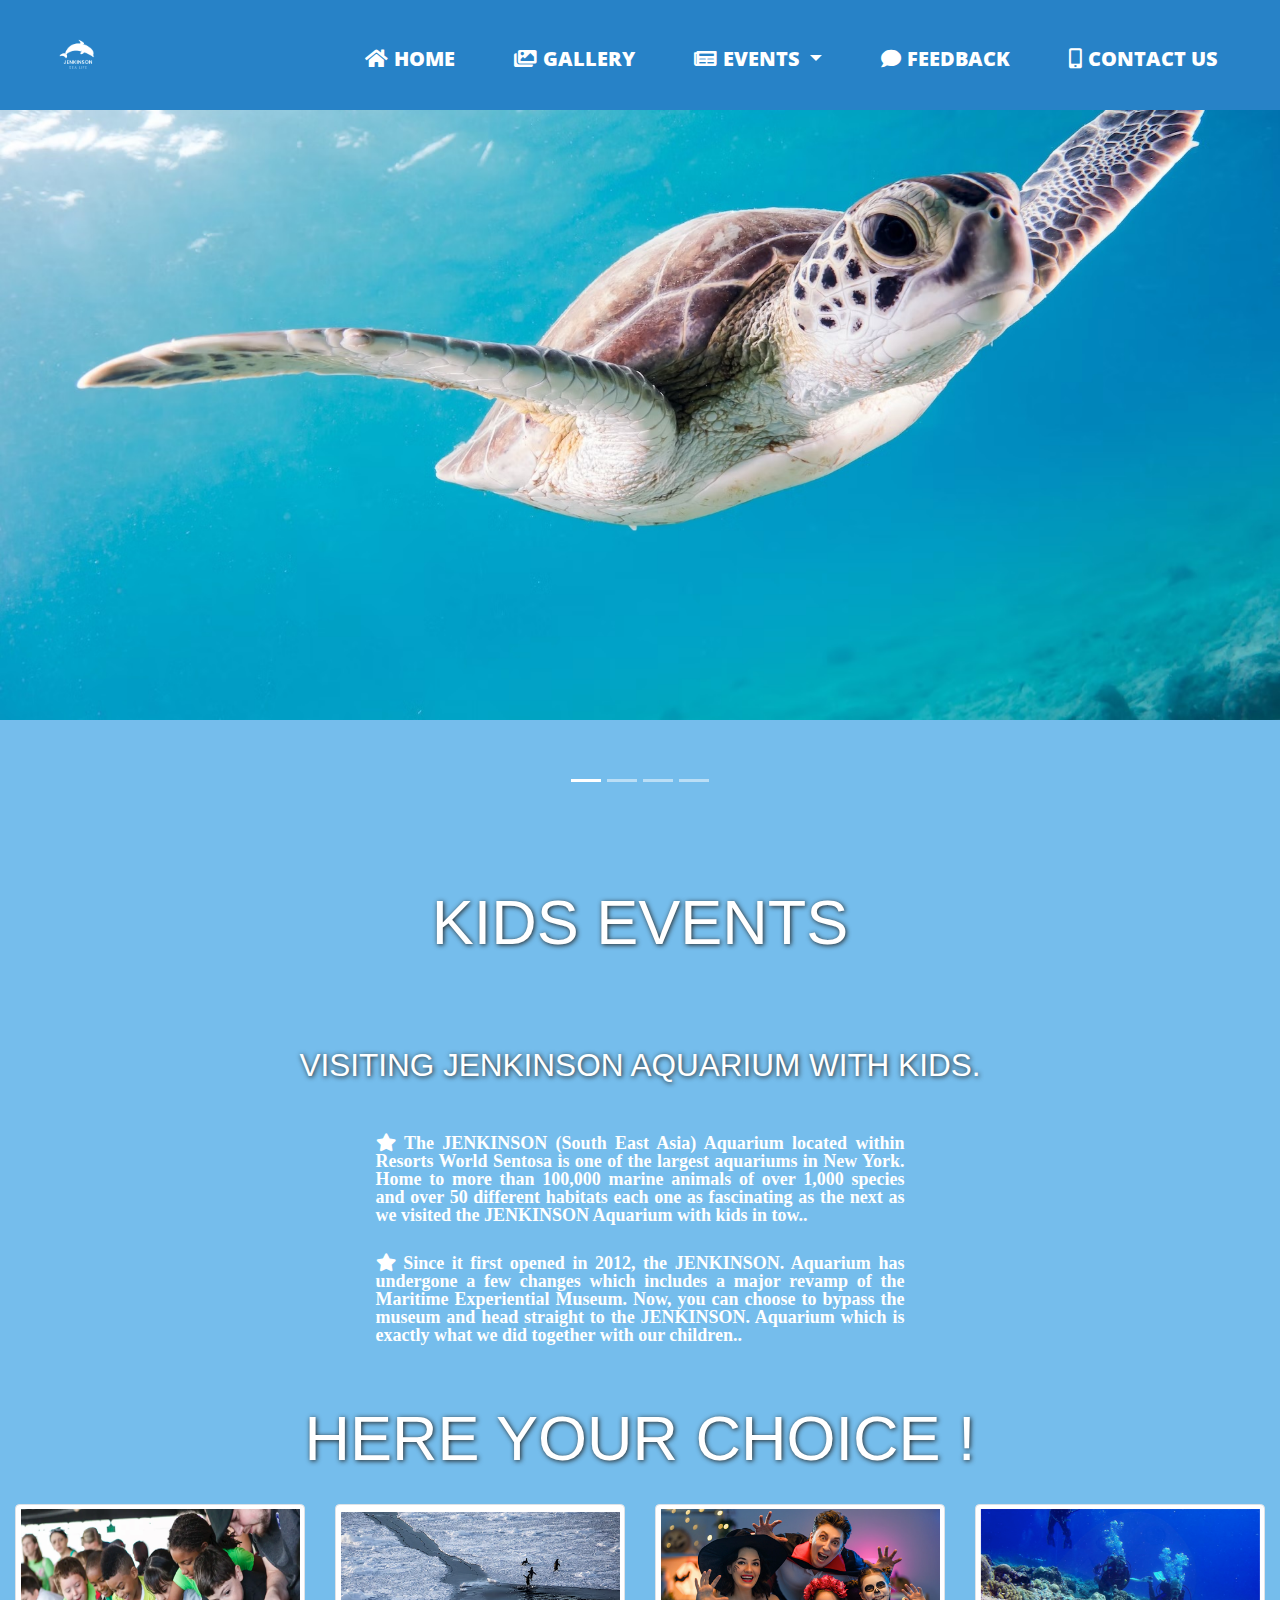
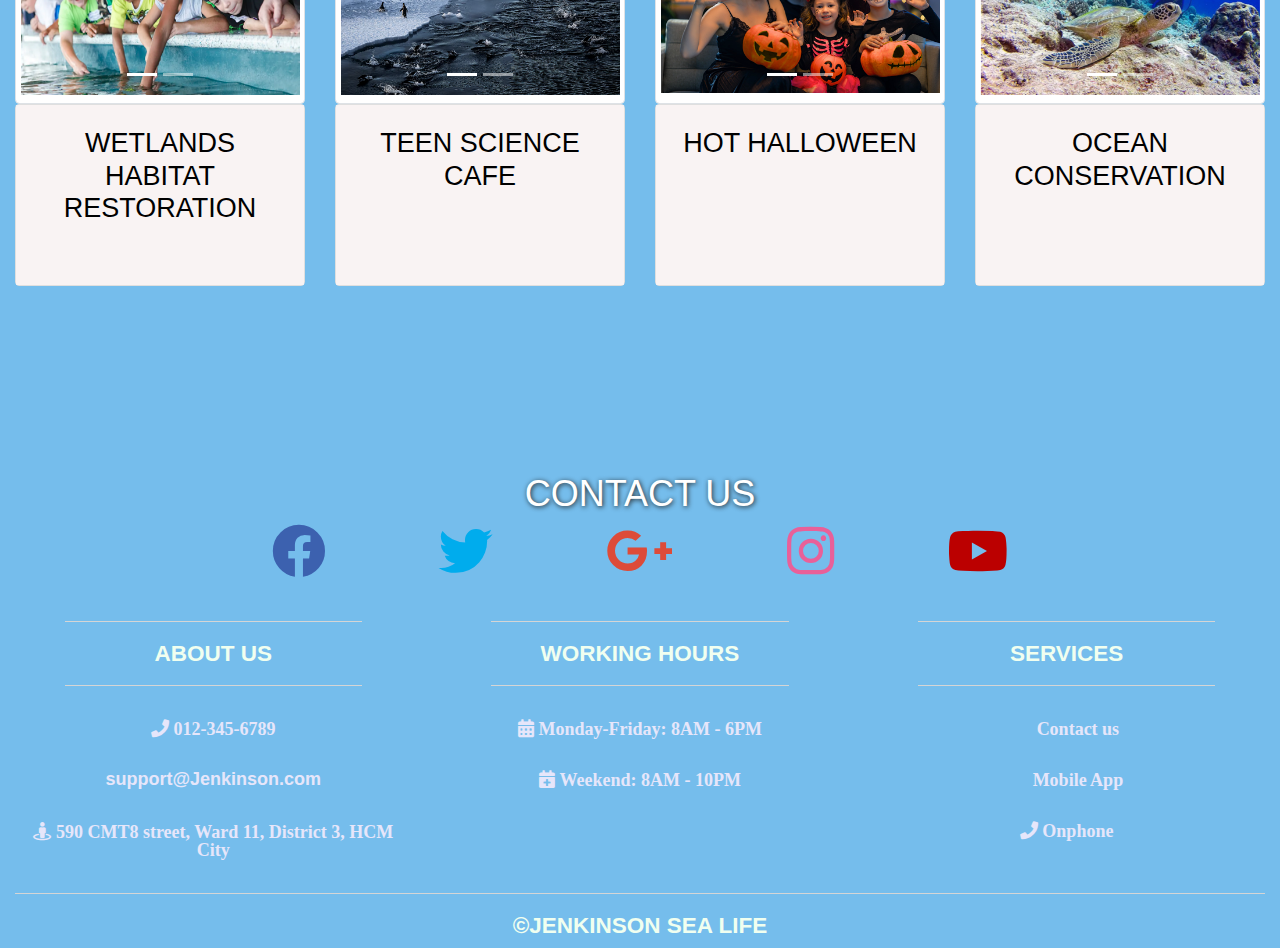
<file: kid.html>
<!DOCTYPE html>
<html lang="en">

<head>
    <meta charset="utf-8">
    <meta name="viewport" content="width=device-width, initial-scale=1">
    <title>KIDS</title>
    <link rel="stylesheet" href="https://maxcdn.bootstrapcdn.com/bootstrap/4.1.3/css/bootstrap.min.css">
    <link href="https://use.fontawesome.com/releases/v5.0.4/css/all.css" rel="stylesheet">
    <script src="https://ajax.googleapis.com/ajax/libs/jquery/3.3.1/jquery.min.js">
    </script>
    <script src="https://cdnjs.cloudflare.com/ajax/libs/popper.js/1.14.3/umd/popper.min.js">
    </script>
    <script src="https://maxcdn.bootstrapcdn.com/bootstrap/4.1.3/js/bootstrap.min.js"></script>
    <link rel="stylesheet" href="./css/museum.css">
</head>

<body>
    <header>
        <nav class="navbar navbar-expand-md navbar-light bg-light sticky-top">
            <div class="container-fluid">
                <a class="navbar-branch" href="index.html">
                    <img src="./IMG/logo-comment/Jenkinson-removebg-preview.png" alt="none">
                </a>
                <button class="navbar-toggler" title="none" type="button" data-toggle="collapse"
                    data-target="#navbarResponsive">
                    <span class="navbar-toggler-icon"></span>
                </button>
                <div class="collapse navbar-collapse" id="navbarResponsive">
                    <ul class="navbar-nav ml-auto">
                        <li class="nav-item">
                            <a class="nav-link active fa fa-home" href="index.html"> <span>HOME</span> </a>
                        </li>
                        <li class="nav-item">
                            <a class="nav-link fa fa-images" href="gallery.html"> <span>GALLERY</span> </a>
                        </li>
                        <li class="nav-item dropdown">
                            <a class="nav-link dropdown-toggle fa fa-newspaper" data-toggle="dropdown">
                                <span>EVENTS</span> </a>
                            <ul class="dropdown-menu" style="background-color: rgba(79, 159, 161, 0.815);">
                                <li class="nav-item"><a class="nav-link fa fa-address-book" href="allevent.html">
                                        <span>ALL</span></a></li>
                                <li class="nav-item"><a class="nav-link fa fa-flag " href="adult.html"> ADULT</a>
                                </li>
                                <li class="nav-item"><a class="nav-link fa fa-circle" href="kid.html">
                                        KIDS</a></li>
                            </ul>
                        </li>
                        <li class="nav-item">
                            <a class="nav-link fa fa-comment" href="./Feedback.html"> <span>FEEDBACK</span> </a>
                        </li>
                        <li class="nav-item">
                            <a class="nav-link fa fa-mobile-alt" href="contact.html"> <span>CONTACT US</span> </a>
                        </li>
                    </ul>

                </div>
            </div>
        </nav>
        <!-- slider - Corousel -->
        <div id="slides" class="carousel slide" data-ride="carousel">
            <ul class="carousel-indicators">
                <li data-target="#slides" data-slide-to="0" class="active"></li>
                <li data-target="#slides" data-slide-to="1"></li>
                <li data-target="#slides" data-slide-to="2"></li>
                <li data-target="#slides" data-slide-to="3"></li>
            </ul>
            <div class="carousel-inner">
                <div class="carousel-item active">
                    <img src="./IMG/IMG-Hung/Untitled.jpg">
                    <div class="carousel-caption">
                        <h1 class="display-2"></h1>             
                </div>
                <div class="carousel-item">
                    <img src="./IMG/IMG-Hung/home1,1-1495368008737-9d436e094dd5.jpg">
                </div>
                <div class="carousel-item">
                    <img src="./IMG/IMG-Hung/homeheader1.png">
                </div>
                <div class="carousel-item">
                    <img src="./IMG/IMG-Hung/home3.png">
                </div>
            </div>
        </div>
    </header>
    <br>
    <div id="about" class="container-fluid padding col-lg-12 col-sm-8 col-xl-8">
        <div class="row welcome text-center">
            <div class="col-md-12 col-sm-12 col-xl-12 col-lg-12" style="padding: 50px 0px;">
                <h1 class="display-4">KIDS EVENTS</h1>
            </div>
        </div>
        <div class="row welcome text-center pt-4 m-lg-0">
            <div class="col-md-12 col-sm-12 col-xl-12 col-lg-12">
                <h3>Visiting JENKINSON Aquarium With Kids.</h3> <br>

                <p id="content" class="col-lg-8 col-sm-8 col-xl-8 fa fa-star"> The JENKINSON (South East Asia) Aquarium
                    located within Resorts World Sentosa is one of the largest aquariums in New York. Home to more than
                    100,000 marine animals of over 1,000 species and over 50 different habitats each one as fascinating
                    as the next as we visited the JENKINSON Aquarium with kids in tow..</p>
                <p id="content" class="col-lg-8 col-sm-8 col-xl-8 fa fa-star"> Since it first opened in 2012, the
                    JENKINSON. Aquarium has undergone a few changes which includes a major revamp of the Maritime
                    Experiential Museum. Now, you can choose to bypass the museum and head straight to the JENKINSON.
                    Aquarium which is exactly what we did together with our children.. </p>

            </div>
        </div>
    </div>
    <br>
<!-- More -->
    <div class="container-fluid padding pt-3 pb-3">
        <div class="row welcome text-center">
            <div class="col-12">
                <h3 class="display-4">Here your choice !</h3>
            </div>
            <div class="col-lg-3 col-xl-3 col-md-6 col-sm-6 pt-3">
                <div id="slides" class="carousel slide" data-ride="carousel">
                    <ul class="carousel-indicators">
                        <li data-target="#slides" data-slide-to="0" class="active"></li>
                        <li data-target="#slides" data-slide-to="1"></li>
                    </ul>
                    <div class="carousel-inner img-thumbnail showroom">
                        <div class="carousel-item active">
                            <img src="./IMG/IMG-VIEN/Wetlands Habitat Restoration/1.png">
                            <div class="carousel-caption">
                                <h1 class="display-2"></h1>
                            </div>
                        </div>
                        <div class="carousel-item">
                            <img src="./IMG/IMG-VIEN/Wetlands Habitat Restoration/2.png">
                        </div>
                    </div>
                </div>
                <div class="card">
                    <div class="card-body">
                        <h4 class="card-title">
                            Wetlands Habitat Restoration


                    </div>
                </div>
            </div>
            <div class="col-lg-3 col-xl-3 col-md-6 col-sm-6 pt-3">
                <div id="slides" class="carousel slide" data-ride="carousel">
                    <ul class="carousel-indicators">
                        <li data-target="#slides" data-slide-to="0" class="active"></li>
                        <li data-target="#slides" data-slide-to="1"></li>
                    </ul>
                    <div class="carousel-inner img-thumbnail showroom">
                        <div class="carousel-item active">
                            <img src="./IMG/IMG-VIEN/Teen Science Cafe/1.png ">
                            <div class="carousel-caption">
                                <h1 class="display-2"></h1>
                            </div>
                        </div>
                        <div class="carousel-item">
                            <img src="./IMG/IMG-VIEN/Teen Science Cafe/2.png">
                        </div>
                    </div>
                </div>
                <div class="card">
                    <div class="card-body">
                        <h4 class="card-title">
                            Teen Science Cafe


                    </div>
                </div>
            </div>
            <div class="col-lg-3 col-xl-3 col-md-6 col-sm-6 pt-3">
                <div id="slides" class="carousel slide" data-ride="carousel">
                    <ul class="carousel-indicators">
                        <li data-target="#slides" data-slide-to="0" class="active"></li>
                        <li data-target="#slides" data-slide-to="1"></li>
                    </ul>
                    <div class="carousel-inner img-thumbnail showroom">
                        <div class="carousel-item active">
                            <img src="./IMG/IMG-VIEN/Hot Halloween/1.png">
                            <div class="carousel-caption">
                                <h1 class="display-2"></h1>
                            </div>
                        </div>
                        <div class="carousel-item">
                            <img src="./IMG/IMG-VIEN/Hot Halloween/2.png">
                        </div>
                    </div>
                </div>
                <div class="card">
                    <div class="card-body">
                        <h4 class="card-title">
                            Hot Halloween

                    </div>
                </div>
            </div>
            <div class="col-lg-3 col-xl-3 col-md-6 col-sm-6 pt-3">
                <div id="slides" class="carousel slide" data-ride="carousel">
                    <ul class="carousel-indicators">
                        <li data-target="#slides" data-slide-to="0" class="active"></li>
                        <li data-target="#slides" data-slide-to="1"></li>
                    </ul>
                    <div class="carousel-inner img-thumbnail showroom">
                        <div class="carousel-item active">
                            <img src="./IMG/IMG-VIEN/Ocean Conservation/1.png">
                            <div class="carousel-caption">
                                <h1 class="display-2"></h1>
                            </div>
                        </div>
                        <div class="carousel-item">
                            <img src="./IMG/IMG-VIEN/Ocean Conservation/2.png">
                        </div>
                    </div>
                </div>
                <div class="card">
                    <div class="card-body">
                        <h4 class="card-title">
                            Ocean Conservation
                    </div>
                </div>
            </div>
            <!-- end more-->
        </div>
    </div>
    <!-- end group A -->
    <br> <br>
    <br> <br>

    <br> <br>

    <div class="container-fluid padding pt-3">
        <div class="row text-center padding">
            <div class="col-12">
                <h2>Contact us</h2>
            </div>
            <div class="col-12 social padding">
                <a href="#"><i class="fab fa-facebook"></i></a>
                <a href="#"><i class="fab fa-twitter"></i></a>
                <a href="#"><i class="fab fa-google-plus-g"></i></a>
                <a href="#"><i class="fab fa-instagram"></i></a>
                <a href="#"><i class="fab fa-youtube"></i></a>
            </div>
        </div>
    </div>
    <br>
    <!-- footer -->
    <footer>
        <div class="container-fluid padding">
            <div class="row text-center">
                <div class="col-md-4" style="line-height: 50px;">
                    <hr class="light">
                    <a href="contact.html">
                        <h5>About us</h5>
                    </a>
                    <hr class="light">
                    <i class="fa fa-phone" aria-hidden="true"> 012-345-6789 </i>
                    <address> <a href="mailto:support.jenkinson@gmail.com">
                            <p class="bold">support@Jenkinson.com</p>
                        </a></address>
                    <i class="fa fa-street-view" aria-hidden="true"> 590 CMT8 street, Ward 11, District 3, HCM City</i>
                </div>
                <div class="col-md-4">
                    <hr class="light">
                    <h5>Working hours</h5>
                    <hr class="light">
                    <div class="focus">
                        <p class="fa fa-calendar-alt"> Monday-Friday: 8AM - 6PM</p> <br>
                        <p class="fa fa-calendar-plus"> Weekend: 8AM - 10PM</p>
                    </div>
                </div>
                <div class="col-md-4">
                    <hr class="light">
                    <h5>Services</h5>
                    <hr class="light">
                    <div class="focus">
                        <p class="fa fa-weibo text-md-center"> Contact us </p> <br>
                        <p class="fa fa-app-store text-md-center"> Mobile App </p> <br>
                        <p class="fa fa-phone"> Onphone </p>
                    </div>
                </div>
                <div class="col-12">
                    <hr class="light-100">
                    <h5>&copy;JENKINSON SEA LIFE</h5>
                </div>
            </div>
        </div>
    </footer>
    <!-- end footer -->

</body>
</html>
</file>
<file: css/museum.css>
@import url(https://fonts.googleapis.com/css?family=Open+Sans);

html, body {
	width: auto;
	/* font-family:url(https://fonts.googleapis.com/css?family=Open+Sans);  */
	font-size: 18px;
	line-height: 25px;
	scroll-behavior: smooth;
	background-color: rgb(117, 189, 236);
}
h1, h2, h3, h4, h5{
	text-transform: uppercase;
	color:white;
}
h1, h2, h3 {
	text-shadow: 1px 1px 5px rgb(32, 34, 34);
	font-family:'Trebuchet MS', 'Lucida Sans Unicode', 'Lucida Grande', 'Lucida Sans', Arial, sans-serif;
}
.navbar {
	background-color: #2782c7 !important;
	position: fixed;
	width: 100%;
	height: 110px;
}
.navbar li a {
    color: white !important;
	text-decoration: none;		
	margin: 0px 20px;
	font-size: 20px;
	text-indent: 1px;	
}
.navbar li a span{
	font-family: 'Open Sans', serif;
	display: inline-block;
}

.navbar li a:hover {
    color:black !important;
}
header nav img {
	height: 90px;
}
.dropdown-menu {
	background-color:rgba(97, 86, 86, 0.658) !important;
}
.dropdown{
	cursor: pointer;
}
.dropdown li :hover {
	display: flex;
	background-color:gray;
	margin: auto;
}
header #slides .carousel-inner{
	width: 100%;
	height: 90vh;
}

.carousel-inner img {
	width: 100%;
}
#content {
	color: white;
	margin: auto;
	text-align: justify;
	padding: 15px 0px;
}

.container-fluid .showroom{
	height: 200px;
}
div.card h4 {
	color: black;
}
div.card .card-body {
	background-color:rgba(248, 241, 241, 0.884);
	height: 180px;
	position: relative;
	align-self: auto;	
}
div.card .card-body .card-text  {
	position: absolute;
	bottom: 40px;
	width: 100%;
	left: 0px;
	font-weight:600;
}

div.card .card-body a {
	position: absolute;
	bottom: 20px;
	left: 0px;
}

.container-fluid ol li{
    text-align: justify;
}
.container-fluid #animation a{
	width: 100%;
	height: auto;
	position: relative;
	animation-name: search;
	animation-duration: 10s;
	animation-iteration-count: infinite;
}
@keyframes search {
	0%   {color: paleturquoise; left:30%; top: -40%;}
	25%  {color: powderblue; left:70%; top:-40%;}
	50%  {color: skyblue; left:70%; top: 80%;}
	75%  {color:thistle ;left:30%; top: 80%;}
	100% {color: lightgrey ;left:30%; top:-40%;}
  }
.container-fluid #righthand{
	position: relative;
	animation-name: right;
	animation-duration: 1s;
	animation-iteration-count: infinite;
}
@keyframes right {
	0%   { left:7%;}
	50%  {left:12%; }
	100% {left:7%; }
  }
  .container-fluid #lefthand{
	position: relative;
	animation-name: left;
	animation-duration: 1s;
	animation-iteration-count: infinite;
}
@keyframes left {
	0%   { left:-5%;}
	50%  {left:-10%; }
	100% {left:-5%; }
  }
.in {
	position: relative;
	display: inline-block;
	animation-name: more ;
	animation-duration: 20s;
	animation-iteration-count: infinite;
	
}  
@keyframes more {
	0%   {left:20%;}
	50%  {left:70%; }
	100% {left:20%; }
	
} 
/* star contact page*/ 
iframe{
	display: block;
	width: 100%;
	margin: 2rem auto 2rem auto;
}
.get input{
	width: 100%;
}
.get{
	margin: 2rem 2rem 2rem 6rem;
}
.contact{
	padding-left: 4rem;
	padding-right: 0;
}
.geth div{
	margin-bottom: 1rem;
}
.bold{
	font-weight: bolder;
}

button{
  margin-right: 1rem;
  
}
.get input , .get .btn , .get textarea{
	border: 1px solid black;
	border-radius: 8px;
}

.social a {
	font-size: 3em;
	padding: 3rem;
}
.container-fluid #click{
    animation-name: click;
    animation-duration: 5s;
    animation-timing-function: linear;
    animation-delay: 2s;
    animation-iteration-count: infinite;
    animation-direction: alternate;
    cursor: pointer;
}
@keyframes click {
  from {background-color:rgb(87, 211, 233);}
  to {background-color: rgb(255, 127, 255);}
}

.conntainer-fluid padding pt-3{
	padding-bottom: 30px;
}
.team {
	padding: 50px;
}
.team-7{
	display: flex;
	justify-content:center; 
}
.team-avartar {
	margin: auto;
	padding: auto;
}
#avartar {
	position: absolute;
}
#avartar img {
	height: 250px;
	width: 300px;
	border: 2px solid papayawhip;
	border-radius: 20px;
}
#avartar-inf {
	width: 300px;
	height: 250px;
	display: block;
	line-height: 10px;
	position: relative;
	text-align: center;
	color: white;
}

#avartar-inf .inf {
	position: relative;
	visibility: hidden;
	z-index: 1;
	opacity: 0;
	transition: opacity 2s;
	background-color: rgba(0,0,0,0.6);
}

#avartar-inf:hover .inf {
position: relative;
height: 250px;
visibility: visible; 
opacity: 5;
cursor: pointer;
line-height: 20px;
font-weight:900;
border-radius: 20px;
}
#avartar-inf .inf ul {
	list-style-type: none;
	float: left;
	display: inline-flex;
}
#avartar-inf .inf ul li {
	margin-left: 40px;
}
.fa-facebook {
	color: #3c61af;
}
.fa-twitter {
	color: #00aced;	
}
.fa-google-plus-g {
	color: #dd4b39;
}
.fa-instagram {
	color: #e96099;
}
.fa-youtube {
	color: #bb0000;
}
.fa-facebook:hover {
	color: #495b81;
}
.fa-twitter:hover {
	color:  #48bee9;	
}
.fa-google-plus-g:hover {
	color: #d67568;
}
.fa-instagram:hover {
	color: #6db5f0;
}
.fa-youtube:hover {
	color:#bb3e3e; 
}

footer {
	background-color:rgb(117, 189, 236);
	color: #d8caca;
    width: 100% !important;
    margin: auto !important;
}

footer h5 {
	font-style: normal;
	color: honeydew;
	font-weight: bolder;
}

footer p, footer i {
	font-style: normal;
	font-weight: bold;
	color: lavender;
}
hr.light {
	border-top: 1px solid #d5d5d5;
	width: 75%;
}
.light-100 {
	border-top: 1px solid #d5d5d5;
	width: 100%;
}
footer .focus {
	line-height: 50px;
}
/* end contact page */
/* star feedback page */
.container {
	position: relative;
	width: 300px;
	background: #111;
	padding: 10px 20px;
	border: 1px solid black;
	border-radius: 10px;
	display: flex;
	align-items: center;
	justify-content: center;
	flex-direction: column;
}
.container .post{
	
	display: none;
	z-index: 1;
}
.container .text{
	font-size: 25px;
	color: #666;
	font-weight: 500;
}
.container .edit{
	position: absolute;
	right: 10px;
	top: 5px;
	font-size: 18px;
	color: #666;
	font-weight: 500;
}
.container .edit:hover{
text-decoration: underline;
}
.container .star-widget input{
	display: none;
}
.star-widget label{
	font-size: 25px;
	color: #444;
	padding: 10px;
	float: right;
	transition: all 0.2s ease-in-out;
}
input:not(:checked) ~ label:hover,
input:not(:checked) ~ label:hover ~ label {
	color: yellow;

}
input:checked ~ label{
	color: yellow;
}
input#star-5:checked ~ label{
	color: yellow;
	text-shadow: 0 0 20px red;
}
#rate-1:checked ~ form header::before{
	content: "I hate it 😡";
}
#rate-2:checked ~ form header::before{
	content: "I don't like it 😌";
}
#rate-3:checked ~ form header::before{
	content: "It 's awesome 😆";
}
#rate-4:checked ~ form header::before{
	content: "I just like it 😃";
}
#rate-5:checked ~ form header::before{
	content: "It 's usefull 😍";
}
.container form{
	display: none;
}
input:checked ~ form{
	display: block;
}
.container header{
	display: inline-block;
	
}
form header{
	text-align: center;
	width: 100%;
	font-size: 20px;
	color: yellow;
	font-weight: 500px;
	display: inline-block;
	margin: 5px 0 20px 0;
	transition: all 0.2 ease;
}
form .textare{
	height: 100px;
	width: 100%;
	overflow: hidden;
}
form .textarea textarea{
	height: 100%;
	width: 100%;
	outline: none;
	color: #eee;
	border: 1px solid #333;
	background: #222;
	padding: 10px;
	font-size: 17px;
	border-radius: 5px;
	resize: none;
}
form .btn{
	width: 100%;
	height: 50px;
	
	
}
form .btn button{
	height: 100%;
	width: 100%;
	border-radius: 5px;
	border: 1px solid black;
	outline: none;
	background: #222;
	color: #999;
	font-size: 17px;
	text-transform: uppercase;
}
form .btn button,
.container .edit,
input:not(:checked) ~ label:hover,
input:not(:checked) ~ label:hover ~ label {
	cursor: pointer;
}
form .btn button:hover{
	background: #1b1b1b;
}

/* SCORE */
.container3{
	border: 2px solid palegoldenrod;
	border-radius: 10px;
	background: rgb(241, 235, 235);
	margin: auto;
	padding: auto;
}
.container3 .row{
	padding: 10px 100px;
}

.row {
	display: flex;
	
}
.row .col ul li{
	/* width: 100%;
	transform: translateX(-150px); */
	list-style-type: none;
	margin-top: 5px;
	margin-left: 20px;
	font-size: 15px !important;
	line-height: 8px !important;
}
.row .col ul li span{
	display: inline-block;
	padding: 5px 0px;
}
button{
	padding: 6px;
	border-radius: 5px;
}
.collapse{
	padding-top: 8px;
	text-transform: uppercase;
}
/* end feedback page */
</file>
<file: themify-icons/themify-icons.css>
@font-face {
	font-family: 'themify';
	src:url('fonts/themify.eot?-fvbane');
	src:url('fonts/themify.eot?#iefix-fvbane') format('embedded-opentype'),
		url('fonts/themify.woff?-fvbane') format('woff'),
		url('fonts/themify.ttf?-fvbane') format('truetype'),
		url('fonts/themify.svg?-fvbane#themify') format('svg');
	font-weight: normal;
	font-style: normal;
}

[class^="ti-"], [class*=" ti-"] {
	font-family: 'themify';
	speak: none;
	font-style: normal;
	font-weight: normal;
	font-variant: normal;
	text-transform: none;
	line-height: 1;

	/* Better Font Rendering =========== */
	-webkit-font-smoothing: antialiased;
	-moz-osx-font-smoothing: grayscale;
}

.ti-wand:before {
	content: "\e600";
}
.ti-volume:before {
	content: "\e601";
}
.ti-user:before {
	content: "\e602";
}
.ti-unlock:before {
	content: "\e603";
}
.ti-unlink:before {
	content: "\e604";
}
.ti-trash:before {
	content: "\e605";
}
.ti-thought:before {
	content: "\e606";
}
.ti-target:before {
	content: "\e607";
}
.ti-tag:before {
	content: "\e608";
}
.ti-tablet:before {
	content: "\e609";
}
.ti-star:before {
	content: "\e60a";
}
.ti-spray:before {
	content: "\e60b";
}
.ti-signal:before {
	content: "\e60c";
}
.ti-shopping-cart:before {
	content: "\e60d";
}
.ti-shopping-cart-full:before {
	content: "\e60e";
}
.ti-settings:before {
	content: "\e60f";
}
.ti-search:before {
	content: "\e610";
}
.ti-zoom-in:before {
	content: "\e611";
}
.ti-zoom-out:before {
	content: "\e612";
}
.ti-cut:before {
	content: "\e613";
}
.ti-ruler:before {
	content: "\e614";
}
.ti-ruler-pencil:before {
	content: "\e615";
}
.ti-ruler-alt:before {
	content: "\e616";
}
.ti-bookmark:before {
	content: "\e617";
}
.ti-bookmark-alt:before {
	content: "\e618";
}
.ti-reload:before {
	content: "\e619";
}
.ti-plus:before {
	content: "\e61a";
}
.ti-pin:before {
	content: "\e61b";
}
.ti-pencil:before {
	content: "\e61c";
}
.ti-pencil-alt:before {
	content: "\e61d";
}
.ti-paint-roller:before {
	content: "\e61e";
}
.ti-paint-bucket:before {
	content: "\e61f";
}
.ti-na:before {
	content: "\e620";
}
.ti-mobile:before {
	content: "\e621";
}
.ti-minus:before {
	content: "\e622";
}
.ti-medall:before {
	content: "\e623";
}
.ti-medall-alt:before {
	content: "\e624";
}
.ti-marker:before {
	content: "\e625";
}
.ti-marker-alt:before {
	content: "\e626";
}
.ti-arrow-up:before {
	content: "\e627";
}
.ti-arrow-right:before {
	content: "\e628";
}
.ti-arrow-left:before {
	content: "\e629";
}
.ti-arrow-down:before {
	content: "\e62a";
}
.ti-lock:before {
	content: "\e62b";
}
.ti-location-arrow:before {
	content: "\e62c";
}
.ti-link:before {
	content: "\e62d";
}
.ti-layout:before {
	content: "\e62e";
}
.ti-layers:before {
	content: "\e62f";
}
.ti-layers-alt:before {
	content: "\e630";
}
.ti-key:before {
	content: "\e631";
}
.ti-import:before {
	content: "\e632";
}
.ti-image:before {
	content: "\e633";
}
.ti-heart:before {
	content: "\e634";
}
.ti-heart-broken:before {
	content: "\e635";
}
.ti-hand-stop:before {
	content: "\e636";
}
.ti-hand-open:before {
	content: "\e637";
}
.ti-hand-drag:before {
	content: "\e638";
}
.ti-folder:before {
	content: "\e639";
}
.ti-flag:before {
	content: "\e63a";
}
.ti-flag-alt:before {
	content: "\e63b";
}
.ti-flag-alt-2:before {
	content: "\e63c";
}
.ti-eye:before {
	content: "\e63d";
}
.ti-export:before {
	content: "\e63e";
}
.ti-exchange-vertical:before {
	content: "\e63f";
}
.ti-desktop:before {
	content: "\e640";
}
.ti-cup:before {
	content: "\e641";
}
.ti-crown:before {
	content: "\e642";
}
.ti-comments:before {
	content: "\e643";
}
.ti-comment:before {
	content: "\e644";
}
.ti-comment-alt:before {
	content: "\e645";
}
.ti-close:before {
	content: "\e646";
}
.ti-clip:before {
	content: "\e647";
}
.ti-angle-up:before {
	content: "\e648";
}
.ti-angle-right:before {
	content: "\e649";
}
.ti-angle-left:before {
	content: "\e64a";
}
.ti-angle-down:before {
	content: "\e64b";
}
.ti-check:before {
	content: "\e64c";
}
.ti-check-box:before {
	content: "\e64d";
}
.ti-camera:before {
	content: "\e64e";
}
.ti-announcement:before {
	content: "\e64f";
}
.ti-brush:before {
	content: "\e650";
}
.ti-briefcase:before {
	content: "\e651";
}
.ti-bolt:before {
	content: "\e652";
}
.ti-bolt-alt:before {
	content: "\e653";
}
.ti-blackboard:before {
	content: "\e654";
}
.ti-bag:before {
	content: "\e655";
}
.ti-move:before {
	content: "\e656";
}
.ti-arrows-vertical:before {
	content: "\e657";
}
.ti-arrows-horizontal:before {
	content: "\e658";
}
.ti-fullscreen:before {
	content: "\e659";
}
.ti-arrow-top-right:before {
	content: "\e65a";
}
.ti-arrow-top-left:before {
	content: "\e65b";
}
.ti-arrow-circle-up:before {
	content: "\e65c";
}
.ti-arrow-circle-right:before {
	content: "\e65d";
}
.ti-arrow-circle-left:before {
	content: "\e65e";
}
.ti-arrow-circle-down:before {
	content: "\e65f";
}
.ti-angle-double-up:before {
	content: "\e660";
}
.ti-angle-double-right:before {
	content: "\e661";
}
.ti-angle-double-left:before {
	content: "\e662";
}
.ti-angle-double-down:before {
	content: "\e663";
}
.ti-zip:before {
	content: "\e664";
}
.ti-world:before {
	content: "\e665";
}
.ti-wheelchair:before {
	content: "\e666";
}
.ti-view-list:before {
	content: "\e667";
}
.ti-view-list-alt:before {
	content: "\e668";
}
.ti-view-grid:before {
	content: "\e669";
}
.ti-uppercase:before {
	content: "\e66a";
}
.ti-upload:before {
	content: "\e66b";
}
.ti-underline:before {
	content: "\e66c";
}
.ti-truck:before {
	content: "\e66d";
}
.ti-timer:before {
	content: "\e66e";
}
.ti-ticket:before {
	content: "\e66f";
}
.ti-thumb-up:before {
	content: "\e670";
}
.ti-thumb-down:before {
	content: "\e671";
}
.ti-text:before {
	content: "\e672";
}
.ti-stats-up:before {
	content: "\e673";
}
.ti-stats-down:before {
	content: "\e674";
}
.ti-split-v:before {
	content: "\e675";
}
.ti-split-h:before {
	content: "\e676";
}
.ti-smallcap:before {
	content: "\e677";
}
.ti-shine:before {
	content: "\e678";
}
.ti-shift-right:before {
	content: "\e679";
}
.ti-shift-left:before {
	content: "\e67a";
}
.ti-shield:before {
	content: "\e67b";
}
.ti-notepad:before {
	content: "\e67c";
}
.ti-server:before {
	content: "\e67d";
}
.ti-quote-right:before {
	content: "\e67e";
}
.ti-quote-left:before {
	content: "\e67f";
}
.ti-pulse:before {
	content: "\e680";
}
.ti-printer:before {
	content: "\e681";
}
.ti-power-off:before {
	content: "\e682";
}
.ti-plug:before {
	content: "\e683";
}
.ti-pie-chart:before {
	content: "\e684";
}
.ti-paragraph:before {
	content: "\e685";
}
.ti-panel:before {
	content: "\e686";
}
.ti-package:before {
	content: "\e687";
}
.ti-music:before {
	content: "\e688";
}
.ti-music-alt:before {
	content: "\e689";
}
.ti-mouse:before {
	content: "\e68a";
}
.ti-mouse-alt:before {
	content: "\e68b";
}
.ti-money:before {
	content: "\e68c";
}
.ti-microphone:before {
	content: "\e68d";
}
.ti-menu:before {
	content: "\e68e";
}
.ti-menu-alt:before {
	content: "\e68f";
}
.ti-map:before {
	content: "\e690";
}
.ti-map-alt:before {
	content: "\e691";
}
.ti-loop:before {
	content: "\e692";
}
.ti-location-pin:before {
	content: "\e693";
}
.ti-list:before {
	content: "\e694";
}
.ti-light-bulb:before {
	content: "\e695";
}
.ti-Italic:before {
	content: "\e696";
}
.ti-info:before {
	content: "\e697";
}
.ti-infinite:before {
	content: "\e698";
}
.ti-id-badge:before {
	content: "\e699";
}
.ti-hummer:before {
	content: "\e69a";
}
.ti-home:before {
	content: "\e69b";
}
.ti-help:before {
	content: "\e69c";
}
.ti-headphone:before {
	content: "\e69d";
}
.ti-harddrives:before {
	content: "\e69e";
}
.ti-harddrive:before {
	content: "\e69f";
}
.ti-gift:before {
	content: "\e6a0";
}
.ti-game:before {
	content: "\e6a1";
}
.ti-filter:before {
	content: "\e6a2";
}
.ti-files:before {
	content: "\e6a3";
}
.ti-file:before {
	content: "\e6a4";
}
.ti-eraser:before {
	content: "\e6a5";
}
.ti-envelope:before {
	content: "\e6a6";
}
.ti-download:before {
	content: "\e6a7";
}
.ti-direction:before {
	content: "\e6a8";
}
.ti-direction-alt:before {
	content: "\e6a9";
}
.ti-dashboard:before {
	content: "\e6aa";
}
.ti-control-stop:before {
	content: "\e6ab";
}
.ti-control-shuffle:before {
	content: "\e6ac";
}
.ti-control-play:before {
	content: "\e6ad";
}
.ti-control-pause:before {
	content: "\e6ae";
}
.ti-control-forward:before {
	content: "\e6af";
}
.ti-control-backward:before {
	content: "\e6b0";
}
.ti-cloud:before {
	content: "\e6b1";
}
.ti-cloud-up:before {
	content: "\e6b2";
}
.ti-cloud-down:before {
	content: "\e6b3";
}
.ti-clipboard:before {
	content: "\e6b4";
}
.ti-car:before {
	content: "\e6b5";
}
.ti-calendar:before {
	content: "\e6b6";
}
.ti-book:before {
	content: "\e6b7";
}
.ti-bell:before {
	content: "\e6b8";
}
.ti-basketball:before {
	content: "\e6b9";
}
.ti-bar-chart:before {
	content: "\e6ba";
}
.ti-bar-chart-alt:before {
	content: "\e6bb";
}
.ti-back-right:before {
	content: "\e6bc";
}
.ti-back-left:before {
	content: "\e6bd";
}
.ti-arrows-corner:before {
	content: "\e6be";
}
.ti-archive:before {
	content: "\e6bf";
}
.ti-anchor:before {
	content: "\e6c0";
}
.ti-align-right:before {
	content: "\e6c1";
}
.ti-align-left:before {
	content: "\e6c2";
}
.ti-align-justify:before {
	content: "\e6c3";
}
.ti-align-center:before {
	content: "\e6c4";
}
.ti-alert:before {
	content: "\e6c5";
}
.ti-alarm-clock:before {
	content: "\e6c6";
}
.ti-agenda:before {
	content: "\e6c7";
}
.ti-write:before {
	content: "\e6c8";
}
.ti-window:before {
	content: "\e6c9";
}
.ti-widgetized:before {
	content: "\e6ca";
}
.ti-widget:before {
	content: "\e6cb";
}
.ti-widget-alt:before {
	content: "\e6cc";
}
.ti-wallet:before {
	content: "\e6cd";
}
.ti-video-clapper:before {
	content: "\e6ce";
}
.ti-video-camera:before {
	content: "\e6cf";
}
.ti-vector:before {
	content: "\e6d0";
}
.ti-themify-logo:before {
	content: "\e6d1";
}
.ti-themify-favicon:before {
	content: "\e6d2";
}
.ti-themify-favicon-alt:before {
	content: "\e6d3";
}
.ti-support:before {
	content: "\e6d4";
}
.ti-stamp:before {
	content: "\e6d5";
}
.ti-split-v-alt:before {
	content: "\e6d6";
}
.ti-slice:before {
	content: "\e6d7";
}
.ti-shortcode:before {
	content: "\e6d8";
}
.ti-shift-right-alt:before {
	content: "\e6d9";
}
.ti-shift-left-alt:before {
	content: "\e6da";
}
.ti-ruler-alt-2:before {
	content: "\e6db";
}
.ti-receipt:before {
	content: "\e6dc";
}
.ti-pin2:before {
	content: "\e6dd";
}
.ti-pin-alt:before {
	content: "\e6de";
}
.ti-pencil-alt2:before {
	content: "\e6df";
}
.ti-palette:before {
	content: "\e6e0";
}
.ti-more:before {
	content: "\e6e1";
}
.ti-more-alt:before {
	content: "\e6e2";
}
.ti-microphone-alt:before {
	content: "\e6e3";
}
.ti-magnet:before {
	content: "\e6e4";
}
.ti-line-double:before {
	content: "\e6e5";
}
.ti-line-dotted:before {
	content: "\e6e6";
}
.ti-line-dashed:before {
	content: "\e6e7";
}
.ti-layout-width-full:before {
	content: "\e6e8";
}
.ti-layout-width-default:before {
	content: "\e6e9";
}
.ti-layout-width-default-alt:before {
	content: "\e6ea";
}
.ti-layout-tab:before {
	content: "\e6eb";
}
.ti-layout-tab-window:before {
	content: "\e6ec";
}
.ti-layout-tab-v:before {
	content: "\e6ed";
}
.ti-layout-tab-min:before {
	content: "\e6ee";
}
.ti-layout-slider:before {
	content: "\e6ef";
}
.ti-layout-slider-alt:before {
	content: "\e6f0";
}
.ti-layout-sidebar-right:before {
	content: "\e6f1";
}
.ti-layout-sidebar-none:before {
	content: "\e6f2";
}
.ti-layout-sidebar-left:before {
	content: "\e6f3";
}
.ti-layout-placeholder:before {
	content: "\e6f4";
}
.ti-layout-menu:before {
	content: "\e6f5";
}
.ti-layout-menu-v:before {
	content: "\e6f6";
}
.ti-layout-menu-separated:before {
	content: "\e6f7";
}
.ti-layout-menu-full:before {
	content: "\e6f8";
}
.ti-layout-media-right-alt:before {
	content: "\e6f9";
}
.ti-layout-media-right:before {
	content: "\e6fa";
}
.ti-layout-media-overlay:before {
	content: "\e6fb";
}
.ti-layout-media-overlay-alt:before {
	content: "\e6fc";
}
.ti-layout-media-overlay-alt-2:before {
	content: "\e6fd";
}
.ti-layout-media-left-alt:before {
	content: "\e6fe";
}
.ti-layout-media-left:before {
	content: "\e6ff";
}
.ti-layout-media-center-alt:before {
	content: "\e700";
}
.ti-layout-media-center:before {
	content: "\e701";
}
.ti-layout-list-thumb:before {
	content: "\e702";
}
.ti-layout-list-thumb-alt:before {
	content: "\e703";
}
.ti-layout-list-post:before {
	content: "\e704";
}
.ti-layout-list-large-image:before {
	content: "\e705";
}
.ti-layout-line-solid:before {
	content: "\e706";
}
.ti-layout-grid4:before {
	content: "\e707";
}
.ti-layout-grid3:before {
	content: "\e708";
}
.ti-layout-grid2:before {
	content: "\e709";
}
.ti-layout-grid2-thumb:before {
	content: "\e70a";
}
.ti-layout-cta-right:before {
	content: "\e70b";
}
.ti-layout-cta-left:before {
	content: "\e70c";
}
.ti-layout-cta-center:before {
	content: "\e70d";
}
.ti-layout-cta-btn-right:before {
	content: "\e70e";
}
.ti-layout-cta-btn-left:before {
	content: "\e70f";
}
.ti-layout-column4:before {
	content: "\e710";
}
.ti-layout-column3:before {
	content: "\e711";
}
.ti-layout-column2:before {
	content: "\e712";
}
.ti-layout-accordion-separated:before {
	content: "\e713";
}
.ti-layout-accordion-merged:before {
	content: "\e714";
}
.ti-layout-accordion-list:before {
	content: "\e715";
}
.ti-ink-pen:before {
	content: "\e716";
}
.ti-info-alt:before {
	content: "\e717";
}
.ti-help-alt:before {
	content: "\e718";
}
.ti-headphone-alt:before {
	content: "\e719";
}
.ti-hand-point-up:before {
	content: "\e71a";
}
.ti-hand-point-right:before {
	content: "\e71b";
}
.ti-hand-point-left:before {
	content: "\e71c";
}
.ti-hand-point-down:before {
	content: "\e71d";
}
.ti-gallery:before {
	content: "\e71e";
}
.ti-face-smile:before {
	content: "\e71f";
}
.ti-face-sad:before {
	content: "\e720";
}
.ti-credit-card:before {
	content: "\e721";
}
.ti-control-skip-forward:before {
	content: "\e722";
}
.ti-control-skip-backward:before {
	content: "\e723";
}
.ti-control-record:before {
	content: "\e724";
}
.ti-control-eject:before {
	content: "\e725";
}
.ti-comments-smiley:before {
	content: "\e726";
}
.ti-brush-alt:before {
	content: "\e727";
}
.ti-youtube:before {
	content: "\e728";
}
.ti-vimeo:before {
	content: "\e729";
}
.ti-twitter:before {
	content: "\e72a";
}
.ti-time:before {
	content: "\e72b";
}
.ti-tumblr:before {
	content: "\e72c";
}
.ti-skype:before {
	content: "\e72d";
}
.ti-share:before {
	content: "\e72e";
}
.ti-share-alt:before {
	content: "\e72f";
}
.ti-rocket:before {
	content: "\e730";
}
.ti-pinterest:before {
	content: "\e731";
}
.ti-new-window:before {
	content: "\e732";
}
.ti-microsoft:before {
	content: "\e733";
}
.ti-list-ol:before {
	content: "\e734";
}
.ti-linkedin:before {
	content: "\e735";
}
.ti-layout-sidebar-2:before {
	content: "\e736";
}
.ti-layout-grid4-alt:before {
	content: "\e737";
}
.ti-layout-grid3-alt:before {
	content: "\e738";
}
.ti-layout-grid2-alt:before {
	content: "\e739";
}
.ti-layout-column4-alt:before {
	content: "\e73a";
}
.ti-layout-column3-alt:before {
	content: "\e73b";
}
.ti-layout-column2-alt:before {
	content: "\e73c";
}
.ti-instagram:before {
	content: "\e73d";
}
.ti-google:before {
	content: "\e73e";
}
.ti-github:before {
	content: "\e73f";
}
.ti-flickr:before {
	content: "\e740";
}
.ti-facebook:before {
	content: "\e741";
}
.ti-dropbox:before {
	content: "\e742";
}
.ti-dribbble:before {
	content: "\e743";
}
.ti-apple:before {
	content: "\e744";
}
.ti-android:before {
	content: "\e745";
}
.ti-save:before {
	content: "\e746";
}
.ti-save-alt:before {
	content: "\e747";
}
.ti-yahoo:before {
	content: "\e748";
}
.ti-wordpress:before {
	content: "\e749";
}
.ti-vimeo-alt:before {
	content: "\e74a";
}
.ti-twitter-alt:before {
	content: "\e74b";
}
.ti-tumblr-alt:before {
	content: "\e74c";
}
.ti-trello:before {
	content: "\e74d";
}
.ti-stack-overflow:before {
	content: "\e74e";
}
.ti-soundcloud:before {
	content: "\e74f";
}
.ti-sharethis:before {
	content: "\e750";
}
.ti-sharethis-alt:before {
	content: "\e751";
}
.ti-reddit:before {
	content: "\e752";
}
.ti-pinterest-alt:before {
	content: "\e753";
}
.ti-microsoft-alt:before {
	content: "\e754";
}
.ti-linux:before {
	content: "\e755";
}
.ti-jsfiddle:before {
	content: "\e756";
}
.ti-joomla:before {
	content: "\e757";
}
.ti-html5:before {
	content: "\e758";
}
.ti-flickr-alt:before {
	content: "\e759";
}
.ti-email:before {
	content: "\e75a";
}
.ti-drupal:before {
	content: "\e75b";
}
.ti-dropbox-alt:before {
	content: "\e75c";
}
.ti-css3:before {
	content: "\e75d";
}
.ti-rss:before {
	content: "\e75e";
}
.ti-rss-alt:before {
	content: "\e75f";
}
</file>
<file: css/galle.css>
.hea {
    height: 6.5rem;
}
.carousel img{
    width: 100%;
}
.heaa {
    height: 2rem;
}
.image {
    width: 100%;
    /* padding: 1.5rem; */
    border-radius: 10%;
    display: block;
    margin: auto;
}

.image:hover {
    /* width: 95%; */
    /* padding: 1.5rem; */
    border: solid lightgray medium;
    border-radius: 5%;
    display: block;
    margin: auto;
    box-shadow: 5px 5px 5px gray;
}

.divimage {
    margin-top: 8px;
    margin-bottom: 8px;
}

.box,
.box2 {
    margin-left: 2rem;
}

.so {
    display: flex;
    justify-content: center;
    margin-top: 50px;
    margin-bottom: 40px;

}

.btn-top {
    bottom: 20px;
    cursor: pointer;
    padding: 0;
    position: fixed;
    right: 20px;
    z-index: 9999;
}

.fa-arrow-circle-up {
    font-size: 3.5rem;
    color:aqua;
}

.padding {
    width: 90%;
}

.page-header {
    margin-bottom: 50px;
}

.modal-body img {
    width: 100%;
}
</file>
<file: css/headfoot.css>
.navbar {
	background-color: #2782c7  !important;
	opacity: 0.85;
	position: fixed;
	width: 100%;
	
	
}
.navbar:hover {
	opacity: 1;	
}
.navbar li a {
    color: white!important;
	text-decoration: none;
	margin: 0px 20px;
	font-size: 21px;
	text-indent: 1px;
}
.navbar span{
	font-family:'Trebuchet MS', 'Lucida Sans Unicode', 'Lucida Grande', 'Lucida Sans', Arial, sans-serif;
	
}
.navbar-branch{
	display: inline-block;
}

.navbar li a:hover {
    color:white !important;
}
.navbar-branch img {
	width: 85px;
}
.dropdown-menu{
	background-color: rgb(66, 65, 65) !important;
}
.dropdown:hover{
	cursor: pointer;
}


footer>.conntainer-fluid pt-3{
	padding-bottom: 30px;
}

footer {
    font-family: 'Lucida Sans', 'Lucida Sans Regular', 'Lucida Grande', 'Lucida Sans Unicode', Geneva, Verdana, sans-serif;
    font-size: 18px;
	background-color:rgb(117, 189, 236);
	color: white;
    width: 100% !important;
    margin: auto !important;
}

footer h5 {
    font-size: 1.3rem;
	color: honeydew;
	font-weight: bolder;
    text-transform: uppercase;
    margin-bottom: 1rem;
    margin-top: 1rem;
}

footer p, footer i {
	font-style: normal;
	font-weight: bold;
	color: lavender;
}
hr.light {
	border-top: 1px solid #d5d5d5;
	width: 75%;
}
.light-100 {
	border-top: 1px solid #d5d5d5;
	width: 100%;
}
footer .focus {
	line-height: 50px;
}
</file>
<file: themify-icons/demo-files/demo.css>
body {
	font: normal 1em/1.5em Arial, Helvetica, sans-serif;
	max-width: 90%;
	margin: 30px auto 0;
}
h1, h3 {
	font-weight: normal;
}
h3 {
	font-size: 1.4;
	text-transform: uppercase;
	letter-spacing: 1px;
}

.icon-section {
	margin: 0 0 3em;
	clear: both;
	overflow: hidden;
}
.icon-container {
	width: 240px; 
	padding: .7em 0;
	float: left; 
	position: relative;
	text-align: left;
}
.icon-container [class^="ti-"], 
.icon-container [class*=" ti-"] {
	color: #000;
	position: absolute;
	margin-top: 3px;
	transition: .3s;
}
.icon-container:hover [class^="ti-"],
.icon-container:hover [class*=" ti-"] {
	font-size: 2.2em;
	margin-top: -5px;
}
.icon-container:hover .icon-name {
	color: #000;
}
.icon-name {
	color: #aaa;
	margin-left: 35px;
	font-size: .8em;
	transition: .3s;
}
.icon-container:hover .icon-name {
	margin-left: 45px;
}
</file>
<file: themify-icons/ie7/ie7.css>
.ti-wand {
	*zoom: expression(this.runtimeStyle['zoom'] = '1', this.innerHTML = '&#xe600;');
}
.ti-volume {
	*zoom: expression(this.runtimeStyle['zoom'] = '1', this.innerHTML = '&#xe601;');
}
.ti-user {
	*zoom: expression(this.runtimeStyle['zoom'] = '1', this.innerHTML = '&#xe602;');
}
.ti-unlock {
	*zoom: expression(this.runtimeStyle['zoom'] = '1', this.innerHTML = '&#xe603;');
}
.ti-unlink {
	*zoom: expression(this.runtimeStyle['zoom'] = '1', this.innerHTML = '&#xe604;');
}
.ti-trash {
	*zoom: expression(this.runtimeStyle['zoom'] = '1', this.innerHTML = '&#xe605;');
}
.ti-thought {
	*zoom: expression(this.runtimeStyle['zoom'] = '1', this.innerHTML = '&#xe606;');
}
.ti-target {
	*zoom: expression(this.runtimeStyle['zoom'] = '1', this.innerHTML = '&#xe607;');
}
.ti-tag {
	*zoom: expression(this.runtimeStyle['zoom'] = '1', this.innerHTML = '&#xe608;');
}
.ti-tablet {
	*zoom: expression(this.runtimeStyle['zoom'] = '1', this.innerHTML = '&#xe609;');
}
.ti-star {
	*zoom: expression(this.runtimeStyle['zoom'] = '1', this.innerHTML = '&#xe60a;');
}
.ti-spray {
	*zoom: expression(this.runtimeStyle['zoom'] = '1', this.innerHTML = '&#xe60b;');
}
.ti-signal {
	*zoom: expression(this.runtimeStyle['zoom'] = '1', this.innerHTML = '&#xe60c;');
}
.ti-shopping-cart {
	*zoom: expression(this.runtimeStyle['zoom'] = '1', this.innerHTML = '&#xe60d;');
}
.ti-shopping-cart-full {
	*zoom: expression(this.runtimeStyle['zoom'] = '1', this.innerHTML = '&#xe60e;');
}
.ti-settings {
	*zoom: expression(this.runtimeStyle['zoom'] = '1', this.innerHTML = '&#xe60f;');
}
.ti-search {
	*zoom: expression(this.runtimeStyle['zoom'] = '1', this.innerHTML = '&#xe610;');
}
.ti-zoom-in {
	*zoom: expression(this.runtimeStyle['zoom'] = '1', this.innerHTML = '&#xe611;');
}
.ti-zoom-out {
	*zoom: expression(this.runtimeStyle['zoom'] = '1', this.innerHTML = '&#xe612;');
}
.ti-cut {
	*zoom: expression(this.runtimeStyle['zoom'] = '1', this.innerHTML = '&#xe613;');
}
.ti-ruler {
	*zoom: expression(this.runtimeStyle['zoom'] = '1', this.innerHTML = '&#xe614;');
}
.ti-ruler-pencil {
	*zoom: expression(this.runtimeStyle['zoom'] = '1', this.innerHTML = '&#xe615;');
}
.ti-ruler-alt {
	*zoom: expression(this.runtimeStyle['zoom'] = '1', this.innerHTML = '&#xe616;');
}
.ti-bookmark {
	*zoom: expression(this.runtimeStyle['zoom'] = '1', this.innerHTML = '&#xe617;');
}
.ti-bookmark-alt {
	*zoom: expression(this.runtimeStyle['zoom'] = '1', this.innerHTML = '&#xe618;');
}
.ti-reload {
	*zoom: expression(this.runtimeStyle['zoom'] = '1', this.innerHTML = '&#xe619;');
}
.ti-plus {
	*zoom: expression(this.runtimeStyle['zoom'] = '1', this.innerHTML = '&#xe61a;');
}
.ti-pin {
	*zoom: expression(this.runtimeStyle['zoom'] = '1', this.innerHTML = '&#xe61b;');
}
.ti-pencil {
	*zoom: expression(this.runtimeStyle['zoom'] = '1', this.innerHTML = '&#xe61c;');
}
.ti-pencil-alt {
	*zoom: expression(this.runtimeStyle['zoom'] = '1', this.innerHTML = '&#xe61d;');
}
.ti-paint-roller {
	*zoom: expression(this.runtimeStyle['zoom'] = '1', this.innerHTML = '&#xe61e;');
}
.ti-paint-bucket {
	*zoom: expression(this.runtimeStyle['zoom'] = '1', this.innerHTML = '&#xe61f;');
}
.ti-na {
	*zoom: expression(this.runtimeStyle['zoom'] = '1', this.innerHTML = '&#xe620;');
}
.ti-mobile {
	*zoom: expression(this.runtimeStyle['zoom'] = '1', this.innerHTML = '&#xe621;');
}
.ti-minus {
	*zoom: expression(this.runtimeStyle['zoom'] = '1', this.innerHTML = '&#xe622;');
}
.ti-medall {
	*zoom: expression(this.runtimeStyle['zoom'] = '1', this.innerHTML = '&#xe623;');
}
.ti-medall-alt {
	*zoom: expression(this.runtimeStyle['zoom'] = '1', this.innerHTML = '&#xe624;');
}
.ti-marker {
	*zoom: expression(this.runtimeStyle['zoom'] = '1', this.innerHTML = '&#xe625;');
}
.ti-marker-alt {
	*zoom: expression(this.runtimeStyle['zoom'] = '1', this.innerHTML = '&#xe626;');
}
.ti-arrow-up {
	*zoom: expression(this.runtimeStyle['zoom'] = '1', this.innerHTML = '&#xe627;');
}
.ti-arrow-right {
	*zoom: expression(this.runtimeStyle['zoom'] = '1', this.innerHTML = '&#xe628;');
}
.ti-arrow-left {
	*zoom: expression(this.runtimeStyle['zoom'] = '1', this.innerHTML = '&#xe629;');
}
.ti-arrow-down {
	*zoom: expression(this.runtimeStyle['zoom'] = '1', this.innerHTML = '&#xe62a;');
}
.ti-lock {
	*zoom: expression(this.runtimeStyle['zoom'] = '1', this.innerHTML = '&#xe62b;');
}
.ti-location-arrow {
	*zoom: expression(this.runtimeStyle['zoom'] = '1', this.innerHTML = '&#xe62c;');
}
.ti-link {
	*zoom: expression(this.runtimeStyle['zoom'] = '1', this.innerHTML = '&#xe62d;');
}
.ti-layout {
	*zoom: expression(this.runtimeStyle['zoom'] = '1', this.innerHTML = '&#xe62e;');
}
.ti-layers {
	*zoom: expression(this.runtimeStyle['zoom'] = '1', this.innerHTML = '&#xe62f;');
}
.ti-layers-alt {
	*zoom: expression(this.runtimeStyle['zoom'] = '1', this.innerHTML = '&#xe630;');
}
.ti-key {
	*zoom: expression(this.runtimeStyle['zoom'] = '1', this.innerHTML = '&#xe631;');
}
.ti-import {
	*zoom: expression(this.runtimeStyle['zoom'] = '1', this.innerHTML = '&#xe632;');
}
.ti-image {
	*zoom: expression(this.runtimeStyle['zoom'] = '1', this.innerHTML = '&#xe633;');
}
.ti-heart {
	*zoom: expression(this.runtimeStyle['zoom'] = '1', this.innerHTML = '&#xe634;');
}
.ti-heart-broken {
	*zoom: expression(this.runtimeStyle['zoom'] = '1', this.innerHTML = '&#xe635;');
}
.ti-hand-stop {
	*zoom: expression(this.runtimeStyle['zoom'] = '1', this.innerHTML = '&#xe636;');
}
.ti-hand-open {
	*zoom: expression(this.runtimeStyle['zoom'] = '1', this.innerHTML = '&#xe637;');
}
.ti-hand-drag {
	*zoom: expression(this.runtimeStyle['zoom'] = '1', this.innerHTML = '&#xe638;');
}
.ti-folder {
	*zoom: expression(this.runtimeStyle['zoom'] = '1', this.innerHTML = '&#xe639;');
}
.ti-flag {
	*zoom: expression(this.runtimeStyle['zoom'] = '1', this.innerHTML = '&#xe63a;');
}
.ti-flag-alt {
	*zoom: expression(this.runtimeStyle['zoom'] = '1', this.innerHTML = '&#xe63b;');
}
.ti-flag-alt-2 {
	*zoom: expression(this.runtimeStyle['zoom'] = '1', this.innerHTML = '&#xe63c;');
}
.ti-eye {
	*zoom: expression(this.runtimeStyle['zoom'] = '1', this.innerHTML = '&#xe63d;');
}
.ti-export {
	*zoom: expression(this.runtimeStyle['zoom'] = '1', this.innerHTML = '&#xe63e;');
}
.ti-exchange-vertical {
	*zoom: expression(this.runtimeStyle['zoom'] = '1', this.innerHTML = '&#xe63f;');
}
.ti-desktop {
	*zoom: expression(this.runtimeStyle['zoom'] = '1', this.innerHTML = '&#xe640;');
}
.ti-cup {
	*zoom: expression(this.runtimeStyle['zoom'] = '1', this.innerHTML = '&#xe641;');
}
.ti-crown {
	*zoom: expression(this.runtimeStyle['zoom'] = '1', this.innerHTML = '&#xe642;');
}
.ti-comments {
	*zoom: expression(this.runtimeStyle['zoom'] = '1', this.innerHTML = '&#xe643;');
}
.ti-comment {
	*zoom: expression(this.runtimeStyle['zoom'] = '1', this.innerHTML = '&#xe644;');
}
.ti-comment-alt {
	*zoom: expression(this.runtimeStyle['zoom'] = '1', this.innerHTML = '&#xe645;');
}
.ti-close {
	*zoom: expression(this.runtimeStyle['zoom'] = '1', this.innerHTML = '&#xe646;');
}
.ti-clip {
	*zoom: expression(this.runtimeStyle['zoom'] = '1', this.innerHTML = '&#xe647;');
}
.ti-angle-up {
	*zoom: expression(this.runtimeStyle['zoom'] = '1', this.innerHTML = '&#xe648;');
}
.ti-angle-right {
	*zoom: expression(this.runtimeStyle['zoom'] = '1', this.innerHTML = '&#xe649;');
}
.ti-angle-left {
	*zoom: expression(this.runtimeStyle['zoom'] = '1', this.innerHTML = '&#xe64a;');
}
.ti-angle-down {
	*zoom: expression(this.runtimeStyle['zoom'] = '1', this.innerHTML = '&#xe64b;');
}
.ti-check {
	*zoom: expression(this.runtimeStyle['zoom'] = '1', this.innerHTML = '&#xe64c;');
}
.ti-check-box {
	*zoom: expression(this.runtimeStyle['zoom'] = '1', this.innerHTML = '&#xe64d;');
}
.ti-camera {
	*zoom: expression(this.runtimeStyle['zoom'] = '1', this.innerHTML = '&#xe64e;');
}
.ti-announcement {
	*zoom: expression(this.runtimeStyle['zoom'] = '1', this.innerHTML = '&#xe64f;');
}
.ti-brush {
	*zoom: expression(this.runtimeStyle['zoom'] = '1', this.innerHTML = '&#xe650;');
}
.ti-briefcase {
	*zoom: expression(this.runtimeStyle['zoom'] = '1', this.innerHTML = '&#xe651;');
}
.ti-bolt {
	*zoom: expression(this.runtimeStyle['zoom'] = '1', this.innerHTML = '&#xe652;');
}
.ti-bolt-alt {
	*zoom: expression(this.runtimeStyle['zoom'] = '1', this.innerHTML = '&#xe653;');
}
.ti-blackboard {
	*zoom: expression(this.runtimeStyle['zoom'] = '1', this.innerHTML = '&#xe654;');
}
.ti-bag {
	*zoom: expression(this.runtimeStyle['zoom'] = '1', this.innerHTML = '&#xe655;');
}
.ti-move {
	*zoom: expression(this.runtimeStyle['zoom'] = '1', this.innerHTML = '&#xe656;');
}
.ti-arrows-vertical {
	*zoom: expression(this.runtimeStyle['zoom'] = '1', this.innerHTML = '&#xe657;');
}
.ti-arrows-horizontal {
	*zoom: expression(this.runtimeStyle['zoom'] = '1', this.innerHTML = '&#xe658;');
}
.ti-fullscreen {
	*zoom: expression(this.runtimeStyle['zoom'] = '1', this.innerHTML = '&#xe659;');
}
.ti-arrow-top-right {
	*zoom: expression(this.runtimeStyle['zoom'] = '1', this.innerHTML = '&#xe65a;');
}
.ti-arrow-top-left {
	*zoom: expression(this.runtimeStyle['zoom'] = '1', this.innerHTML = '&#xe65b;');
}
.ti-arrow-circle-up {
	*zoom: expression(this.runtimeStyle['zoom'] = '1', this.innerHTML = '&#xe65c;');
}
.ti-arrow-circle-right {
	*zoom: expression(this.runtimeStyle['zoom'] = '1', this.innerHTML = '&#xe65d;');
}
.ti-arrow-circle-left {
	*zoom: expression(this.runtimeStyle['zoom'] = '1', this.innerHTML = '&#xe65e;');
}
.ti-arrow-circle-down {
	*zoom: expression(this.runtimeStyle['zoom'] = '1', this.innerHTML = '&#xe65f;');
}
.ti-angle-double-up {
	*zoom: expression(this.runtimeStyle['zoom'] = '1', this.innerHTML = '&#xe660;');
}
.ti-angle-double-right {
	*zoom: expression(this.runtimeStyle['zoom'] = '1', this.innerHTML = '&#xe661;');
}
.ti-angle-double-left {
	*zoom: expression(this.runtimeStyle['zoom'] = '1', this.innerHTML = '&#xe662;');
}
.ti-angle-double-down {
	*zoom: expression(this.runtimeStyle['zoom'] = '1', this.innerHTML = '&#xe663;');
}
.ti-zip {
	*zoom: expression(this.runtimeStyle['zoom'] = '1', this.innerHTML = '&#xe664;');
}
.ti-world {
	*zoom: expression(this.runtimeStyle['zoom'] = '1', this.innerHTML = '&#xe665;');
}
.ti-wheelchair {
	*zoom: expression(this.runtimeStyle['zoom'] = '1', this.innerHTML = '&#xe666;');
}
.ti-view-list {
	*zoom: expression(this.runtimeStyle['zoom'] = '1', this.innerHTML = '&#xe667;');
}
.ti-view-list-alt {
	*zoom: expression(this.runtimeStyle['zoom'] = '1', this.innerHTML = '&#xe668;');
}
.ti-view-grid {
	*zoom: expression(this.runtimeStyle['zoom'] = '1', this.innerHTML = '&#xe669;');
}
.ti-uppercase {
	*zoom: expression(this.runtimeStyle['zoom'] = '1', this.innerHTML = '&#xe66a;');
}
.ti-upload {
	*zoom: expression(this.runtimeStyle['zoom'] = '1', this.innerHTML = '&#xe66b;');
}
.ti-underline {
	*zoom: expression(this.runtimeStyle['zoom'] = '1', this.innerHTML = '&#xe66c;');
}
.ti-truck {
	*zoom: expression(this.runtimeStyle['zoom'] = '1', this.innerHTML = '&#xe66d;');
}
.ti-timer {
	*zoom: expression(this.runtimeStyle['zoom'] = '1', this.innerHTML = '&#xe66e;');
}
.ti-ticket {
	*zoom: expression(this.runtimeStyle['zoom'] = '1', this.innerHTML = '&#xe66f;');
}
.ti-thumb-up {
	*zoom: expression(this.runtimeStyle['zoom'] = '1', this.innerHTML = '&#xe670;');
}
.ti-thumb-down {
	*zoom: expression(this.runtimeStyle['zoom'] = '1', this.innerHTML = '&#xe671;');
}
.ti-text {
	*zoom: expression(this.runtimeStyle['zoom'] = '1', this.innerHTML = '&#xe672;');
}
.ti-stats-up {
	*zoom: expression(this.runtimeStyle['zoom'] = '1', this.innerHTML = '&#xe673;');
}
.ti-stats-down {
	*zoom: expression(this.runtimeStyle['zoom'] = '1', this.innerHTML = '&#xe674;');
}
.ti-split-v {
	*zoom: expression(this.runtimeStyle['zoom'] = '1', this.innerHTML = '&#xe675;');
}
.ti-split-h {
	*zoom: expression(this.runtimeStyle['zoom'] = '1', this.innerHTML = '&#xe676;');
}
.ti-smallcap {
	*zoom: expression(this.runtimeStyle['zoom'] = '1', this.innerHTML = '&#xe677;');
}
.ti-shine {
	*zoom: expression(this.runtimeStyle['zoom'] = '1', this.innerHTML = '&#xe678;');
}
.ti-shift-right {
	*zoom: expression(this.runtimeStyle['zoom'] = '1', this.innerHTML = '&#xe679;');
}
.ti-shift-left {
	*zoom: expression(this.runtimeStyle['zoom'] = '1', this.innerHTML = '&#xe67a;');
}
.ti-shield {
	*zoom: expression(this.runtimeStyle['zoom'] = '1', this.innerHTML = '&#xe67b;');
}
.ti-notepad {
	*zoom: expression(this.runtimeStyle['zoom'] = '1', this.innerHTML = '&#xe67c;');
}
.ti-server {
	*zoom: expression(this.runtimeStyle['zoom'] = '1', this.innerHTML = '&#xe67d;');
}
.ti-quote-right {
	*zoom: expression(this.runtimeStyle['zoom'] = '1', this.innerHTML = '&#xe67e;');
}
.ti-quote-left {
	*zoom: expression(this.runtimeStyle['zoom'] = '1', this.innerHTML = '&#xe67f;');
}
.ti-pulse {
	*zoom: expression(this.runtimeStyle['zoom'] = '1', this.innerHTML = '&#xe680;');
}
.ti-printer {
	*zoom: expression(this.runtimeStyle['zoom'] = '1', this.innerHTML = '&#xe681;');
}
.ti-power-off {
	*zoom: expression(this.runtimeStyle['zoom'] = '1', this.innerHTML = '&#xe682;');
}
.ti-plug {
	*zoom: expression(this.runtimeStyle['zoom'] = '1', this.innerHTML = '&#xe683;');
}
.ti-pie-chart {
	*zoom: expression(this.runtimeStyle['zoom'] = '1', this.innerHTML = '&#xe684;');
}
.ti-paragraph {
	*zoom: expression(this.runtimeStyle['zoom'] = '1', this.innerHTML = '&#xe685;');
}
.ti-panel {
	*zoom: expression(this.runtimeStyle['zoom'] = '1', this.innerHTML = '&#xe686;');
}
.ti-package {
	*zoom: expression(this.runtimeStyle['zoom'] = '1', this.innerHTML = '&#xe687;');
}
.ti-music {
	*zoom: expression(this.runtimeStyle['zoom'] = '1', this.innerHTML = '&#xe688;');
}
.ti-music-alt {
	*zoom: expression(this.runtimeStyle['zoom'] = '1', this.innerHTML = '&#xe689;');
}
.ti-mouse {
	*zoom: expression(this.runtimeStyle['zoom'] = '1', this.innerHTML = '&#xe68a;');
}
.ti-mouse-alt {
	*zoom: expression(this.runtimeStyle['zoom'] = '1', this.innerHTML = '&#xe68b;');
}
.ti-money {
	*zoom: expression(this.runtimeStyle['zoom'] = '1', this.innerHTML = '&#xe68c;');
}
.ti-microphone {
	*zoom: expression(this.runtimeStyle['zoom'] = '1', this.innerHTML = '&#xe68d;');
}
.ti-menu {
	*zoom: expression(this.runtimeStyle['zoom'] = '1', this.innerHTML = '&#xe68e;');
}
.ti-menu-alt {
	*zoom: expression(this.runtimeStyle['zoom'] = '1', this.innerHTML = '&#xe68f;');
}
.ti-map {
	*zoom: expression(this.runtimeStyle['zoom'] = '1', this.innerHTML = '&#xe690;');
}
.ti-map-alt {
	*zoom: expression(this.runtimeStyle['zoom'] = '1', this.innerHTML = '&#xe691;');
}
.ti-loop {
	*zoom: expression(this.runtimeStyle['zoom'] = '1', this.innerHTML = '&#xe692;');
}
.ti-location-pin {
	*zoom: expression(this.runtimeStyle['zoom'] = '1', this.innerHTML = '&#xe693;');
}
.ti-list {
	*zoom: expression(this.runtimeStyle['zoom'] = '1', this.innerHTML = '&#xe694;');
}
.ti-light-bulb {
	*zoom: expression(this.runtimeStyle['zoom'] = '1', this.innerHTML = '&#xe695;');
}
.ti-Italic {
	*zoom: expression(this.runtimeStyle['zoom'] = '1', this.innerHTML = '&#xe696;');
}
.ti-info {
	*zoom: expression(this.runtimeStyle['zoom'] = '1', this.innerHTML = '&#xe697;');
}
.ti-infinite {
	*zoom: expression(this.runtimeStyle['zoom'] = '1', this.innerHTML = '&#xe698;');
}
.ti-id-badge {
	*zoom: expression(this.runtimeStyle['zoom'] = '1', this.innerHTML = '&#xe699;');
}
.ti-hummer {
	*zoom: expression(this.runtimeStyle['zoom'] = '1', this.innerHTML = '&#xe69a;');
}
.ti-home {
	*zoom: expression(this.runtimeStyle['zoom'] = '1', this.innerHTML = '&#xe69b;');
}
.ti-help {
	*zoom: expression(this.runtimeStyle['zoom'] = '1', this.innerHTML = '&#xe69c;');
}
.ti-headphone {
	*zoom: expression(this.runtimeStyle['zoom'] = '1', this.innerHTML = '&#xe69d;');
}
.ti-harddrives {
	*zoom: expression(this.runtimeStyle['zoom'] = '1', this.innerHTML = '&#xe69e;');
}
.ti-harddrive {
	*zoom: expression(this.runtimeStyle['zoom'] = '1', this.innerHTML = '&#xe69f;');
}
.ti-gift {
	*zoom: expression(this.runtimeStyle['zoom'] = '1', this.innerHTML = '&#xe6a0;');
}
.ti-game {
	*zoom: expression(this.runtimeStyle['zoom'] = '1', this.innerHTML = '&#xe6a1;');
}
.ti-filter {
	*zoom: expression(this.runtimeStyle['zoom'] = '1', this.innerHTML = '&#xe6a2;');
}
.ti-files {
	*zoom: expression(this.runtimeStyle['zoom'] = '1', this.innerHTML = '&#xe6a3;');
}
.ti-file {
	*zoom: expression(this.runtimeStyle['zoom'] = '1', this.innerHTML = '&#xe6a4;');
}
.ti-eraser {
	*zoom: expression(this.runtimeStyle['zoom'] = '1', this.innerHTML = '&#xe6a5;');
}
.ti-envelope {
	*zoom: expression(this.runtimeStyle['zoom'] = '1', this.innerHTML = '&#xe6a6;');
}
.ti-download {
	*zoom: expression(this.runtimeStyle['zoom'] = '1', this.innerHTML = '&#xe6a7;');
}
.ti-direction {
	*zoom: expression(this.runtimeStyle['zoom'] = '1', this.innerHTML = '&#xe6a8;');
}
.ti-direction-alt {
	*zoom: expression(this.runtimeStyle['zoom'] = '1', this.innerHTML = '&#xe6a9;');
}
.ti-dashboard {
	*zoom: expression(this.runtimeStyle['zoom'] = '1', this.innerHTML = '&#xe6aa;');
}
.ti-control-stop {
	*zoom: expression(this.runtimeStyle['zoom'] = '1', this.innerHTML = '&#xe6ab;');
}
.ti-control-shuffle {
	*zoom: expression(this.runtimeStyle['zoom'] = '1', this.innerHTML = '&#xe6ac;');
}
.ti-control-play {
	*zoom: expression(this.runtimeStyle['zoom'] = '1', this.innerHTML = '&#xe6ad;');
}
.ti-control-pause {
	*zoom: expression(this.runtimeStyle['zoom'] = '1', this.innerHTML = '&#xe6ae;');
}
.ti-control-forward {
	*zoom: expression(this.runtimeStyle['zoom'] = '1', this.innerHTML = '&#xe6af;');
}
.ti-control-backward {
	*zoom: expression(this.runtimeStyle['zoom'] = '1', this.innerHTML = '&#xe6b0;');
}
.ti-cloud {
	*zoom: expression(this.runtimeStyle['zoom'] = '1', this.innerHTML = '&#xe6b1;');
}
.ti-cloud-up {
	*zoom: expression(this.runtimeStyle['zoom'] = '1', this.innerHTML = '&#xe6b2;');
}
.ti-cloud-down {
	*zoom: expression(this.runtimeStyle['zoom'] = '1', this.innerHTML = '&#xe6b3;');
}
.ti-clipboard {
	*zoom: expression(this.runtimeStyle['zoom'] = '1', this.innerHTML = '&#xe6b4;');
}
.ti-car {
	*zoom: expression(this.runtimeStyle['zoom'] = '1', this.innerHTML = '&#xe6b5;');
}
.ti-calendar {
	*zoom: expression(this.runtimeStyle['zoom'] = '1', this.innerHTML = '&#xe6b6;');
}
.ti-book {
	*zoom: expression(this.runtimeStyle['zoom'] = '1', this.innerHTML = '&#xe6b7;');
}
.ti-bell {
	*zoom: expression(this.runtimeStyle['zoom'] = '1', this.innerHTML = '&#xe6b8;');
}
.ti-basketball {
	*zoom: expression(this.runtimeStyle['zoom'] = '1', this.innerHTML = '&#xe6b9;');
}
.ti-bar-chart {
	*zoom: expression(this.runtimeStyle['zoom'] = '1', this.innerHTML = '&#xe6ba;');
}
.ti-bar-chart-alt {
	*zoom: expression(this.runtimeStyle['zoom'] = '1', this.innerHTML = '&#xe6bb;');
}
.ti-back-right {
	*zoom: expression(this.runtimeStyle['zoom'] = '1', this.innerHTML = '&#xe6bc;');
}
.ti-back-left {
	*zoom: expression(this.runtimeStyle['zoom'] = '1', this.innerHTML = '&#xe6bd;');
}
.ti-arrows-corner {
	*zoom: expression(this.runtimeStyle['zoom'] = '1', this.innerHTML = '&#xe6be;');
}
.ti-archive {
	*zoom: expression(this.runtimeStyle['zoom'] = '1', this.innerHTML = '&#xe6bf;');
}
.ti-anchor {
	*zoom: expression(this.runtimeStyle['zoom'] = '1', this.innerHTML = '&#xe6c0;');
}
.ti-align-right {
	*zoom: expression(this.runtimeStyle['zoom'] = '1', this.innerHTML = '&#xe6c1;');
}
.ti-align-left {
	*zoom: expression(this.runtimeStyle['zoom'] = '1', this.innerHTML = '&#xe6c2;');
}
.ti-align-justify {
	*zoom: expression(this.runtimeStyle['zoom'] = '1', this.innerHTML = '&#xe6c3;');
}
.ti-align-center {
	*zoom: expression(this.runtimeStyle['zoom'] = '1', this.innerHTML = '&#xe6c4;');
}
.ti-alert {
	*zoom: expression(this.runtimeStyle['zoom'] = '1', this.innerHTML = '&#xe6c5;');
}
.ti-alarm-clock {
	*zoom: expression(this.runtimeStyle['zoom'] = '1', this.innerHTML = '&#xe6c6;');
}
.ti-agenda {
	*zoom: expression(this.runtimeStyle['zoom'] = '1', this.innerHTML = '&#xe6c7;');
}
.ti-write {
	*zoom: expression(this.runtimeStyle['zoom'] = '1', this.innerHTML = '&#xe6c8;');
}
.ti-window {
	*zoom: expression(this.runtimeStyle['zoom'] = '1', this.innerHTML = '&#xe6c9;');
}
.ti-widgetized {
	*zoom: expression(this.runtimeStyle['zoom'] = '1', this.innerHTML = '&#xe6ca;');
}
.ti-widget {
	*zoom: expression(this.runtimeStyle['zoom'] = '1', this.innerHTML = '&#xe6cb;');
}
.ti-widget-alt {
	*zoom: expression(this.runtimeStyle['zoom'] = '1', this.innerHTML = '&#xe6cc;');
}
.ti-wallet {
	*zoom: expression(this.runtimeStyle['zoom'] = '1', this.innerHTML = '&#xe6cd;');
}
.ti-video-clapper {
	*zoom: expression(this.runtimeStyle['zoom'] = '1', this.innerHTML = '&#xe6ce;');
}
.ti-video-camera {
	*zoom: expression(this.runtimeStyle['zoom'] = '1', this.innerHTML = '&#xe6cf;');
}
.ti-vector {
	*zoom: expression(this.runtimeStyle['zoom'] = '1', this.innerHTML = '&#xe6d0;');
}
.ti-themify-logo {
	*zoom: expression(this.runtimeStyle['zoom'] = '1', this.innerHTML = '&#xe6d1;');
}
.ti-themify-favicon {
	*zoom: expression(this.runtimeStyle['zoom'] = '1', this.innerHTML = '&#xe6d2;');
}
.ti-themify-favicon-alt {
	*zoom: expression(this.runtimeStyle['zoom'] = '1', this.innerHTML = '&#xe6d3;');
}
.ti-support {
	*zoom: expression(this.runtimeStyle['zoom'] = '1', this.innerHTML = '&#xe6d4;');
}
.ti-stamp {
	*zoom: expression(this.runtimeStyle['zoom'] = '1', this.innerHTML = '&#xe6d5;');
}
.ti-split-v-alt {
	*zoom: expression(this.runtimeStyle['zoom'] = '1', this.innerHTML = '&#xe6d6;');
}
.ti-slice {
	*zoom: expression(this.runtimeStyle['zoom'] = '1', this.innerHTML = '&#xe6d7;');
}
.ti-shortcode {
	*zoom: expression(this.runtimeStyle['zoom'] = '1', this.innerHTML = '&#xe6d8;');
}
.ti-shift-right-alt {
	*zoom: expression(this.runtimeStyle['zoom'] = '1', this.innerHTML = '&#xe6d9;');
}
.ti-shift-left-alt {
	*zoom: expression(this.runtimeStyle['zoom'] = '1', this.innerHTML = '&#xe6da;');
}
.ti-ruler-alt-2 {
	*zoom: expression(this.runtimeStyle['zoom'] = '1', this.innerHTML = '&#xe6db;');
}
.ti-receipt {
	*zoom: expression(this.runtimeStyle['zoom'] = '1', this.innerHTML = '&#xe6dc;');
}
.ti-pin2 {
	*zoom: expression(this.runtimeStyle['zoom'] = '1', this.innerHTML = '&#xe6dd;');
}
.ti-pin-alt {
	*zoom: expression(this.runtimeStyle['zoom'] = '1', this.innerHTML = '&#xe6de;');
}
.ti-pencil-alt2 {
	*zoom: expression(this.runtimeStyle['zoom'] = '1', this.innerHTML = '&#xe6df;');
}
.ti-palette {
	*zoom: expression(this.runtimeStyle['zoom'] = '1', this.innerHTML = '&#xe6e0;');
}
.ti-more {
	*zoom: expression(this.runtimeStyle['zoom'] = '1', this.innerHTML = '&#xe6e1;');
}
.ti-more-alt {
	*zoom: expression(this.runtimeStyle['zoom'] = '1', this.innerHTML = '&#xe6e2;');
}
.ti-microphone-alt {
	*zoom: expression(this.runtimeStyle['zoom'] = '1', this.innerHTML = '&#xe6e3;');
}
.ti-magnet {
	*zoom: expression(this.runtimeStyle['zoom'] = '1', this.innerHTML = '&#xe6e4;');
}
.ti-line-double {
	*zoom: expression(this.runtimeStyle['zoom'] = '1', this.innerHTML = '&#xe6e5;');
}
.ti-line-dotted {
	*zoom: expression(this.runtimeStyle['zoom'] = '1', this.innerHTML = '&#xe6e6;');
}
.ti-line-dashed {
	*zoom: expression(this.runtimeStyle['zoom'] = '1', this.innerHTML = '&#xe6e7;');
}
.ti-layout-width-full {
	*zoom: expression(this.runtimeStyle['zoom'] = '1', this.innerHTML = '&#xe6e8;');
}
.ti-layout-width-default {
	*zoom: expression(this.runtimeStyle['zoom'] = '1', this.innerHTML = '&#xe6e9;');
}
.ti-layout-width-default-alt {
	*zoom: expression(this.runtimeStyle['zoom'] = '1', this.innerHTML = '&#xe6ea;');
}
.ti-layout-tab {
	*zoom: expression(this.runtimeStyle['zoom'] = '1', this.innerHTML = '&#xe6eb;');
}
.ti-layout-tab-window {
	*zoom: expression(this.runtimeStyle['zoom'] = '1', this.innerHTML = '&#xe6ec;');
}
.ti-layout-tab-v {
	*zoom: expression(this.runtimeStyle['zoom'] = '1', this.innerHTML = '&#xe6ed;');
}
.ti-layout-tab-min {
	*zoom: expression(this.runtimeStyle['zoom'] = '1', this.innerHTML = '&#xe6ee;');
}
.ti-layout-slider {
	*zoom: expression(this.runtimeStyle['zoom'] = '1', this.innerHTML = '&#xe6ef;');
}
.ti-layout-slider-alt {
	*zoom: expression(this.runtimeStyle['zoom'] = '1', this.innerHTML = '&#xe6f0;');
}
.ti-layout-sidebar-right {
	*zoom: expression(this.runtimeStyle['zoom'] = '1', this.innerHTML = '&#xe6f1;');
}
.ti-layout-sidebar-none {
	*zoom: expression(this.runtimeStyle['zoom'] = '1', this.innerHTML = '&#xe6f2;');
}
.ti-layout-sidebar-left {
	*zoom: expression(this.runtimeStyle['zoom'] = '1', this.innerHTML = '&#xe6f3;');
}
.ti-layout-placeholder {
	*zoom: expression(this.runtimeStyle['zoom'] = '1', this.innerHTML = '&#xe6f4;');
}
.ti-layout-menu {
	*zoom: expression(this.runtimeStyle['zoom'] = '1', this.innerHTML = '&#xe6f5;');
}
.ti-layout-menu-v {
	*zoom: expression(this.runtimeStyle['zoom'] = '1', this.innerHTML = '&#xe6f6;');
}
.ti-layout-menu-separated {
	*zoom: expression(this.runtimeStyle['zoom'] = '1', this.innerHTML = '&#xe6f7;');
}
.ti-layout-menu-full {
	*zoom: expression(this.runtimeStyle['zoom'] = '1', this.innerHTML = '&#xe6f8;');
}
.ti-layout-media-right-alt {
	*zoom: expression(this.runtimeStyle['zoom'] = '1', this.innerHTML = '&#xe6f9;');
}
.ti-layout-media-right {
	*zoom: expression(this.runtimeStyle['zoom'] = '1', this.innerHTML = '&#xe6fa;');
}
.ti-layout-media-overlay {
	*zoom: expression(this.runtimeStyle['zoom'] = '1', this.innerHTML = '&#xe6fb;');
}
.ti-layout-media-overlay-alt {
	*zoom: expression(this.runtimeStyle['zoom'] = '1', this.innerHTML = '&#xe6fc;');
}
.ti-layout-media-overlay-alt-2 {
	*zoom: expression(this.runtimeStyle['zoom'] = '1', this.innerHTML = '&#xe6fd;');
}
.ti-layout-media-left-alt {
	*zoom: expression(this.runtimeStyle['zoom'] = '1', this.innerHTML = '&#xe6fe;');
}
.ti-layout-media-left {
	*zoom: expression(this.runtimeStyle['zoom'] = '1', this.innerHTML = '&#xe6ff;');
}
.ti-layout-media-center-alt {
	*zoom: expression(this.runtimeStyle['zoom'] = '1', this.innerHTML = '&#xe700;');
}
.ti-layout-media-center {
	*zoom: expression(this.runtimeStyle['zoom'] = '1', this.innerHTML = '&#xe701;');
}
.ti-layout-list-thumb {
	*zoom: expression(this.runtimeStyle['zoom'] = '1', this.innerHTML = '&#xe702;');
}
.ti-layout-list-thumb-alt {
	*zoom: expression(this.runtimeStyle['zoom'] = '1', this.innerHTML = '&#xe703;');
}
.ti-layout-list-post {
	*zoom: expression(this.runtimeStyle['zoom'] = '1', this.innerHTML = '&#xe704;');
}
.ti-layout-list-large-image {
	*zoom: expression(this.runtimeStyle['zoom'] = '1', this.innerHTML = '&#xe705;');
}
.ti-layout-line-solid {
	*zoom: expression(this.runtimeStyle['zoom'] = '1', this.innerHTML = '&#xe706;');
}
.ti-layout-grid4 {
	*zoom: expression(this.runtimeStyle['zoom'] = '1', this.innerHTML = '&#xe707;');
}
.ti-layout-grid3 {
	*zoom: expression(this.runtimeStyle['zoom'] = '1', this.innerHTML = '&#xe708;');
}
.ti-layout-grid2 {
	*zoom: expression(this.runtimeStyle['zoom'] = '1', this.innerHTML = '&#xe709;');
}
.ti-layout-grid2-thumb {
	*zoom: expression(this.runtimeStyle['zoom'] = '1', this.innerHTML = '&#xe70a;');
}
.ti-layout-cta-right {
	*zoom: expression(this.runtimeStyle['zoom'] = '1', this.innerHTML = '&#xe70b;');
}
.ti-layout-cta-left {
	*zoom: expression(this.runtimeStyle['zoom'] = '1', this.innerHTML = '&#xe70c;');
}
.ti-layout-cta-center {
	*zoom: expression(this.runtimeStyle['zoom'] = '1', this.innerHTML = '&#xe70d;');
}
.ti-layout-cta-btn-right {
	*zoom: expression(this.runtimeStyle['zoom'] = '1', this.innerHTML = '&#xe70e;');
}
.ti-layout-cta-btn-left {
	*zoom: expression(this.runtimeStyle['zoom'] = '1', this.innerHTML = '&#xe70f;');
}
.ti-layout-column4 {
	*zoom: expression(this.runtimeStyle['zoom'] = '1', this.innerHTML = '&#xe710;');
}
.ti-layout-column3 {
	*zoom: expression(this.runtimeStyle['zoom'] = '1', this.innerHTML = '&#xe711;');
}
.ti-layout-column2 {
	*zoom: expression(this.runtimeStyle['zoom'] = '1', this.innerHTML = '&#xe712;');
}
.ti-layout-accordion-separated {
	*zoom: expression(this.runtimeStyle['zoom'] = '1', this.innerHTML = '&#xe713;');
}
.ti-layout-accordion-merged {
	*zoom: expression(this.runtimeStyle['zoom'] = '1', this.innerHTML = '&#xe714;');
}
.ti-layout-accordion-list {
	*zoom: expression(this.runtimeStyle['zoom'] = '1', this.innerHTML = '&#xe715;');
}
.ti-ink-pen {
	*zoom: expression(this.runtimeStyle['zoom'] = '1', this.innerHTML = '&#xe716;');
}
.ti-info-alt {
	*zoom: expression(this.runtimeStyle['zoom'] = '1', this.innerHTML = '&#xe717;');
}
.ti-help-alt {
	*zoom: expression(this.runtimeStyle['zoom'] = '1', this.innerHTML = '&#xe718;');
}
.ti-headphone-alt {
	*zoom: expression(this.runtimeStyle['zoom'] = '1', this.innerHTML = '&#xe719;');
}
.ti-hand-point-up {
	*zoom: expression(this.runtimeStyle['zoom'] = '1', this.innerHTML = '&#xe71a;');
}
.ti-hand-point-right {
	*zoom: expression(this.runtimeStyle['zoom'] = '1', this.innerHTML = '&#xe71b;');
}
.ti-hand-point-left {
	*zoom: expression(this.runtimeStyle['zoom'] = '1', this.innerHTML = '&#xe71c;');
}
.ti-hand-point-down {
	*zoom: expression(this.runtimeStyle['zoom'] = '1', this.innerHTML = '&#xe71d;');
}
.ti-gallery {
	*zoom: expression(this.runtimeStyle['zoom'] = '1', this.innerHTML = '&#xe71e;');
}
.ti-face-smile {
	*zoom: expression(this.runtimeStyle['zoom'] = '1', this.innerHTML = '&#xe71f;');
}
.ti-face-sad {
	*zoom: expression(this.runtimeStyle['zoom'] = '1', this.innerHTML = '&#xe720;');
}
.ti-credit-card {
	*zoom: expression(this.runtimeStyle['zoom'] = '1', this.innerHTML = '&#xe721;');
}
.ti-control-skip-forward {
	*zoom: expression(this.runtimeStyle['zoom'] = '1', this.innerHTML = '&#xe722;');
}
.ti-control-skip-backward {
	*zoom: expression(this.runtimeStyle['zoom'] = '1', this.innerHTML = '&#xe723;');
}
.ti-control-record {
	*zoom: expression(this.runtimeStyle['zoom'] = '1', this.innerHTML = '&#xe724;');
}
.ti-control-eject {
	*zoom: expression(this.runtimeStyle['zoom'] = '1', this.innerHTML = '&#xe725;');
}
.ti-comments-smiley {
	*zoom: expression(this.runtimeStyle['zoom'] = '1', this.innerHTML = '&#xe726;');
}
.ti-brush-alt {
	*zoom: expression(this.runtimeStyle['zoom'] = '1', this.innerHTML = '&#xe727;');
}
.ti-youtube {
	*zoom: expression(this.runtimeStyle['zoom'] = '1', this.innerHTML = '&#xe728;');
}
.ti-vimeo {
	*zoom: expression(this.runtimeStyle['zoom'] = '1', this.innerHTML = '&#xe729;');
}
.ti-twitter {
	*zoom: expression(this.runtimeStyle['zoom'] = '1', this.innerHTML = '&#xe72a;');
}
.ti-time {
	*zoom: expression(this.runtimeStyle['zoom'] = '1', this.innerHTML = '&#xe72b;');
}
.ti-tumblr {
	*zoom: expression(this.runtimeStyle['zoom'] = '1', this.innerHTML = '&#xe72c;');
}
.ti-skype {
	*zoom: expression(this.runtimeStyle['zoom'] = '1', this.innerHTML = '&#xe72d;');
}
.ti-share {
	*zoom: expression(this.runtimeStyle['zoom'] = '1', this.innerHTML = '&#xe72e;');
}
.ti-share-alt {
	*zoom: expression(this.runtimeStyle['zoom'] = '1', this.innerHTML = '&#xe72f;');
}
.ti-rocket {
	*zoom: expression(this.runtimeStyle['zoom'] = '1', this.innerHTML = '&#xe730;');
}
.ti-pinterest {
	*zoom: expression(this.runtimeStyle['zoom'] = '1', this.innerHTML = '&#xe731;');
}
.ti-new-window {
	*zoom: expression(this.runtimeStyle['zoom'] = '1', this.innerHTML = '&#xe732;');
}
.ti-microsoft {
	*zoom: expression(this.runtimeStyle['zoom'] = '1', this.innerHTML = '&#xe733;');
}
.ti-list-ol {
	*zoom: expression(this.runtimeStyle['zoom'] = '1', this.innerHTML = '&#xe734;');
}
.ti-linkedin {
	*zoom: expression(this.runtimeStyle['zoom'] = '1', this.innerHTML = '&#xe735;');
}
.ti-layout-sidebar-2 {
	*zoom: expression(this.runtimeStyle['zoom'] = '1', this.innerHTML = '&#xe736;');
}
.ti-layout-grid4-alt {
	*zoom: expression(this.runtimeStyle['zoom'] = '1', this.innerHTML = '&#xe737;');
}
.ti-layout-grid3-alt {
	*zoom: expression(this.runtimeStyle['zoom'] = '1', this.innerHTML = '&#xe738;');
}
.ti-layout-grid2-alt {
	*zoom: expression(this.runtimeStyle['zoom'] = '1', this.innerHTML = '&#xe739;');
}
.ti-layout-column4-alt {
	*zoom: expression(this.runtimeStyle['zoom'] = '1', this.innerHTML = '&#xe73a;');
}
.ti-layout-column3-alt {
	*zoom: expression(this.runtimeStyle['zoom'] = '1', this.innerHTML = '&#xe73b;');
}
.ti-layout-column2-alt {
	*zoom: expression(this.runtimeStyle['zoom'] = '1', this.innerHTML = '&#xe73c;');
}
.ti-instagram {
	*zoom: expression(this.runtimeStyle['zoom'] = '1', this.innerHTML = '&#xe73d;');
}
.ti-google {
	*zoom: expression(this.runtimeStyle['zoom'] = '1', this.innerHTML = '&#xe73e;');
}
.ti-github {
	*zoom: expression(this.runtimeStyle['zoom'] = '1', this.innerHTML = '&#xe73f;');
}
.ti-flickr {
	*zoom: expression(this.runtimeStyle['zoom'] = '1', this.innerHTML = '&#xe740;');
}
.ti-facebook {
	*zoom: expression(this.runtimeStyle['zoom'] = '1', this.innerHTML = '&#xe741;');
}
.ti-dropbox {
	*zoom: expression(this.runtimeStyle['zoom'] = '1', this.innerHTML = '&#xe742;');
}
.ti-dribbble {
	*zoom: expression(this.runtimeStyle['zoom'] = '1', this.innerHTML = '&#xe743;');
}
.ti-apple {
	*zoom: expression(this.runtimeStyle['zoom'] = '1', this.innerHTML = '&#xe744;');
}
.ti-android {
	*zoom: expression(this.runtimeStyle['zoom'] = '1', this.innerHTML = '&#xe745;');
}
.ti-save {
	*zoom: expression(this.runtimeStyle['zoom'] = '1', this.innerHTML = '&#xe746;');
}
.ti-save-alt {
	*zoom: expression(this.runtimeStyle['zoom'] = '1', this.innerHTML = '&#xe747;');
}
.ti-yahoo {
	*zoom: expression(this.runtimeStyle['zoom'] = '1', this.innerHTML = '&#xe748;');
}
.ti-wordpress {
	*zoom: expression(this.runtimeStyle['zoom'] = '1', this.innerHTML = '&#xe749;');
}
.ti-vimeo-alt {
	*zoom: expression(this.runtimeStyle['zoom'] = '1', this.innerHTML = '&#xe74a;');
}
.ti-twitter-alt {
	*zoom: expression(this.runtimeStyle['zoom'] = '1', this.innerHTML = '&#xe74b;');
}
.ti-tumblr-alt {
	*zoom: expression(this.runtimeStyle['zoom'] = '1', this.innerHTML = '&#xe74c;');
}
.ti-trello {
	*zoom: expression(this.runtimeStyle['zoom'] = '1', this.innerHTML = '&#xe74d;');
}
.ti-stack-overflow {
	*zoom: expression(this.runtimeStyle['zoom'] = '1', this.innerHTML = '&#xe74e;');
}
.ti-soundcloud {
	*zoom: expression(this.runtimeStyle['zoom'] = '1', this.innerHTML = '&#xe74f;');
}
.ti-sharethis {
	*zoom: expression(this.runtimeStyle['zoom'] = '1', this.innerHTML = '&#xe750;');
}
.ti-sharethis-alt {
	*zoom: expression(this.runtimeStyle['zoom'] = '1', this.innerHTML = '&#xe751;');
}
.ti-reddit {
	*zoom: expression(this.runtimeStyle['zoom'] = '1', this.innerHTML = '&#xe752;');
}
.ti-pinterest-alt {
	*zoom: expression(this.runtimeStyle['zoom'] = '1', this.innerHTML = '&#xe753;');
}
.ti-microsoft-alt {
	*zoom: expression(this.runtimeStyle['zoom'] = '1', this.innerHTML = '&#xe754;');
}
.ti-linux {
	*zoom: expression(this.runtimeStyle['zoom'] = '1', this.innerHTML = '&#xe755;');
}
.ti-jsfiddle {
	*zoom: expression(this.runtimeStyle['zoom'] = '1', this.innerHTML = '&#xe756;');
}
.ti-joomla {
	*zoom: expression(this.runtimeStyle['zoom'] = '1', this.innerHTML = '&#xe757;');
}
.ti-html5 {
	*zoom: expression(this.runtimeStyle['zoom'] = '1', this.innerHTML = '&#xe758;');
}
.ti-flickr-alt {
	*zoom: expression(this.runtimeStyle['zoom'] = '1', this.innerHTML = '&#xe759;');
}
.ti-email {
	*zoom: expression(this.runtimeStyle['zoom'] = '1', this.innerHTML = '&#xe75a;');
}
.ti-drupal {
	*zoom: expression(this.runtimeStyle['zoom'] = '1', this.innerHTML = '&#xe75b;');
}
.ti-dropbox-alt {
	*zoom: expression(this.runtimeStyle['zoom'] = '1', this.innerHTML = '&#xe75c;');
}
.ti-css3 {
	*zoom: expression(this.runtimeStyle['zoom'] = '1', this.innerHTML = '&#xe75d;');
}
.ti-rss {
	*zoom: expression(this.runtimeStyle['zoom'] = '1', this.innerHTML = '&#xe75e;');
}
.ti-rss-alt {
	*zoom: expression(this.runtimeStyle['zoom'] = '1', this.innerHTML = '&#xe75f;');
}
</file>
<file: css/muse.css>
.hea {
    height: 6.5rem;
}
.carousel img{
    width: 100%;
}
.heaa {
    height: 2rem;
}

.page-header{
    margin-bottom: 20px;
}

.image {
    width: 72%;
    padding: 1rem;
    border: solid lightgray medium;
    display: block;
    margin: auto;
}

.image:hover {
    width: 70%;
    padding: 1rem;
    border: solid gray medium;
    display: block;
    margin: auto;
    box-shadow: grey 1rem 1rem 1rem;
    border-radius: 3%;

}

.divimage {
    text-align: center;
    margin-top: 2rem;
    font-size: 1.2rem;
    font-weight: bold;
}
.check input,.box input,.box2 input{
    transform: scale(1.5);
    margin-right: 10px;
    
}

.check{
    font-weight: bold;
    font-size: x-large;
}
.check:hover{
    color: brown;
}

.checkbox:hover{
    color: chocolate;
}

.box,
.box2 {
    margin-left: 2rem;
    font-size: x-large;
}
.check input:checked+span{
    color:black;
}
.checkbox input:checked+span{
    color: chocolate;
}
.modal-content img {
    width: 100%;
}
.modal-lg{
    min-width: 60%;
}

.cata {
    padding-left: 4%;
    padding-right: 5px;
    font-size: 2rem;
    margin-top: 50px;
}
.ten{
    color: #2782c7 ;
    margin-left: 1rem;
    font-size: 2rem;
    /* font-weight: bold; */
    text-shadow: 1px 1px 2px grey;
    font-family: 'Trebuchet MS', 'Lucida Sans Unicode', 'Lucida Grande', 'Lucida Sans', Arial, sans-serif;
}

.btn-top {
    bottom: 20px;
    cursor: pointer;
    padding: 0;
    position: fixed;
    right: 20px;
    z-index: 9999;
}
.fa-arrow-circle-up{
    font-size: 3.5rem;
    color:rgb(0, 170, 255);
}
.modal-body{
    font-size: 1.2rem;
}
.modal-body b{
    color: black;
    font-size: 1.5rem;
}
.modal-body i{
    color: black;
    font-weight: bold;
}
.modal-body .ngh{
    font-style: italic;
}
section{
    margin-bottom: 80px;
}
</file>
<file: style.css>
@import url(https://fonts.googleapis.com/css?family=Open+Sans);


.f-grid {
    display: flex;
    justify-content: space-between;
    margin-left: -1rem;
    flex-flow: row wrap;
}

.f-grid-col {
    flex: 1 0;
    background-color:rgb(117, 189, 236);
    margin-left: 1rem;
    margin-bottom: 1rem;
    padding: 1rem;
}

html, body {
	width: 100%;
	height: 100%;
	font-family:'Open Sans', serif;
	font-size: 20px;
	color: #222;
	line-height: 25px;
	background-color: rgb(117, 189, 236);
	

}
h1, h2, h3, h4, h5{
	text-transform: uppercase;

	
}
h1, h2, h3 {
	text-shadow: 3px 3px 7px rgb(66, 65, 65, 0.5);
	color: rgb(66, 65, 65);
	
}
h2{
    padding: 30px 0 20px 0;
	font-size: 36pt;
}
h3{
    padding: 20px 0 15px 0;
	font-size: 28pt;
	color: white;
}
p {
	text-align: justify;
	color: white;
	
}
.navbar {
	background-color: rgb(117, 189, 236) ;
	position: fixed !important;
	top: 0px;
	left: 0px;
	width: 100%;
	height: 100px;
}
.navbar li a {
    color: rgb(117, 189, 236)!important;
	margin: 0px 20px;
	
}
.navbar li a:hover {
    color: black !important;
}
.dropdown:hover{
	cursor: pointer;
}
.carousel-inner img {
	width: 100%;
}
.dropdown{
	cursor: pointer;
}
.nav-item {
	font-family: sans-serif;
}
/* .carousel-caption {
	position: absolute;
	top: 50%;
}
.carousel-caption h1 {
	font-size: 400%;
	text-transform: uppercase;
	text-shadow: 5px 5px 15px #000;
}
.carousel-caption h3 {
	font-size: 200%;	
	text-shadow: 2px 2px 10px #000;
} */


.container-fluid img{
    border: 0px solid black;
}
.container-fluid ol li{
    text-align: justify;
}
.container-fluid #animation a{
	width: 100%;
	height: auto;
	
	position: relative;
	animation-name: search;
	animation-duration: 10s;
	animation-iteration-count: infinite;
}
@keyframes search {
	0%   {color: paleturquoise; left:35%; top: -2%;}
	25%  {color: powderblue; left:65%; top:-2%;}
	50%  {color: skyblue; left:65%; top:10%;}
	75%  {color:thistle ;left:35%; top:10%;}
	100% {color: lightgrey ;left:35%; top:-2%;}
	
	
  }
.container-fluid #righthand{
	position: relative;
	animation-name: right;
	animation-duration: 1s;
	animation-iteration-count: infinite;
}
@keyframes right {
	0%   { left:7%;}
	50%  {left:12%; }
	100% {left:7%; }
  }
  .container-fluid #lefthand{
	position: relative;
	animation-name: left;
	animation-duration: 1s;
	animation-iteration-count: infinite;
}
@keyframes left {
	0%   { left:-5%;}
	50%  {left:-10%; }
	100% {left:-5%; }
  }
  .display-4 #question {
	position: relative;
	animation-name: more ;
	animation-duration: 3s;
	animation-iteration-count: infinite;
	
}  
@keyframes more {
	/* 0%   { width: 100%;}
	50%  {width: 50%; }
	100% {width: 100%; } */
	0%   {font-size:40px;}
	50%  {font-size:10px;}
	100% {font-size:40px;}
}


.social a {
	font-size: 3em;/*1em = 16px*/
	padding: 3rem;/*1rem = 1 "font-size" */
}
.container-fluid #click{
    animation-name: click;
    animation-duration: 5s;
    animation-timing-function: linear;
    animation-delay: 2s;
    animation-iteration-count: infinite;
    animation-direction: alternate;
    cursor: pointer;
}
@keyframes click {
  from {background-color:lightcoral;}
  to {background-color: aquamarine;}
}
.col-md-3 #slides .carousel-inner {
	height: 250px !important;
}
div.card .card-body {
	background-color: rgb(223, 207, 207);
	height: 180px;
	position: relative;
	align-self: auto;	
}
div.card .card-body h4 {
	font-size: 25px !important;
}

div.card .card-body a {
	position: absolute;
	bottom: 10px;
	left: 0px;
}

.conntainer-fluid padding pt-3{
	padding-bottom: 30px;
}
.fa-facebook {
	color: #3b5998;
}
.fa-twitter {
	color: #00aced;	
}
.fa-google-plus-g {
	color: #dd4b39;
}
.fa-instagram {
	color: #517fa4;
}
.fa-youtube {
	color: #bb0000;
}
footer {
	background-color: white;
	color:white	;
    width: 100% !important;
    margin: auto !important;
}
header {
	background-color:  #2782c7;
}
hr.light {
	border-top: 1px solid #d5d5d5;
	width: 75%;
}
.light-100 {
	border-top: 1px solid #d5d5d5;
	width: 100%;
}


.full-page {
	max-width: 1200px;
	width: 100%;
	margin: auto;
	clear: both;
}
.full-page p {
	text-align: justify;
	padding: 10px 20px 0 20px;
}
.full-page img {
	width: 50%;
	min-width: 483px;
	max-width: 1200px;
	padding: 20px;
}
.full-page br{
	background-color: rgb(117, 189, 236);
}
.full-page h1{
	padding: 50pt 0px 20px 20px;
	text-align: center;
}
.full-page h2{
	padding: 30pt 0 20px 0;
	font-size: 36pt;
	text-align: center;
}
.full-page h3{
	padding: 15pt 0 0 20px;
	font-size: 28pt;
}
.full-width{
	width: 100%;
	clear: both;
	font-family: Verdana, Geneva, Tahoma, sans-serif;
}
.col-md-30 {
	width: 30% !important;

}
</file>
<file: css/ani.css>
/* MUSEUM */
#animated{
    width: 250px;
    margin-left: auto;
    margin-right: auto;
    color:brown;
    text-align: center;
    position: relative;
    font-weight:bold;
    /* font-size:3vw; */
    font-size:3rem;
    padding-bottom:10px;
    animation:
    xoay 6s 1,
    mau 3s infinite 6s;
    } 
    @keyframes xoay 
    {
        0% {transform: rotate(0deg);left: 0;}
        25% {transform: rotate(-20deg);left: 0;}
        50% {transform: rotate(20deg);left: -40%;}   
        75% {transform: rotate(0deg);left:40%;}
        80% {transform: rotate(0deg);left:40%;color:greenyellow;}
        100% {transform: rotate(-360deg);left:0px;}  
    }
    @keyframes mau 
    {
        0% {color:rgb(0, 162, 255);}
        50% {color: violet;}
        100% {color: rgb(20, 177, 229);}
    } 


    /* Categories */
    .content h2{ 
      font-size:1.7rem;
      font-family: 'Lucida Sans', 'Lucida Sans Regular', 'Lucida Grande', 'Lucida Sans Unicode', Geneva, Verdana, sans-serif;
      font-weight: bold;
      margin-top: 10px;
    }
    .bo{
      display: block;
      position: relative;
      width: 170px;
      height: 60px;
      overflow: hidden;
      box-shadow: 3px 3px 3px gray;
      color: rgb(20, 177, 229);
      font-weight: bold;
    }
    .bo .content{
      position:absolute;
      top:5px;
      left:5px; 
      right:5px;
      bottom:5px;
      border:1px solid burlywood;
      text-align:center;
    }
    
    .bo span{
      position: absolute;
      top: 0;
      left: 0;
      width: 100%;
      height: 100%;
      display: block;
      box-sizing: border-box;
    }
    
    .bo span:nth-child(1)
    {
      transform:rotate(0deg);
    }
    
    .bo span:nth-child(2)
    {
      transform:rotate(90deg);
      left: 90px;
      width: 100px;
      
    }
    
    .bo span:nth-child(3)
    {
      transform:rotate(180deg);
    }
    
    .bo span:nth-child(4)
    {
      transform:rotate(270deg);
      left: -20px;
      width: 100px;
    }
   
    .bo span:before
    {
      content: '';
      position: absolute;
      width:100%;
      height: 2px;
      background:brown;
      animation: animate 4s linear infinite;
    }
    
    @keyframes animate {
      0% {
      transform:scaleX(0);
      transform-origin: left;
      }
      50%
      {
        transform:scaleX(1);
      transform-origin: left;
      }
      50.1%
      {
        transform:scaleX(1);
      transform-origin: right;
        
      }
      
      100%
      {
        transform:scaleX(0);
      transform-origin: right;
      }

    } 

    /* GALLERY */
    .gradient-border {
      width:220px;
      height:80px;
      color: brown;
      font-weight: bold;
      margin-left: auto;
      margin-right: auto;
      font-size:3rem;
      font-weight: bold;
      text-align: center;
      background:white;
      position: relative;
      border-radius:6px;
      animation: chay 10s linear;
    }
    .gradient-border:after {
      content: '';
      position: absolute;
      height: 88px;
      left: -4px;
      top: -4px;
      width: 229px;
      
      background: linear-gradient(60deg, #f79533, #f37055, #ef4e7b, #a166ab, #5073b8, #1098ad, #07b39b, #6fba82);
      border-radius: 10px;
      z-index: -1;
      animation: animatedgradient 3s ease alternate infinite,
      chay 10s linear;
      background-size: 300% 300%;
    }
    
    
    @keyframes animatedgradient {
      0% {background-position: 0% 50%;}
      50% {background-position: 100% 50%;}
      100% {background-position: 0% 50%;}
    }
    @keyframes chay{
      0% {left: -40%;}
      10% {left: 40%;}
      20% {left: -35%;}
      30% {left: 32%;}
      40%{left: -25%;}
      50%{left: 22%;}
      60%{left: -15%;}
      70%{left: 12%;}
      80%{left: -5%;}
      90%{left: 2%;}
      100%{left: 0;}
    }
</file>
